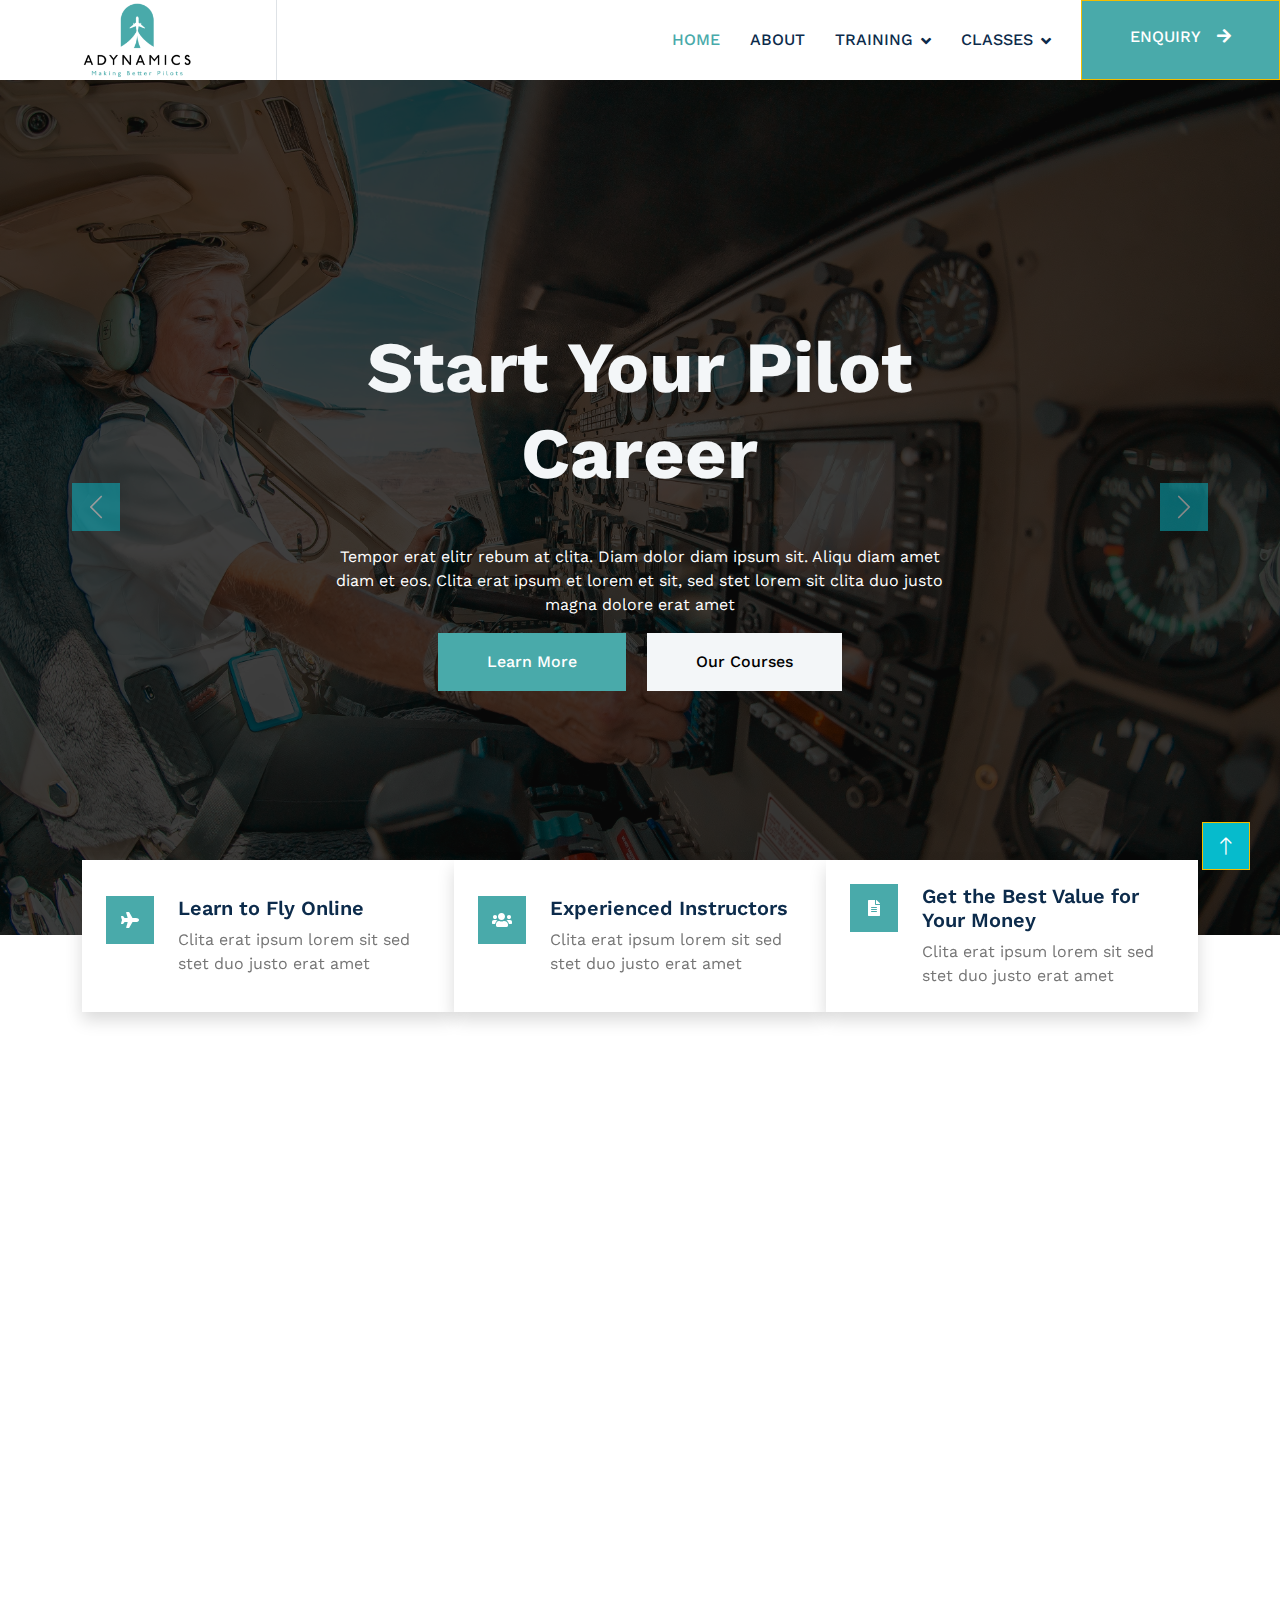
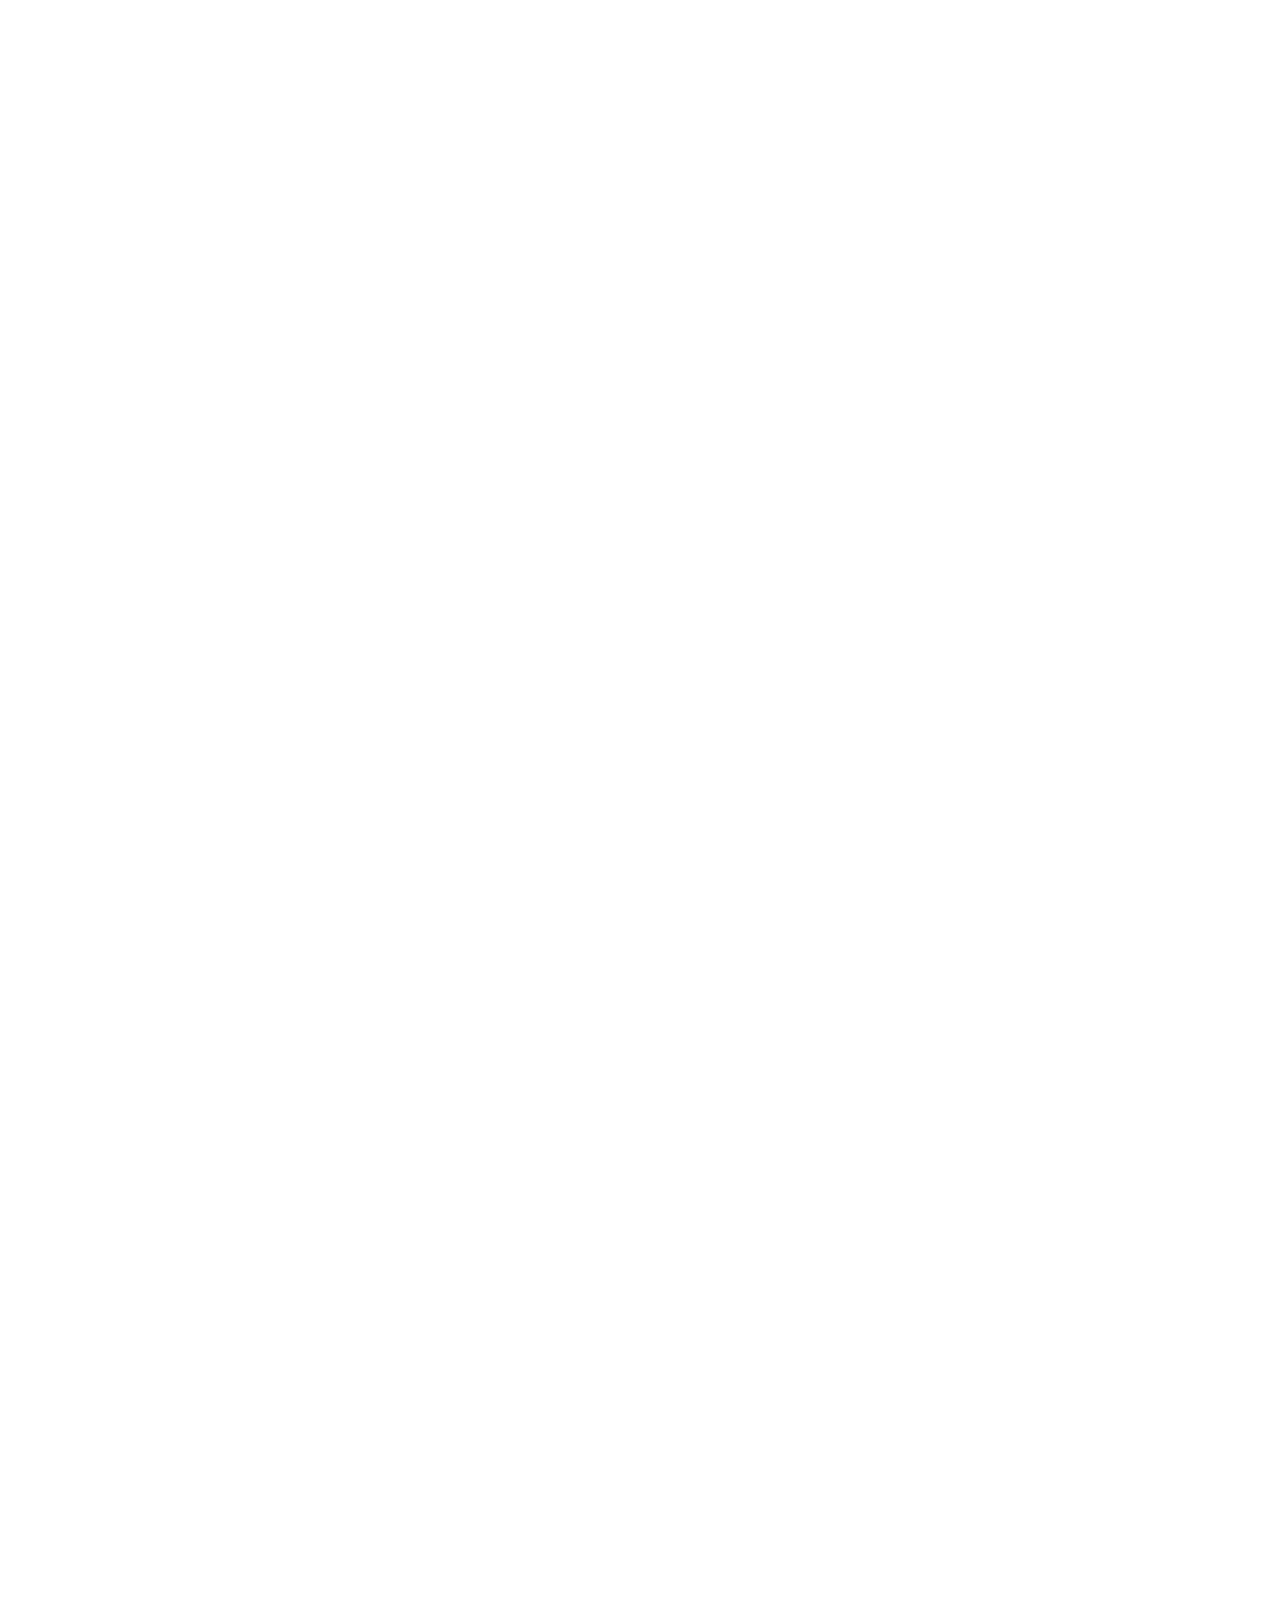
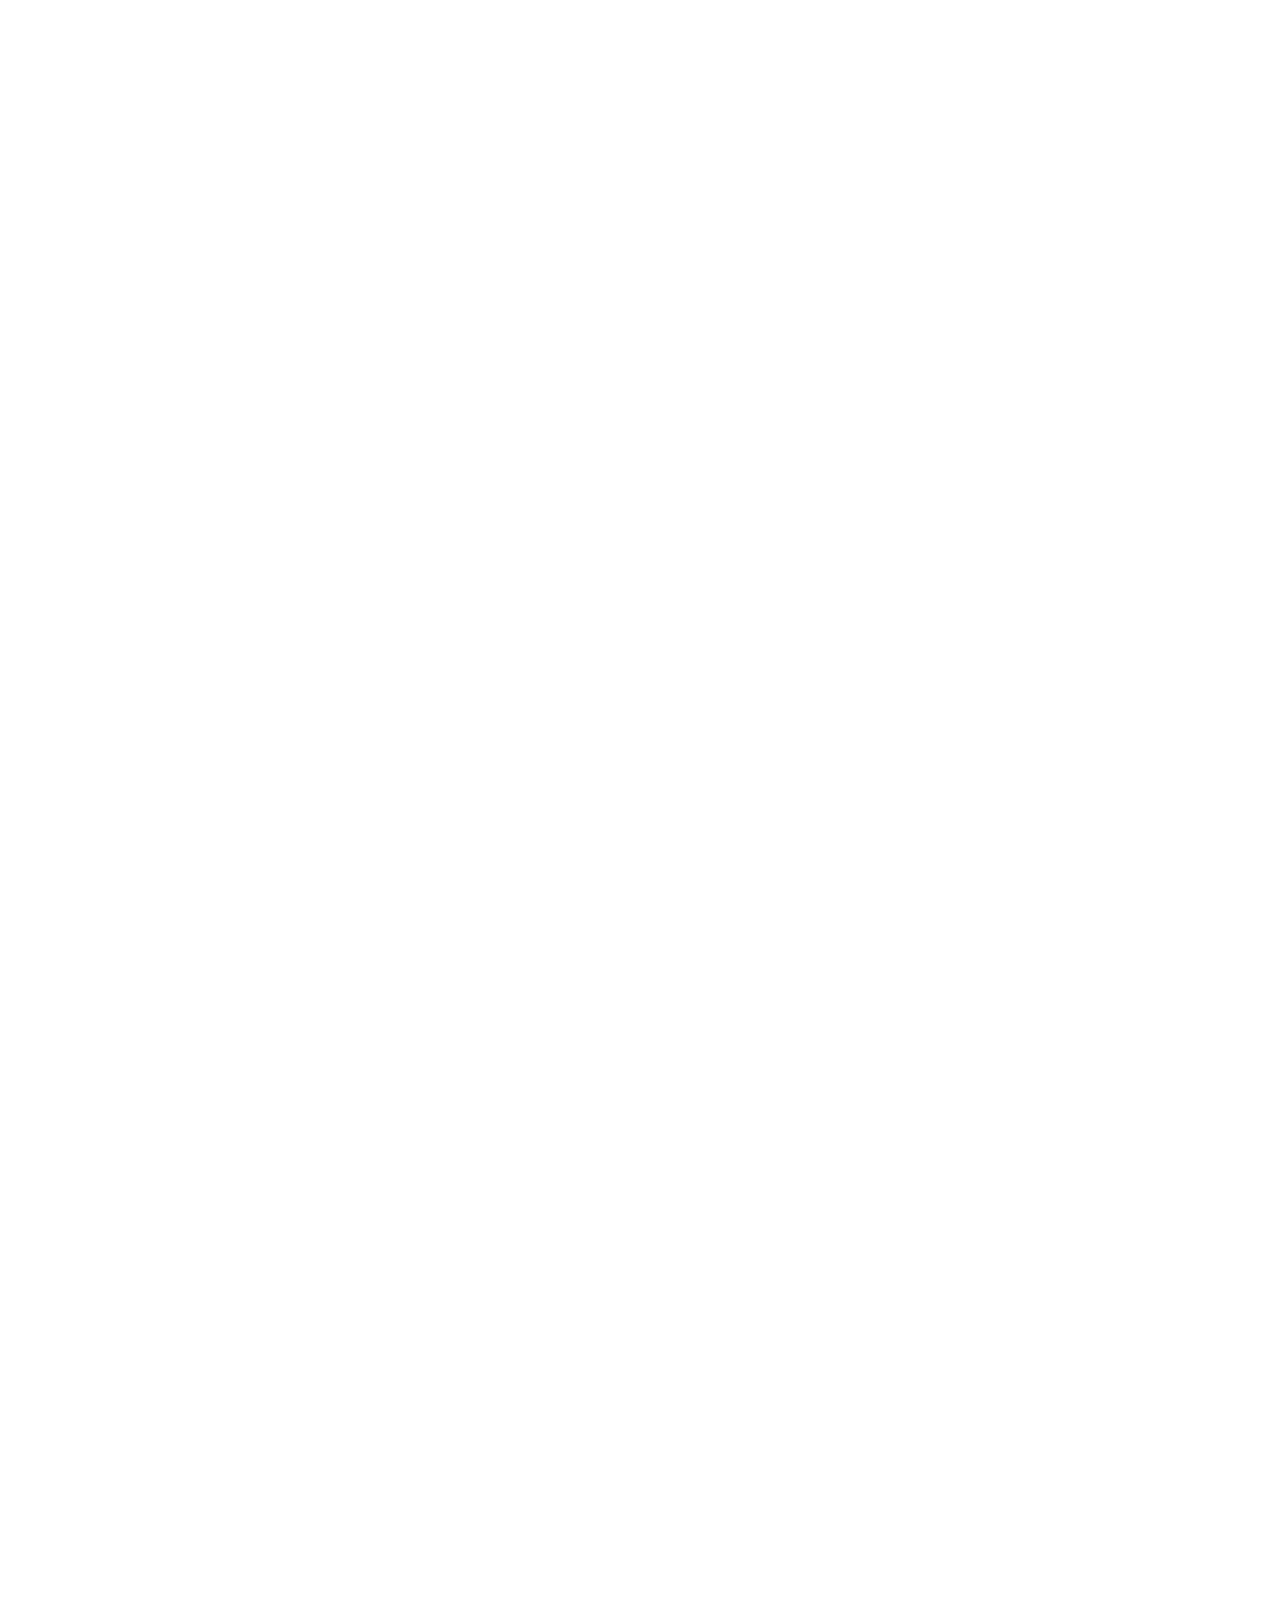
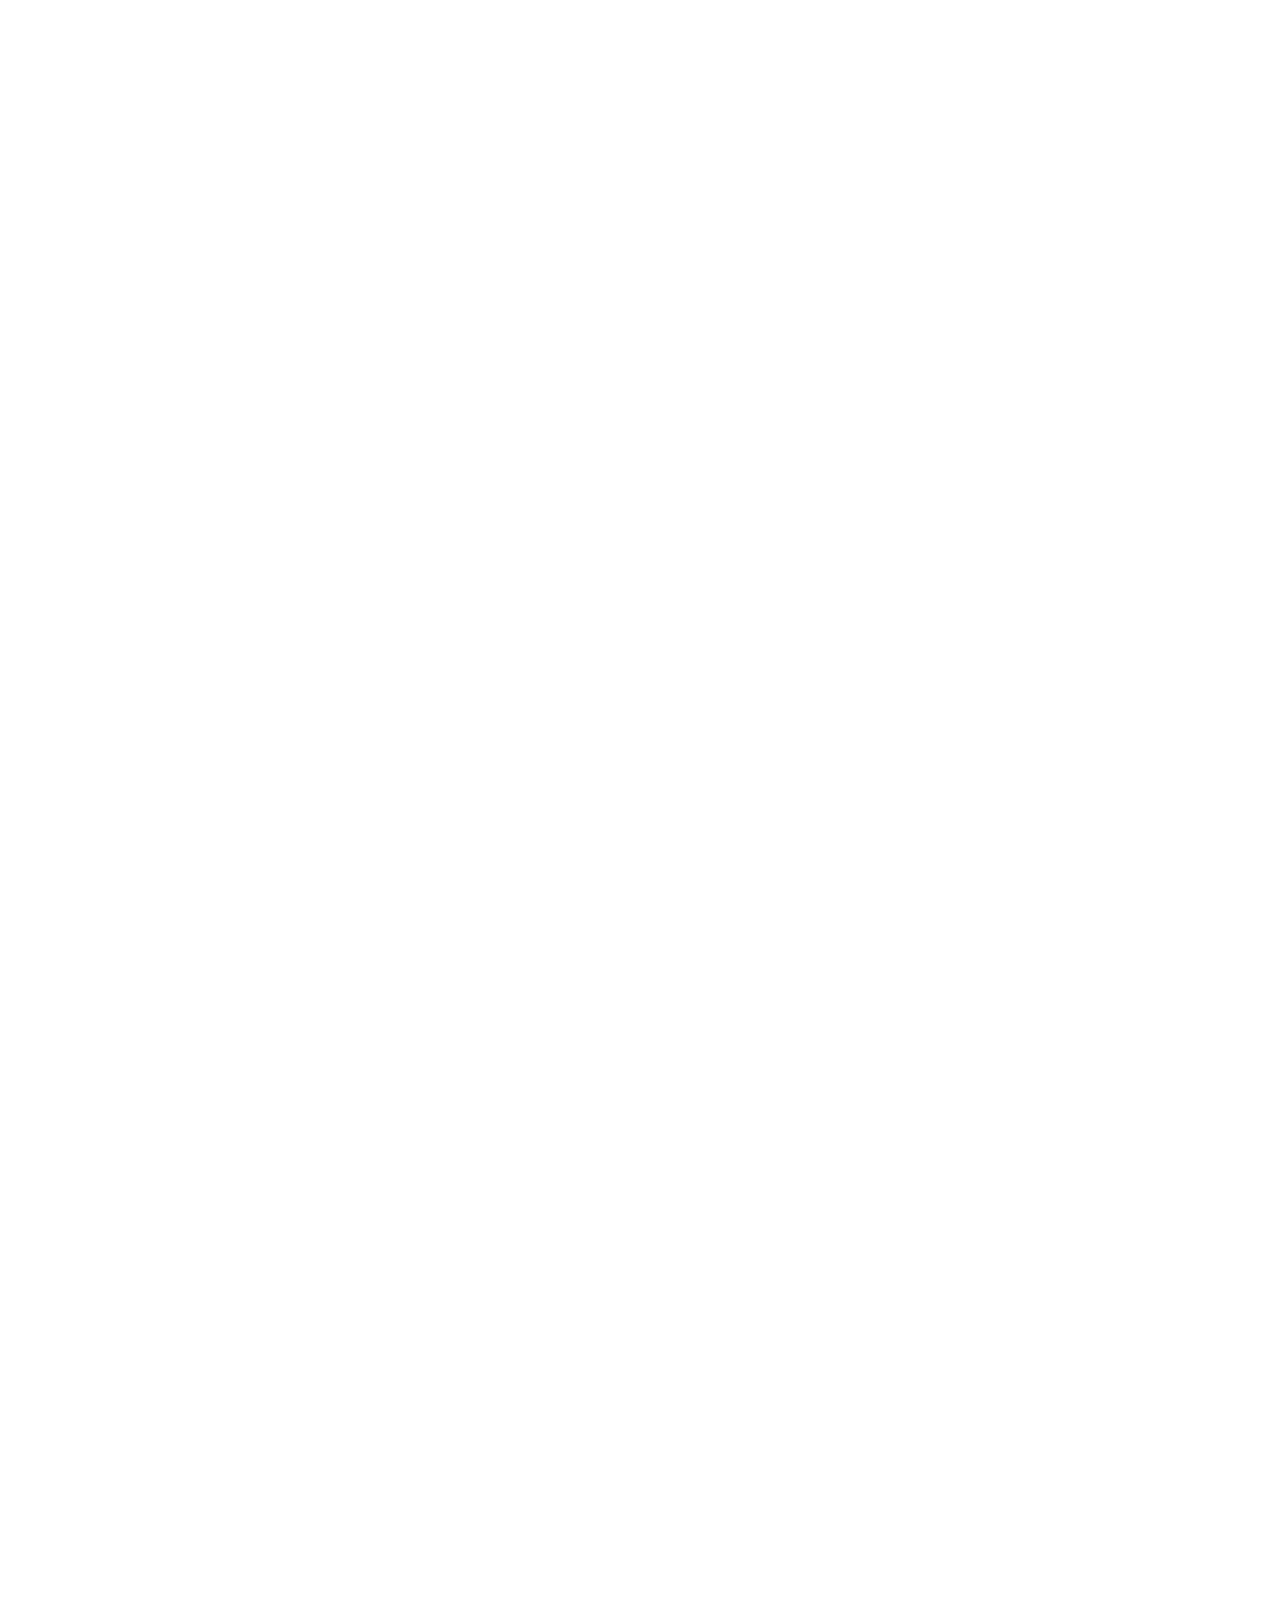
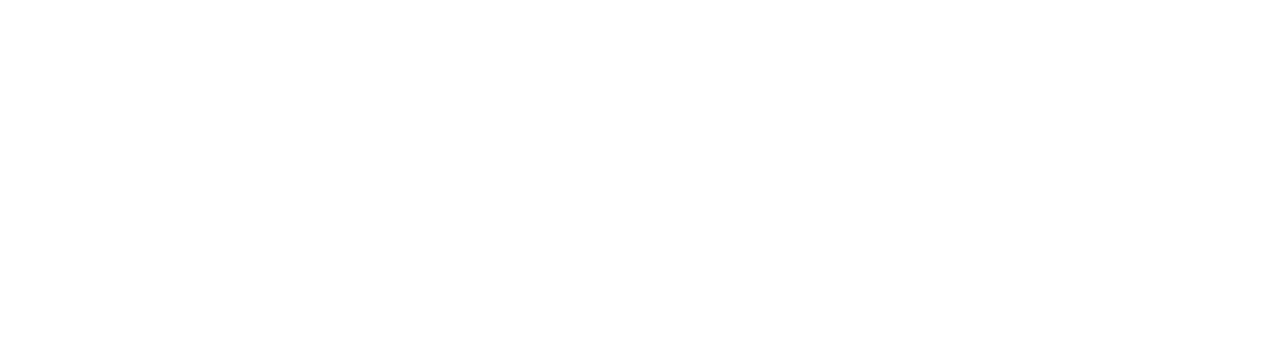
<file: index.html>
<!DOCTYPE html>
<html lang="en">

<head>
    <meta charset="utf-8">
    <title>aviation accademy</title>
    <meta content="width=device-width, initial-scale=1.0" name="viewport">
    <meta content="" name="keywords">
    <meta content="" name="description">

    <!-- Favicon -->
    <link href="img/favicon.ico" rel="icon">

    <!-- Google Web Fonts -->
    <link rel="preconnect" href="https://fonts.googleapis.com">
    <link rel="preconnect" href="https://fonts.gstatic.com" crossorigin>
    <link href="https://fonts.googleapis.com/css2?family=Work+Sans:wght@400;500;600;700&display=swap" rel="stylesheet"> 

    <!-- Icon Font Stylesheet -->
    <link href="https://cdnjs.cloudflare.com/ajax/libs/font-awesome/5.10.0/css/all.min.css" rel="stylesheet">
    <link href="https://cdn.jsdelivr.net/npm/bootstrap-icons@1.4.1/font/bootstrap-icons.css" rel="stylesheet">

    <!-- Libraries Stylesheet -->
    <link href="lib/animate/animate.min.css" rel="stylesheet">
    <link href="lib/owlcarousel/assets/owl.carousel.min.css" rel="stylesheet">

    <!-- Customized Bootstrap Stylesheet -->
    <link href="css/bootstrap.min.css" rel="stylesheet">

    <!-- Template Stylesheet -->
    <link href="css/style.css" rel="stylesheet">
</head>

<body>
    <!-- Spinner Start -->
    <div id="spinner" class="show bg-white position-fixed translate-middle w-100 vh-100 top-50 start-50 d-flex align-items-center justify-content-center">
        <div class="spinner-grow text-primary" role="status"></div>
    </div>
    <!-- Spinner End -->


    <!-- Topbar Start -->
    <!-- <div class="container-fluid bg-dark text-light p-0">
        <div class="row gx-0 d-none d-lg-flex">
            <div class="col-lg-7 px-5 text-start">
                <div class="h-100 d-inline-flex align-items-center me-4">
                    <small class="fa fa-map-marker-alt text-primary me-2"></small>
                    <small></small>
                </div>
                <div class="h-100 d-inline-flex align-items-center">
                    <small class="far fa-clock text-primary me-2"></small>
                    <small></small>
                </div>
            </div>
            <div class="col-lg-5 px-5 text-end">
                <div class="h-100 d-inline-flex align-items-center me-4">
                    <small class="fa fa-phone-alt text-primary me-2"></small>
                    <small>7777777777</small>
                </div>
                <div class="h-100 d-inline-flex align-items-center mx-n2">
                    <a class="btn btn-square btn-link rounded-0 border-0 border-end border-secondary" href=""><i class="fab fa-facebook-f"></i></a>
                    <a class="btn btn-square btn-link rounded-0 border-0 border-end border-secondary" href=""><i class="fab fa-twitter"></i></a>
                    <a class="btn btn-square btn-link rounded-0 border-0 border-end border-secondary" href=""><i class="fab fa-linkedin-in"></i></a>
                    <a class="btn btn-square btn-link rounded-0" href=""><i class="fab fa-instagram"></i></a>
                </div>
            </div>
        </div>
    </div> -->
    <!-- Topbar End -->


    <!-- Navbar Start -->
    <nav class="navbar navbar-expand-lg bg-white navbar-light sticky-top p-0">
        <a href="index.html" class="navbar-brand d-flex align-items-center border-end px-4 px-lg-5">
            <img src="img/custom/ADynamics-LOGO B1 (2) (1).png" width="180px" height="auto" alt="">
        </a>
        <button type="button" class="navbar-toggler me-4" data-bs-toggle="collapse" data-bs-target="#navbarCollapse">
            <span class="navbar-toggler-icon"></span>
        </button>
        <div class="collapse navbar-collapse" id="navbarCollapse">
            <div class="navbar-nav ms-auto p-4 p-lg-0">
                <a href="index.html" class="nav-item nav-link active">Home</a>
                <a href="about.html" class="nav-item nav-link">About</a>
                <div class="nav-item dropdown">
                    <a href="#" class="nav-link dropdown-toggle" data-bs-toggle="dropdown">Training</a>
                    <div class="dropdown-menu bg-light m-0">
                        <a href="feature.html" class="dropdown-item">CPL Tranining</a>
                        <a href="appointment.html" class="dropdown-item">Conversion</a>
                       
                    </div>
                </div>
                <div class="nav-item dropdown">
                    <a href="#" class="nav-link dropdown-toggle" data-bs-toggle="dropdown">Classes</a>
                    <div class="dropdown-menu bg-light m-0">
                        <a href="feature.html" class="dropdown-item">A320 Pre Type Rating Class
                        </a>
                        <a href="appointment.html" class="dropdown-item">DGCA cpl classes
                        </a>
                        <a href="team.html" class="dropdown-item">Radio Telephony (rtr) Class
                        </a>
                        <a href="testimonial.html" class="dropdown-item">NIOS Prep
                            Class</a>
                        <a href="404.html" class="dropdown-item">404 Page</a>
                    </div>
                </div>
               
            </div>
            <a style="background-color: #49aaaa;" href="" class="btn btn-primary py-4 px-lg-5 d-none d-lg-block">ENQUIRY<i class="fa fa-arrow-right ms-3"></i></a>
        </div>
    </nav>
    <!-- Navbar End -->


    <!-- Carousel Start -->
    <div class="container-fluid p-0 wow fadeIn" data-wow-delay="0.1s">
        <div id="header-carousel" class="carousel slide" data-bs-ride="carousel">
            <div class="carousel-inner">
                <div class="carousel-item active">
                    <img class="w-100" src="img/custom/westwind-air-service-_TUvJQS9Aoo-unsplash.jpg" alt="Image">
                    <div class="carousel-caption">
                        <div class="container">
                            <div class="row justify-content-center">
                                <div class="col-lg-7">
                                    <h1 class="display-2 text-light mb-5 animated slideInDown">Start Your Pilot Career</h1>
                                    <p>Tempor erat elitr rebum at clita. Diam dolor diam ipsum sit. Aliqu diam amet diam et eos. Clita erat ipsum et lorem et sit, sed stet lorem sit clita duo justo magna dolore erat amet</p>
                                    <a href="" style="background-color: #49aaaa; border-color:#49aaaa ;" class="btn btn-primary py-sm-3 px-sm-5">Learn More</a>
                                    <a href="" class="btn btn-light py-sm-3 px-sm-5 ms-3">Our Courses</a>
                                </div>
                            </div>
                        </div>
                    </div>
                </div>
                <div class="carousel-item">
                    <img class="w-100" src="img/carousel-2.jpg" alt="Image">
                    <div class="carousel-caption">
                        <div class="container">
                            <div class="row justify-content-center">
                                <div class="col-lg-7">
                                    <h1 class="display-2 text-light mb-5 animated slideInDown">High-Quality Online Aviation Courses</h1>
                                    <p>Tempor erat elitr rebum at clita. Diam dolor diam ipsum sit. Aliqu diam amet diam et eos. Clita erat ipsum et lorem et sit, sed stet lorem sit clita duo justo magna dolore erat amet</p>
                                    <a href=""style="background-color: #49aaaa; border-color:#49aaaa;" class="btn btn-primary py-sm-3 px-sm-5">Learn More</a>
                                    <a href="" class="btn btn-light py-sm-3 px-sm-5 ms-3">Our Courses</a>
                                </div>
                            </div>
                        </div>
                    </div>
                </div>
            </div>
            <button class="carousel-control-prev" type="button" data-bs-target="#header-carousel"
                data-bs-slide="prev">
                <span class="carousel-control-prev-icon" aria-hidden="true"></span>
                <span class="visually-hidden">Previous</span>
            </button>
            <button class="carousel-control-next" type="button" data-bs-target="#header-carousel"
                data-bs-slide="next">
                <span class="carousel-control-next-icon" aria-hidden="true"></span>
                <span class="visually-hidden">Next</span>
            </button>
        </div>
    </div>
    <!-- Carousel End -->


    <!-- Facts Start -->
    <div class="container-fluid facts py-5 pt-lg-0">
        <div class="container py-5 pt-lg-0">
            <div class="row gx-0">
                <div class="col-lg-4 wow fadeIn" data-wow-delay="0.1s"  >
                    <div class="bg-white shadow d-flex align-items-center h-100 p-4" style="min-height: 150px;">
                        <div class="d-flex">
                            <div class="flex-shrink-0 btn-lg-square bg-primaryy" style="background-color: ;">
                                <i class="fa fa-plane text-white"></i>
                            </div>
                            <div class="ps-4">
                                <h5>Learn to Fly Online </h5>
                                <span>Clita erat ipsum lorem sit sed stet duo justo erat amet</span>
                            </div>
                        </div>
                    </div>
                </div>
                <div class="col-lg-4 wow fadeIn" data-wow-delay="0.3s">
                    <div class="bg-white shadow d-flex align-items-center h-100 p-4" style="min-height: 150px;">
                        <div class="d-flex">
                            <div class="flex-shrink-0 btn-lg-square bg-primaryy">
                                <i class="fa fa-users text-white"></i>
                            </div>
                            <div class="ps-4">
                                <h5>Experienced Instructors</h5>
                                <span>Clita erat ipsum lorem sit sed stet duo justo erat amet</span>
                            </div>
                        </div>
                    </div>
                </div>
                <div class="col-lg-4 wow fadeIn" data-wow-delay="0.5s">
                    <div class="bg-white shadow d-flex align-items-center h-100 p-4" style="min-height: 150px;">
                        <div class="d-flex">
                            <div class="flex-shrink-0 btn-lg-square bg-primaryy">
                                <i class="fa fa-file-alt text-white"></i>
                            </div>
                            <div class="ps-4">
                                <h5>Get the Best Value for Your Money</h5>
                                <span>Clita erat ipsum lorem sit sed stet duo justo erat amet</span>
                            </div>
                        </div>
                    </div>
                </div>
            </div>
        </div>
    </div>
    <!-- Facts End -->


    <!-- About Start -->
    <div class="container-xxl py-6">
        <div class="container">
            <div class="row g-5">
                <div class="col-lg-6 wow fadeInUp" data-wow-delay="0.1s">
                    <div class="position-relative overflow-hidden ps-5 pt-5 h-100" style="min-height: 400px;">
                        <img class="position-absolute w-100 h-100" src="img/about-1.jpg" alt="" style="object-fit: cover;">
                        <img class="position-absolute top-0 start-0 bg-white pe-3 pb-3" src="img/about-2.jpg" alt="" style="width: 200px; height: 200px;">
                    </div>
                </div>
                <div class="col-lg-6 wow fadeInUp" data-wow-delay="0.5s">
                    <div class="h-100">
                        <h6 class="text-primary text-uppercase mb-2">About Us</h6>
                        <h1 class="display-6 mb-4">We want to make learning about aviation affordable and easy for everyone who wants to fly</h1>
                        <p>Tempor erat elitr rebum at clita. Diam dolor diam ipsum sit. Aliqu diam amet diam et eos. Clita erat ipsum et lorem et sit, sed stet lorem sit clita duo justo magna dolore erat amet</p>
                        <p class="mb-4">Tempor erat elitr rebum at clita. Diam dolor diam ipsum sit. Aliqu diam amet diam et eos. Clita erat ipsum et lorem et sit, sed stet lorem sit clita duo justo magna dolore erat amet</p>
                        <div class="row g-2 mb-4 pb-2">
                            <div class="col-sm-6">
                                <i class="fa fa-check text-primary me-2"></i>Expert-led instruction
                            </div>
                            <div class="col-sm-6">
                                <i class="fa fa-check text-primary me-2"></i>Comprehensive curriculum
                            </div>
                            <div class="col-sm-6">
                                <i class="fa fa-check text-primary me-2"></i>Affordable Fee 
                            </div>
                            <div class="col-sm-6">
                                <i class="fa fa-check text-primary me-2"></i>Best Trainers
                            </div>
                        </div>
                        <div class="row g-4">
                            <div class="col-sm-6">
                                <a class="btn btn-primary py-3 px-5" href="">Read More</a>
                            </div>
                            <div class="col-sm-6">
                                <a class="d-inline-flex align-items-center btn btn-outline-primary border-2 p-2" href="tel:+0123456789">
                                    <span class="flex-shrink-0 btn-square bg-primary">
                                        <i class="fa fa-phone-alt text-white"></i>
                                    </span>
                                    <span class="px-3">+91-8296076136</span>
                                </a>
                            </div>
                        </div>
                    </div>
                </div>
            </div>
        </div>
    </div>
    <!-- About End -->


    <!-- Courses Start -->
    <!-- <div class="container-xxl courses my-6 py-6 pb-0">
        <div class="container">
            <div class="text-center mx-auto mb-5 wow fadeInUp" data-wow-delay="0.1s" style="max-width: 500px;">
                <h6 class="text-primary text-uppercase mb-2">Tranding Courses</h6>
                <h1 class="display-6 mb-4">Our Courses Upskill You With Driving Training</h1>
            </div>
            <div class="row g-4 justify-content-center">
                <div class="col-lg-4 col-md-6 wow fadeInUp" data-wow-delay="0.1s">
                    <div class="courses-item d-flex flex-column bg-white overflow-hidden h-100">
                        <div class="text-center p-4 pt-0">
                            <div class="d-inline-block bg-primary text-white fs-5 py-1 px-4 mb-4">$99</div>
                            <h5 class="mb-3">Automatic Car Lessons</h5>
                            <p>Tempor erat elitr rebum at clita dolor diam ipsum sit diam amet diam et eos</p>
                            <ol class="breadcrumb justify-content-center mb-0">
                                <li class="breadcrumb-item small"><i class="fa fa-signal text-primary me-2"></i>Beginner</li>
                                <li class="breadcrumb-item small"><i class="fa fa-calendar-alt text-primary me-2"></i>3 Week</li>
                            </ol>
                        </div>
                        <div class="position-relative mt-auto">
                            <img class="img-fluid" src="img/courses-1.jpg" alt="">
                            <div class="courses-overlay">
                                <a class="btn btn-outline-primary border-2" href="">Read More</a>
                            </div>
                        </div>
                    </div>
                </div>
                <div class="col-lg-4 col-md-6 wow fadeInUp" data-wow-delay="0.3s">
                    <div class="courses-item d-flex flex-column bg-white overflow-hidden h-100">
                        <div class="text-center p-4 pt-0">
                            <div class="d-inline-block bg-primary text-white fs-5 py-1 px-4 mb-4">$99</div>
                            <h5 class="mb-3">Highway Driving Lesson</h5>
                            <p>Tempor erat elitr rebum at clita dolor diam ipsum sit diam amet diam et eos</p>
                            <ol class="breadcrumb justify-content-center mb-0">
                                <li class="breadcrumb-item small"><i class="fa fa-signal text-primary me-2"></i>Beginner</li>
                                <li class="breadcrumb-item small"><i class="fa fa-calendar-alt text-primary me-2"></i>3 Week</li>
                            </ol>
                        </div>
                        <div class="position-relative mt-auto">
                            <img class="img-fluid" src="img/courses-2.jpg" alt="">
                            <div class="courses-overlay">
                                <a class="btn btn-outline-primary border-2" href="">Read More</a>
                            </div>
                        </div>
                    </div>
                </div>
                <div class="col-lg-4 col-md-6 wow fadeInUp" data-wow-delay="0.5s">
                    <div class="courses-item d-flex flex-column bg-white overflow-hidden h-100">
                        <div class="text-center p-4 pt-0">
                            <div class="d-inline-block bg-primary text-white fs-5 py-1 px-4 mb-4">$99</div>
                            <h5 class="mb-3">International Driving</h5>
                            <p>Tempor erat elitr rebum at clita dolor diam ipsum sit diam amet diam et eos</p>
                            <ol class="breadcrumb justify-content-center mb-0">
                                <li class="breadcrumb-item small"><i class="fa fa-signal text-primary me-2"></i>Beginner</li>
                                <li class="breadcrumb-item small"><i class="fa fa-calendar-alt text-primary me-2"></i>3 Week</li>
                            </ol>
                        </div>
                        <div class="position-relative mt-auto">
                            <img class="img-fluid" src="img/courses-3.jpg" alt="">
                            <div class="courses-overlay">
                                <a class="btn btn-outline-primary border-2" href="">Read More</a>
                            </div>
                        </div>
                    </div>
                </div>
                <div class="col-lg-8 my-6 mb-0 wow fadeInUp" data-wow-delay="0.1s">
                    <div class="bg-primary text-center p-5">
                        <h1 class="mb-4">Make Appointment</h1>
                        <form>
                            <div class="row g-3">
                                <div class="col-sm-6">
                                    <div class="form-floating">
                                        <input type="text" class="form-control border-0" id="gname" placeholder="Gurdian Name">
                                        <label for="gname">Your Name</label>
                                    </div>
                                </div>
                                <div class="col-sm-6">
                                    <div class="form-floating">
                                        <input type="email" class="form-control border-0" id="gmail" placeholder="Gurdian Email">
                                        <label for="gmail">Your Email</label>
                                    </div>
                                </div>
                                <div class="col-sm-6">
                                    <div class="form-floating">
                                        <input type="text" class="form-control border-0" id="cname" placeholder="Child Name">
                                        <label for="cname">Courses Type</label>
                                    </div>
                                </div>
                                <div class="col-sm-6">
                                    <div class="form-floating">
                                        <input type="text" class="form-control border-0" id="cage" placeholder="Child Age">
                                        <label for="cage">Car Type</label>
                                    </div>
                                </div>
                                <div class="col-12">
                                    <div class="form-floating">
                                        <textarea class="form-control border-0" placeholder="Leave a message here" id="message" style="height: 100px"></textarea>
                                        <label for="message">Message</label>
                                    </div>
                                </div>
                                <div class="col-12">
                                    <button class="btn btn-dark w-100 py-3" type="submit">Submit</button>
                                </div>
                            </div>
                        </form>
                    </div>
                </div>
            </div>
        </div>
    </div> -->
    <div class="container-xxl py-6">
        <div class="container">
            <div class="text-center mx-auto mb-5 wow fadeInUp" data-wow-delay="0.1s" style="max-width: 500px;">
                <h6 class="text-primary text-uppercase mb-2">Our Online Courses</h6>
                <h1 class="display-6 mb-4">Want to Fly for a Living? We Can Help</h1>
            </div>
            <div class="row g-4 justify-content-center">
                <div class="col-lg-4 col-md-6 wow fadeInUp" data-wow-delay="0.1s">
                    <div class="courses-item d-flex flex-column bg-light overflow-hidden h-100">
                        <div class="text-center p-4 pt-0">
                            <div  class="d-inline-block  text-white fs-5 py-1 px-4 mb-4"></div>
                            <h5 class="mb-3">A320 Pre Type Rating Class</h5>
                            <p>prepares aspiring pilots for the final step in their journey to becoming certified A320 pilots</p>
                            <ol class="breadcrumb justify-content-center mb-0">
                                <li class="breadcrumb-item small"><i class="fa fa-signal text-primary me-2"></i>Beginner</li>
                                <li class="breadcrumb-item small"><i class="fa fa-calendar-alt text-primary me-2"></i>30 days</li>
                            </ol>
                        </div>
                        <div class="position-relative mt-auto">
                            <img class="img-fluid" src="img/courses-1.jpg" alt="">
                            <div class="courses-overlay">
                                <a class="btn btn-outline-primary border-2" href="">Read More</a>
                            </div>
                        </div>
                    </div>
                </div>
                <div class="col-lg-4 col-md-6 wow fadeInUp" data-wow-delay="0.3s">
                    <div class="courses-item d-flex flex-column bg-light overflow-hidden h-100">
                        <div class="text-center p-4 pt-0">
                            <div  class="d-inline-block  text-white fs-5 py-1 px-4 mb-4"></div>
                            <h5 class="mb-3">(RTR) Classes</h5>
                                
                            <p> Explore the skies with our Radio Telephony Restricted (RTR) classes</p>
                            <ol class="breadcrumb justify-content-center mb-0">
                                <li class="breadcrumb-item small"><i class="fa fa-signal text-primary me-2"></i>Beginner</li>
                                <li class="breadcrumb-item small"><i class="fa fa-calendar-alt text-primary me-2"></i>30 Days</li>
                                    
                            </ol>
                        </div>
                        <div class="position-relative mt-auto">
                            <img class="img-fluid" src="img/courses-2.jpg" alt="">
                            <div class="courses-overlay">
                                <a class="btn btn-outline-primary border-2" href="">Enroll Now</a>
                            </div>
                        </div>
                    </div>
                </div>
                <div class="col-lg-4 col-md-6 wow fadeInUp" data-wow-delay="0.5s">
                    <div class="courses-item d-flex flex-column bg-light overflow-hidden h-100">
                        <div class="text-center p-4 pt-0">
                            <div  class="d-inline-block  text-white fs-5 py-1 px-4 mb-4"></div>
                            <h5 class="mb-3">DGca CPL Classes</h5>
         
                            <p> prepares aspiring pilots for the final step in their journey to becoming certified commercial pilots</p>
                            <ol class="breadcrumb justify-content-center mb-0">
                                <li class="breadcrumb-item small"><i class="fa fa-signal text-primary me-2"></i>Beginner</li>
                                <li class="breadcrumb-item small"><i class="fa fa-calendar-alt text-primary me-2"></i>11 Week</li>
                            </ol>
                        </div>
                        <div class="position-relative mt-auto">
                            <img class="img-fluid" src="img/courses-3.jpg" alt="">
                            <div class="courses-overlay">
                                <a class="btn btn-outline-primary border-2" href="">Enroll Now</a>
                            </div>
                        </div>
                    </div>
                </div>
                <div class="col-lg-4 col-md-6 wow fadeInUp" data-wow-delay="0.5s">
                    <div class="courses-item d-flex flex-column bg-light overflow-hidden h-100">
                        <div class="text-center p-4 pt-0">
                            <div  class="d-inline-block  text-white fs-5 py-1 px-4 mb-4"></div>
                            <h5 class="mb-3"> NIOS Classes</h5>
                               
         
                            <p> Unlock your aviation dreams with our tailored NIOS prep classes</p>
                            <ol class="breadcrumb justify-content-center mb-0">
                                <li class="breadcrumb-item small"><i class="fa fa-signal text-primary me-2"></i>Beginner</li>
                                <li class="breadcrumb-item small"><i class="fa fa-calendar-alt text-primary me-2"></i>3 Months</li>
                            </ol>
                        </div>
                        <div class="position-relative mt-auto">
                            <img class="img-fluid" src="img/courses-3.jpg" alt="">
                            <div class="courses-overlay">
                                <a class="btn btn-outline-primary border-2" href="">Enroll Now</a>
                            </div>
                        </div>
                    </div>
                </div>

            </div>
            
        </div>
    </div>
    <!-- Courses End -->


    <!-- Features Start -->
    <div class="container-xxl py-6">
        <div class="container">
            <div class="row g-5">
                <div class="col-lg-6 wow fadeInUp" data-wow-delay="0.1s">
                    <h6 class="text-primary text-uppercase mb-2">Why Choose Us!</h6>
                    <h1 class="display-6 mb-4">Why Should You Choose Us for Your Aviation Training? Let Us Explain.</h1>
                    <p class="mb-5">Tempor erat elitr rebum at clita. Diam dolor diam ipsum sit. Aliqu diam amet diam et eos. Clita erat ipsum et lorem et sit, sed stet lorem sit clita duo justo magna dolore erat amet</p>
                    <div class="row gy-5 gx-4">
                        <div class="col-sm-6 wow fadeIn" data-wow-delay="0.1s">
                            <div class="d-flex align-items-center mb-3">
                                <div class="flex-shrink-0 btn-square bg-primaryy me-3">
                                    <i class="fa fa-check text-white"></i>
                                </div>
                                <h5 class="mb-0">Expert-led instruction</h5>
                            </div>
                            <span>Our courses are developed and delivered by experienced pilots and aviation professionals who are dedicated to your success.</span>
                        </div>
                        <div class="col-sm-6 wow fadeIn" data-wow-delay="0.2s">
                            <div class="d-flex align-items-center mb-3">
                                <div class="flex-shrink-0 btn-square bg-primaryy me-3">
                                    <i class="fa fa-check text-white"></i>
                                </div>
                                <h5 class="mb-0">Comprehensive curriculum</h5>
                            </div>
                            <span>Our CPL training program covers all the theoretical knowledge and practical skills you need to earn your license.</span>
                        </div>
                        <div class="col-sm-6 wow fadeIn" data-wow-delay="0.3s">
                            <div class="d-flex align-items-center mb-3">
                                <div class="flex-shrink-0 btn-square bg-primaryy me-3">
                                    <i class="fa fa-check text-white"></i>
                                </div>
                                <h5 class="mb-0">Afordable Fee</h5>
                            </div>
                            <span>We offer competitive rates that make achieving your aviation goals a reality.</span>
                        </div>
                        <div class="col-sm-6 wow fadeIn" data-wow-delay="0.4s">
                            <div class="d-flex align-items-center mb-3">
                                <div class="flex-shrink-0 btn-square bg-primaryy me-3">
                                    <i class="fa fa-check text-white"></i>
                                </div>
                                <h5 class="mb-0">Best Trainers</h5>
                            </div>
                            <span>Magna sea eos sit dolor, ipsum amet ipsum lorem diam eos</span>
                        </div>
                    </div>
                </div>
                <div class="col-lg-6 wow fadeInUp" data-wow-delay="0.5s">
                    <div class="position-relative overflow-hidden pe-5 pt-5 h-100" style="min-height: 400px;">
                        <img class="position-absolute w-100 h-100" src="img/about-1.jpg" alt="" style="object-fit: cover;">
                        <img class="position-absolute top-0 end-0 bg-white ps-3 pb-3" src="img/about-2.jpg" alt="" style="width: 200px; height: 200px">
                    </div>
                </div>
            </div>
        </div>
    </div>
    <!-- Features End -->


    <div class="container-xxl py-6">
        <div class="container">
            <div class="text-center mx-auto mb-5 wow fadeInUp" data-wow-delay="0.1s" style="max-width: 500px;">
                <h6 class="text-primary text-uppercase mb-2">The Most Preferred and Trusted</h6>
                <h1 class="display-6 mb-4">We Have Great Experience Of Aviation</h1>
            </div>
            <div class="row g-0 team-items" style="margin-top: 100px;">
                <div class="container">
                    <div class="row ">
                        <div class="col-md-3 col-sm-6 bottom-margin text-center counter-section wow fadeInUp sm-margin-bottom-ten animated" data-wow-duration="300ms" style="visibility: visible; animation-duration: 300ms; animation-name: fadeInUp; margin-top: 40px;" >
                            <i class="fa fa-plane medium-icon" style="color: #49aaaa;"></i>
                            <span id="anim-number-pizza" class="counter-number"></span>
                            <span class="timer counter alt-font appear" data-to="980" data-speed="7000">2800</span>
                            <p class="counter-title">flight Ordered</p>
                        </div>
                        <!-- end counter -->
                        <!-- counter -->
                        <div class="col-md-3 col-sm-6 bottom-margin text-center counter-section wow fadeInUp sm-margin-bottom-ten animated" data-wow-duration="600ms" style="visibility: visible; animation-duration: 600ms; animation-name: fadeInUp; margin-top: 40px;">
                            <i class="fa fa-heart medium-icon" style="color: #49aaaa;"></i>
                             <span class="timer counter alt-font appear" data-to="980" data-speed="7000">980</span>
                            <span class="counter-title">Happy Clients</span>
                        </div>
                        <!-- end counter -->
                        <!-- counter -->
                        <div class="col-md-3 col-sm-6 bottom-margin-small text-center counter-section wow fadeInUp xs-margin-bottom-ten animated" data-wow-duration="900ms" style="visibility: visible; animation-duration: 900ms; animation-name: fadeInUp; margin-top: 40px;">
                            <i class="fa fa-anchor medium-icon" style="color: #49aaaa;"></i>
                             <span class="timer counter alt-font appear" data-to="810" data-speed="7000">810</span>
                            <span class="counter-title">Projects Completed</span>
                        </div>
                        <!-- end counter -->
                        <!-- counter -->
                        <div class="col-md-3 col-sm-6 text-center counter-section wow fadeInUp animated" data-wow-duration="1200ms" style="visibility: visible; animation-duration: 1200ms; animation-name: fadeInUp; margin-top: 40px;">
                            <i class="fa fa-user medium-icon" style="color: #49aaaa;"></i>
                             <span class="timer counter alt-font appear" data-to="600" data-speed="7000">600</span>
                            <span class="counter-title">Clients Served</span>
                        </div>
                    </div>
                </div>
        </div>
    </div>
    </div>





    <!-- Team Start -->
    <div class="container-xxl py-6">
        <div class="container">
            <div class="text-center mx-auto mb-5 wow fadeInUp" data-wow-delay="0.1s" style="max-width: 500px;">
                <h6 class="text-primary text-uppercase mb-2">Meet The Team</h6>
                <h1 class="display-6 mb-4">We Have Great Experience Of Driving</h1>
            </div>
            <div class="row g-0 team-items">
                <div class="col-lg-3 col-md-6 wow fadeInUp" data-wow-delay="0.1s">
                    <div class="team-item position-relative">
                        <div class="position-relative">
                            <img class="img-fluid" src="img/team-1.jpg" alt="">
                            <div class="team-social text-center">
                                <a class="btn btn-square btn-outline-primary border-2 m-1" href=""><i class="fab fa-facebook-f"></i></a>
                                <a class="btn btn-square btn-outline-primary border-2 m-1" href=""><i class="fab fa-twitter"></i></a>
                                <a class="btn btn-square btn-outline-primary border-2 m-1" href=""><i class="fab fa-instagram"></i></a>
                            </div>
                        </div>
                        <div class="bg-light text-center p-4">
                            <h5 class="mt-2">Full Name</h5>
                            <span>Trainer</span>
                        </div>
                    </div>
                </div>
                <div class="col-lg-3 col-md-6 wow fadeInUp" data-wow-delay="0.3s">
                    <div class="team-item position-relative">
                        <div class="position-relative">
                            <img class="img-fluid" src="img/team-2.jpg" alt="">
                            <div class="team-social text-center">
                                <a class="btn btn-square btn-outline-primary border-2 m-1" href=""><i class="fab fa-facebook-f"></i></a>
                                <a class="btn btn-square btn-outline-primary border-2 m-1" href=""><i class="fab fa-twitter"></i></a>
                                <a class="btn btn-square btn-outline-primary border-2 m-1" href=""><i class="fab fa-instagram"></i></a>
                            </div>
                        </div>
                        <div class="bg-light text-center p-4">
                            <h5 class="mt-2">Full Name</h5>
                            <span>Trainer</span>
                        </div>
                    </div>
                </div>
                <div class="col-lg-3 col-md-6 wow fadeInUp" data-wow-delay="0.5s">
                    <div class="team-item position-relative">
                        <div class="position-relative">
                            <img class="img-fluid" src="img/team-3.jpg" alt="">
                            <div class="team-social text-center">
                                <a class="btn btn-square btn-outline-primary border-2 m-1" href=""><i class="fab fa-facebook-f"></i></a>
                                <a class="btn btn-square btn-outline-primary border-2 m-1" href=""><i class="fab fa-twitter"></i></a>
                                <a class="btn btn-square btn-outline-primary border-2 m-1" href=""><i class="fab fa-instagram"></i></a>
                            </div>
                        </div>
                        <div class="bg-light text-center p-4">
                            <h5 class="mt-2">Full Name</h5>
                            <span>Trainer</span>
                        </div>
                    </div>
                </div>
                <div class="col-lg-3 col-md-6 wow fadeInUp" data-wow-delay="0.7s">
                    <div class="team-item position-relative">
                        <div class="position-relative">
                            <img class="img-fluid" src="img/team-4.jpg" alt="">
                            <div class="team-social text-center">
                                <a class="btn btn-square btn-outline-primary border-2 m-1" href=""><i class="fab fa-facebook-f"></i></a>
                                <a class="btn btn-square btn-outline-primary border-2 m-1" href=""><i class="fab fa-twitter"></i></a>
                                <a class="btn btn-square btn-outline-primary border-2 m-1" href=""><i class="fab fa-instagram"></i></a>
                            </div>
                        </div>
                        <div class="bg-light text-center p-4">
                            <h5 class="mt-2">Full Name</h5>
                            <span>Trainer</span>
                        </div>
                    </div>
                </div>
            </div>
        </div>
    </div>
    <!-- Team End -->


    <!-- Testimonial Start -->
    <div class="container-xxl py-6">
        <div class="container">
            <div class="text-center mx-auto mb-5 wow fadeInUp" data-wow-delay="0.1s" style="max-width: 500px;">
                <h6 class="text-primary text-uppercase mb-2">Testimonial</h6>
                <h1 class="display-6 mb-4">What Our Clients Say!</h1>
            </div>
            <div class="row justify-content-center">
                <div class="col-lg-8 wow fadeInUp" data-wow-delay="0.1s">
                    <div class="owl-carousel testimonial-carousel">
                        <div class="testimonial-item text-center">
                            <div class="position-relative mb-5">
                                <img class="img-fluid rounded-circle mx-auto" src="img/testimonial-1.jpg" alt="">
                                <div class="position-absolute top-100 start-50 translate-middle d-flex align-items-center justify-content-center bg-white rounded-circle" style="width: 60px; height: 60px;">
                                    <i class="fa fa-quote-left fa-2x text-primary"></i>
                                </div>
                            </div>
                            <p class="fs-4">Dolores sed duo clita tempor justo dolor et stet lorem kasd labore dolore lorem ipsum. At lorem lorem magna ut et, nonumy et labore et tempor diam tempor erat.</p>
                            <hr class="w-25 mx-auto">
                            <h5>Client Name</h5>
                            <span>Profession</span>
                        </div>
                        <div class="testimonial-item text-center">
                            <div class="position-relative mb-5">
                                <img class="img-fluid rounded-circle mx-auto" src="img/testimonial-2.jpg" alt="">
                                <div class="position-absolute top-100 start-50 translate-middle d-flex align-items-center justify-content-center bg-white rounded-circle" style="width: 60px; height: 60px;">
                                    <i class="fa fa-quote-left fa-2x text-primary"></i>
                                </div>
                            </div>
                            <p class="fs-4">Dolores sed duo clita tempor justo dolor et stet lorem kasd labore dolore lorem ipsum. At lorem lorem magna ut et, nonumy et labore et tempor diam tempor erat.</p>
                            <hr class="w-25 mx-auto">
                            <h5>Client Name</h5>
                            <span>Profession</span>
                        </div>
                        <div class="testimonial-item text-center">
                            <div class="position-relative mb-5">
                                <img class="img-fluid rounded-circle mx-auto" src="img/testimonial-3.jpg" alt="">
                                <div class="position-absolute top-100 start-50 translate-middle d-flex align-items-center justify-content-center bg-white rounded-circle" style="width: 60px; height: 60px;">
                                    <i class="fa fa-quote-left fa-2x text-primary"></i>
                                </div>
                            </div>
                            <p class="fs-4">Dolores sed duo clita tempor justo dolor et stet lorem kasd labore dolore lorem ipsum. At lorem lorem magna ut et, nonumy et labore et tempor diam tempor erat.</p>
                            <hr class="w-25 mx-auto">
                            <h5>Client Name</h5>
                            <span>Profession</span>
                        </div>
                    </div>
                </div>
            </div>
        </div>
    </div>
    <!-- Testimonial End -->


    <!-- Footer Start -->
    <div class="container-fluid bg-dark text-light footer my-6 mb-0 py-6 wow fadeIn" data-wow-delay="0.1s">
        <div class="container">
            <div class="row g-5">
                <div class="col-lg-3 col-md-6">
                    <h4 class="text-white mb-4">Get In Touch</h4>
                    <h2 class="text-primary mb-4"><i class="fa fa-car text-white me-2"></i>Drivin</h2>
                    <p class="mb-2"><i class="fa fa-map-marker-alt me-3"></i>123 Street, New York, USA</p>
                    <p class="mb-2"><i class="fa fa-phone-alt me-3"></i>+012 345 67890</p>
                    <p class="mb-2"><i class="fa fa-envelope me-3"></i>info@example.com</p>
                </div>
                <div class="col-lg-3 col-md-6">
                    <h4 class="text-light mb-4">Quick Links</h4>
                    <a class="btn btn-link" href="">About Us</a>
                    <a class="btn btn-link" href="">Contact Us</a>
                    <a class="btn btn-link" href="">Our Services</a>
                    <a class="btn btn-link" href="">Terms & Condition</a>
                    <a class="btn btn-link" href="">Support</a>
                </div>
                <div class="col-lg-3 col-md-6">
                    <h4 class="text-light mb-4">Popular Links</h4>
                    <a class="btn btn-link" href="">About Us</a>
                    <a class="btn btn-link" href="">Contact Us</a>
                    <a class="btn btn-link" href="">Our Services</a>
                    <a class="btn btn-link" href="">Terms & Condition</a>
                    <a class="btn btn-link" href="">Support</a>
                </div>
                <div class="col-lg-3 col-md-6">
                    <h4 class="text-light mb-4">Newsletter</h4>
                    <form action="">
                        <div class="input-group">
                            <input type="text" class="form-control p-3 border-0" placeholder="Your Email Address">
                            <button class="btn btn-primary">Sign Up</button>
                        </div>
                    </form>
                    <h6 class="text-white mt-4 mb-3">Follow Us</h6>
                    <div class="d-flex pt-2">
                        <a class="btn btn-square btn-outline-light me-1" href=""><i class="fab fa-twitter"></i></a>
                        <a class="btn btn-square btn-outline-light me-1" href=""><i class="fab fa-facebook-f"></i></a>
                        <a class="btn btn-square btn-outline-light me-1" href=""><i class="fab fa-youtube"></i></a>
                        <a class="btn btn-square btn-outline-light me-0" href=""><i class="fab fa-linkedin-in"></i></a>
                    </div>
                </div>
            </div>
        </div>
    </div>
    <!-- Footer End -->


    <!-- Copyright Start -->
    <div class="container-fluid copyright text-light py-4 wow fadeIn" data-wow-delay="0.1s">
        <div class="container">
            <div class="row">
                <div class="col-md-6 text-center text-md-start mb-3 mb-md-0">
                    &copy; <a href="#">Your Site Name</a>, All Right Reserved.
                </div>
                <div class="col-md-6 text-center text-md-end">
                    <!--/*** This template is free as long as you keep the footer author’s credit link/attribution link/backlink. If you'd like to use the template without the footer author’s credit link/attribution link/backlink, you can purchase the Credit Removal License from "https://htmlcodex.com/credit-removal". Thank you for your support. ***/-->
                    Designed By <a href="https://htmlcodex.com">HTML Codex</a>
                </div>
            </div>
        </div>
    </div>
    <!-- Copyright End -->


    <!-- Back to Top -->
    <a href="#" class="btn btn-lg btn-primary btn-lg-square back-to-top"><i class="bi bi-arrow-up"></i></a>


    <!-- JavaScript Libraries -->
    <script src="https://code.jquery.com/jquery-3.4.1.min.js"></script>
    <script src="https://cdn.jsdelivr.net/npm/bootstrap@5.0.0/dist/js/bootstrap.bundle.min.js"></script>
    <script src="lib/wow/wow.min.js"></script>
    <script src="lib/easing/easing.min.js"></script>
    <script src="lib/waypoints/waypoints.min.js"></script>
    <script src="lib/owlcarousel/owl.carousel.min.js"></script>

    <!-- Template Javascript -->
    <script src="js/main.js"></script>
</body>

</html>
</file>
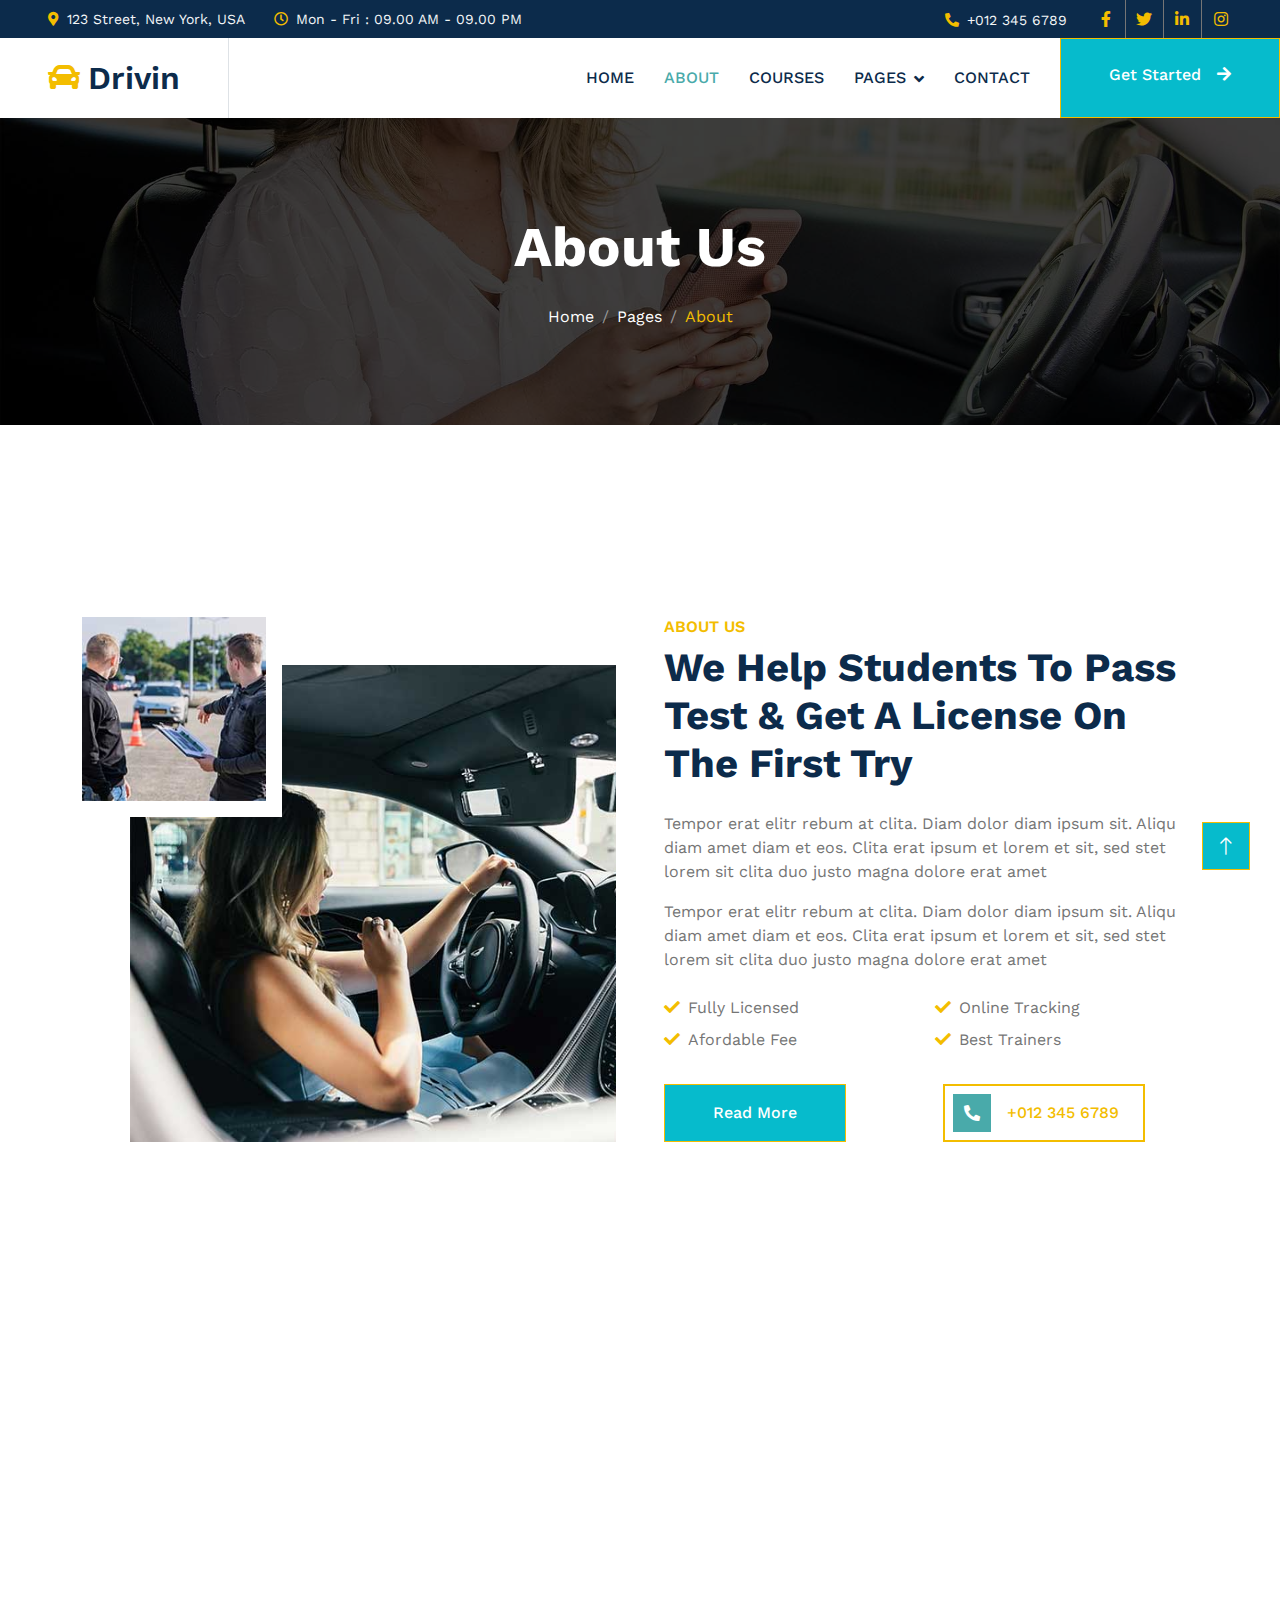
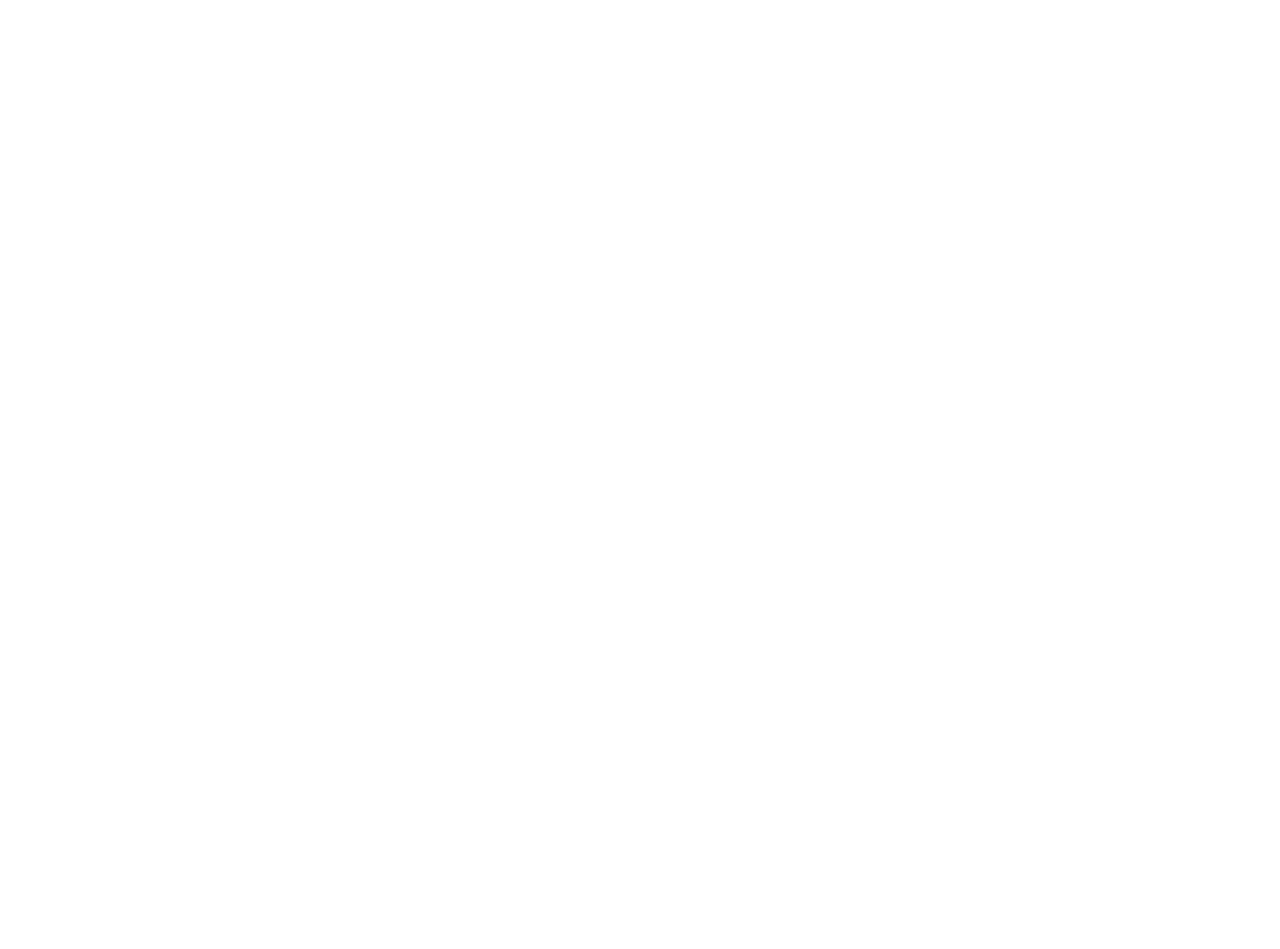
<file: about.html>
<!DOCTYPE html>
<html lang="en">

<head>
    <meta charset="utf-8">
    <title>Drivin - Driving School Website Template</title>
    <meta content="width=device-width, initial-scale=1.0" name="viewport">
    <meta content="" name="keywords">
    <meta content="" name="description">

    <!-- Favicon -->
    <link href="img/favicon.ico" rel="icon">

    <!-- Google Web Fonts -->
    <link rel="preconnect" href="https://fonts.googleapis.com">
    <link rel="preconnect" href="https://fonts.gstatic.com" crossorigin>
    <link href="https://fonts.googleapis.com/css2?family=Work+Sans:wght@400;500;600;700&display=swap" rel="stylesheet"> 

    <!-- Icon Font Stylesheet -->
    <link href="https://cdnjs.cloudflare.com/ajax/libs/font-awesome/5.10.0/css/all.min.css" rel="stylesheet">
    <link href="https://cdn.jsdelivr.net/npm/bootstrap-icons@1.4.1/font/bootstrap-icons.css" rel="stylesheet">

    <!-- Libraries Stylesheet -->
    <link href="lib/animate/animate.min.css" rel="stylesheet">
    <link href="lib/owlcarousel/assets/owl.carousel.min.css" rel="stylesheet">

    <!-- Customized Bootstrap Stylesheet -->
    <link href="css/bootstrap.min.css" rel="stylesheet">

    <!-- Template Stylesheet -->
    <link href="css/style.css" rel="stylesheet">
</head>

<body>
    <!-- Spinner Start -->
    <div id="spinner" class="show bg-white position-fixed translate-middle w-100 vh-100 top-50 start-50 d-flex align-items-center justify-content-center">
        <div class="spinner-grow text-primary" role="status"></div>
    </div>
    <!-- Spinner End -->


    <!-- Topbar Start -->
    <div class="container-fluid bg-dark text-light p-0">
        <div class="row gx-0 d-none d-lg-flex">
            <div class="col-lg-7 px-5 text-start">
                <div class="h-100 d-inline-flex align-items-center me-4">
                    <small class="fa fa-map-marker-alt text-primary me-2"></small>
                    <small>123 Street, New York, USA</small>
                </div>
                <div class="h-100 d-inline-flex align-items-center">
                    <small class="far fa-clock text-primary me-2"></small>
                    <small>Mon - Fri : 09.00 AM - 09.00 PM</small>
                </div>
            </div>
            <div class="col-lg-5 px-5 text-end">
                <div class="h-100 d-inline-flex align-items-center me-4">
                    <small class="fa fa-phone-alt text-primary me-2"></small>
                    <small>+012 345 6789</small>
                </div>
                <div class="h-100 d-inline-flex align-items-center mx-n2">
                    <a class="btn btn-square btn-link rounded-0 border-0 border-end border-secondary" href=""><i class="fab fa-facebook-f"></i></a>
                    <a class="btn btn-square btn-link rounded-0 border-0 border-end border-secondary" href=""><i class="fab fa-twitter"></i></a>
                    <a class="btn btn-square btn-link rounded-0 border-0 border-end border-secondary" href=""><i class="fab fa-linkedin-in"></i></a>
                    <a class="btn btn-square btn-link rounded-0" href=""><i class="fab fa-instagram"></i></a>
                </div>
            </div>
        </div>
    </div>
    <!-- Topbar End -->


    <!-- Navbar Start -->
    <nav class="navbar navbar-expand-lg bg-white navbar-light sticky-top p-0">
        <a href="index.html" class="navbar-brand d-flex align-items-center border-end px-4 px-lg-5">
            <h2 class="m-0"><i class="fa fa-car text-primary me-2"></i>Drivin</h2>
        </a>
        <button type="button" class="navbar-toggler me-4" data-bs-toggle="collapse" data-bs-target="#navbarCollapse">
            <span class="navbar-toggler-icon"></span>
        </button>
        <div class="collapse navbar-collapse" id="navbarCollapse">
            <div class="navbar-nav ms-auto p-4 p-lg-0">
                <a href="index.html" class="nav-item nav-link">Home</a>
                <a href="about.html" class="nav-item nav-link active">About</a>
                <a href="courses.html" class="nav-item nav-link">Courses</a>
                <div class="nav-item dropdown">
                    <a href="#" class="nav-link dropdown-toggle" data-bs-toggle="dropdown">Pages</a>
                    <div class="dropdown-menu bg-light m-0">
                        <a href="feature.html" class="dropdown-item">Features</a>
                        <a href="appointment.html" class="dropdown-item">Appointment</a>
                        <a href="team.html" class="dropdown-item">Our Team</a>
                        <a href="testimonial.html" class="dropdown-item">Testimonial</a>
                        <a href="404.html" class="dropdown-item">404 Page</a>
                    </div>
                </div>
                <a href="contact.html" class="nav-item nav-link">Contact</a>
            </div>
            <a href="" class="btn btn-primary py-4 px-lg-5 d-none d-lg-block">Get Started<i class="fa fa-arrow-right ms-3"></i></a>
        </div>
    </nav>
    <!-- Navbar End -->


    <!-- Page Header Start -->
    <div class="container-fluid page-header py-6 my-6 mt-0 wow fadeIn" data-wow-delay="0.1s">
        <div class="container text-center">
            <h1 class="display-4 text-white animated slideInDown mb-4">About Us</h1>
            <nav aria-label="breadcrumb animated slideInDown">
                <ol class="breadcrumb justify-content-center mb-0">
                    <li class="breadcrumb-item"><a class="text-white" href="#">Home</a></li>
                    <li class="breadcrumb-item"><a class="text-white" href="#">Pages</a></li>
                    <li class="breadcrumb-item text-primary active" aria-current="page">About</li>
                </ol>
            </nav>
        </div>
    </div>
    <!-- Page Header End -->


    <!-- About Start -->
    <div class="container-xxl py-6">
        <div class="container">
            <div class="row g-5">
                <div class="col-lg-6 wow fadeInUp" data-wow-delay="0.1s">
                    <div class="position-relative overflow-hidden ps-5 pt-5 h-100" style="min-height: 400px;">
                        <img class="position-absolute w-100 h-100" src="img/about-1.jpg" alt="" style="object-fit: cover;">
                        <img class="position-absolute top-0 start-0 bg-white pe-3 pb-3" src="img/about-2.jpg" alt="" style="width: 200px; height: 200px;">
                    </div>
                </div>
                <div class="col-lg-6 wow fadeInUp" data-wow-delay="0.5s">
                    <div class="h-100">
                        <h6 class="text-primary text-uppercase mb-2">About Us</h6>
                        <h1 class="display-6 mb-4">We Help Students To Pass Test & Get A License On The First Try</h1>
                        <p>Tempor erat elitr rebum at clita. Diam dolor diam ipsum sit. Aliqu diam amet diam et eos. Clita erat ipsum et lorem et sit, sed stet lorem sit clita duo justo magna dolore erat amet</p>
                        <p class="mb-4">Tempor erat elitr rebum at clita. Diam dolor diam ipsum sit. Aliqu diam amet diam et eos. Clita erat ipsum et lorem et sit, sed stet lorem sit clita duo justo magna dolore erat amet</p>
                        <div class="row g-2 mb-4 pb-2">
                            <div class="col-sm-6">
                                <i class="fa fa-check text-primary me-2"></i>Fully Licensed
                            </div>
                            <div class="col-sm-6">
                                <i class="fa fa-check text-primary me-2"></i>Online Tracking
                            </div>
                            <div class="col-sm-6">
                                <i class="fa fa-check text-primary me-2"></i>Afordable Fee 
                            </div>
                            <div class="col-sm-6">
                                <i class="fa fa-check text-primary me-2"></i>Best Trainers
                            </div>
                        </div>
                        <div class="row g-4">
                            <div class="col-sm-6">
                                <a class="btn btn-primary py-3 px-5" href="">Read More</a>
                            </div>
                            <div class="col-sm-6">
                                <a class="d-inline-flex align-items-center btn btn-outline-primary border-2 p-2" href="tel:+0123456789">
                                    <span class="flex-shrink-0 btn-square bg-primary">
                                        <i class="fa fa-phone-alt text-white"></i>
                                    </span>
                                    <span class="px-3">+012 345 6789</span>
                                </a>
                            </div>
                        </div>
                    </div>
                </div>
            </div>
        </div>
    </div>
    <!-- About End -->


    <!-- Team Start -->
    <div class="container-xxl py-6">
        <div class="container">
            <div class="text-center mx-auto mb-5 wow fadeInUp" data-wow-delay="0.1s" style="max-width: 500px;">
                <h6 class="text-primary text-uppercase mb-2">Meet The Team</h6>
                <h1 class="display-6 mb-4">We Have Great Experience Of Driving</h1>
            </div>
            <div class="row g-0 team-items">
                <div class="col-lg-3 col-md-6 wow fadeInUp" data-wow-delay="0.1s">
                    <div class="team-item position-relative">
                        <div class="position-relative">
                            <img class="img-fluid" src="img/team-1.jpg" alt="">
                            <div class="team-social text-center">
                                <a class="btn btn-square btn-outline-primary border-2 m-1" href=""><i class="fab fa-facebook-f"></i></a>
                                <a class="btn btn-square btn-outline-primary border-2 m-1" href=""><i class="fab fa-twitter"></i></a>
                                <a class="btn btn-square btn-outline-primary border-2 m-1" href=""><i class="fab fa-instagram"></i></a>
                            </div>
                        </div>
                        <div class="bg-light text-center p-4">
                            <h5 class="mt-2">Full Name</h5>
                            <span>Trainer</span>
                        </div>
                    </div>
                </div>
                <div class="col-lg-3 col-md-6 wow fadeInUp" data-wow-delay="0.3s">
                    <div class="team-item position-relative">
                        <div class="position-relative">
                            <img class="img-fluid" src="img/team-2.jpg" alt="">
                            <div class="team-social text-center">
                                <a class="btn btn-square btn-outline-primary border-2 m-1" href=""><i class="fab fa-facebook-f"></i></a>
                                <a class="btn btn-square btn-outline-primary border-2 m-1" href=""><i class="fab fa-twitter"></i></a>
                                <a class="btn btn-square btn-outline-primary border-2 m-1" href=""><i class="fab fa-instagram"></i></a>
                            </div>
                        </div>
                        <div class="bg-light text-center p-4">
                            <h5 class="mt-2">Full Name</h5>
                            <span>Trainer</span>
                        </div>
                    </div>
                </div>
                <div class="col-lg-3 col-md-6 wow fadeInUp" data-wow-delay="0.5s">
                    <div class="team-item position-relative">
                        <div class="position-relative">
                            <img class="img-fluid" src="img/team-3.jpg" alt="">
                            <div class="team-social text-center">
                                <a class="btn btn-square btn-outline-primary border-2 m-1" href=""><i class="fab fa-facebook-f"></i></a>
                                <a class="btn btn-square btn-outline-primary border-2 m-1" href=""><i class="fab fa-twitter"></i></a>
                                <a class="btn btn-square btn-outline-primary border-2 m-1" href=""><i class="fab fa-instagram"></i></a>
                            </div>
                        </div>
                        <div class="bg-light text-center p-4">
                            <h5 class="mt-2">Full Name</h5>
                            <span>Trainer</span>
                        </div>
                    </div>
                </div>
                <div class="col-lg-3 col-md-6 wow fadeInUp" data-wow-delay="0.7s">
                    <div class="team-item position-relative">
                        <div class="position-relative">
                            <img class="img-fluid" src="img/team-4.jpg" alt="">
                            <div class="team-social text-center">
                                <a class="btn btn-square btn-outline-primary border-2 m-1" href=""><i class="fab fa-facebook-f"></i></a>
                                <a class="btn btn-square btn-outline-primary border-2 m-1" href=""><i class="fab fa-twitter"></i></a>
                                <a class="btn btn-square btn-outline-primary border-2 m-1" href=""><i class="fab fa-instagram"></i></a>
                            </div>
                        </div>
                        <div class="bg-light text-center p-4">
                            <h5 class="mt-2">Full Name</h5>
                            <span>Trainer</span>
                        </div>
                    </div>
                </div>
            </div>
        </div>
    </div>
    <!-- Team End -->


    <!-- Footer Start -->
    <div class="container-fluid bg-dark text-light footer my-6 mb-0 py-6 wow fadeIn" data-wow-delay="0.1s">
        <div class="container">
            <div class="row g-5">
                <div class="col-lg-3 col-md-6">
                    <h4 class="text-white mb-4">Get In Touch</h4>
                    <h2 class="text-primary mb-4"><i class="fa fa-car text-white me-2"></i>Drivin</h2>
                    <p class="mb-2"><i class="fa fa-map-marker-alt me-3"></i>123 Street, New York, USA</p>
                    <p class="mb-2"><i class="fa fa-phone-alt me-3"></i>+012 345 67890</p>
                    <p class="mb-2"><i class="fa fa-envelope me-3"></i>info@example.com</p>
                </div>
                <div class="col-lg-3 col-md-6">
                    <h4 class="text-light mb-4">Quick Links</h4>
                    <a class="btn btn-link" href="">About Us</a>
                    <a class="btn btn-link" href="">Contact Us</a>
                    <a class="btn btn-link" href="">Our Services</a>
                    <a class="btn btn-link" href="">Terms & Condition</a>
                    <a class="btn btn-link" href="">Support</a>
                </div>
                <div class="col-lg-3 col-md-6">
                    <h4 class="text-light mb-4">Popular Links</h4>
                    <a class="btn btn-link" href="">About Us</a>
                    <a class="btn btn-link" href="">Contact Us</a>
                    <a class="btn btn-link" href="">Our Services</a>
                    <a class="btn btn-link" href="">Terms & Condition</a>
                    <a class="btn btn-link" href="">Support</a>
                </div>
                <div class="col-lg-3 col-md-6">
                    <h4 class="text-light mb-4">Newsletter</h4>
                    <form action="">
                        <div class="input-group">
                            <input type="text" class="form-control p-3 border-0" placeholder="Your Email Address">
                            <button class="btn btn-primary">Sign Up</button>
                        </div>
                    </form>
                    <h6 class="text-white mt-4 mb-3">Follow Us</h6>
                    <div class="d-flex pt-2">
                        <a class="btn btn-square btn-outline-light me-1" href=""><i class="fab fa-twitter"></i></a>
                        <a class="btn btn-square btn-outline-light me-1" href=""><i class="fab fa-facebook-f"></i></a>
                        <a class="btn btn-square btn-outline-light me-1" href=""><i class="fab fa-youtube"></i></a>
                        <a class="btn btn-square btn-outline-light me-0" href=""><i class="fab fa-linkedin-in"></i></a>
                    </div>
                </div>
            </div>
        </div>
    </div>
    <!-- Footer End -->


    <!-- Copyright Start -->
    <div class="container-fluid copyright text-light py-4 wow fadeIn" data-wow-delay="0.1s">
        <div class="container">
            <div class="row">
                <div class="col-md-6 text-center text-md-start mb-3 mb-md-0">
                    &copy; <a href="#">Your Site Name</a>, All Right Reserved.
                </div>
                <div class="col-md-6 text-center text-md-end">
                    <!--/*** This template is free as long as you keep the footer author’s credit link/attribution link/backlink. If you'd like to use the template without the footer author’s credit link/attribution link/backlink, you can purchase the Credit Removal License from "https://htmlcodex.com/credit-removal". Thank you for your support. ***/-->
                    Designed By <a href="https://htmlcodex.com">HTML Codex</a>
                </div>
            </div>
        </div>
    </div>
    <!-- Copyright End -->


    <!-- Back to Top -->
    <a href="#" class="btn btn-lg btn-primary btn-lg-square back-to-top"><i class="bi bi-arrow-up"></i></a>


    <!-- JavaScript Libraries -->
    <script src="https://code.jquery.com/jquery-3.4.1.min.js"></script>
    <script src="https://cdn.jsdelivr.net/npm/bootstrap@5.0.0/dist/js/bootstrap.bundle.min.js"></script>
    <script src="lib/wow/wow.min.js"></script>
    <script src="lib/easing/easing.min.js"></script>
    <script src="lib/waypoints/waypoints.min.js"></script>
    <script src="lib/owlcarousel/owl.carousel.min.js"></script>

    <!-- Template Javascript -->
    <script src="js/main.js"></script>
</body>

</html>
</file>
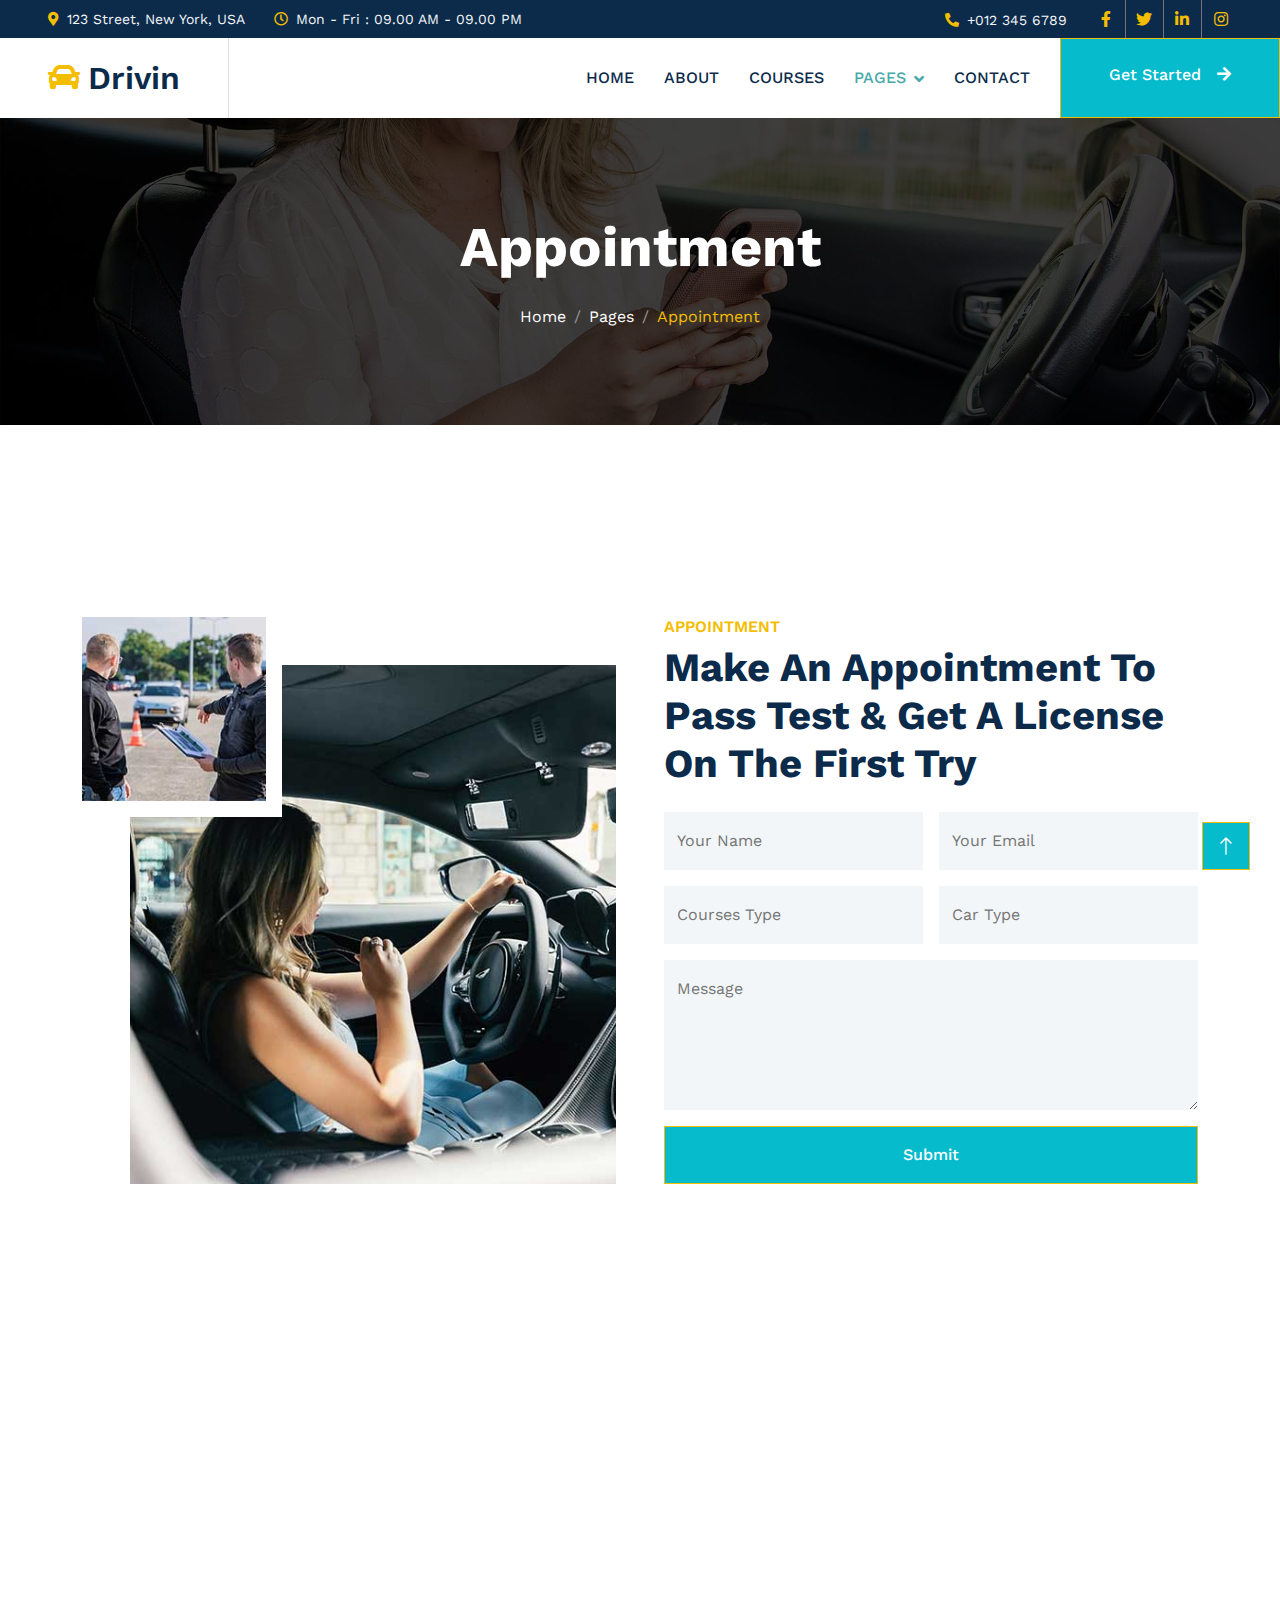
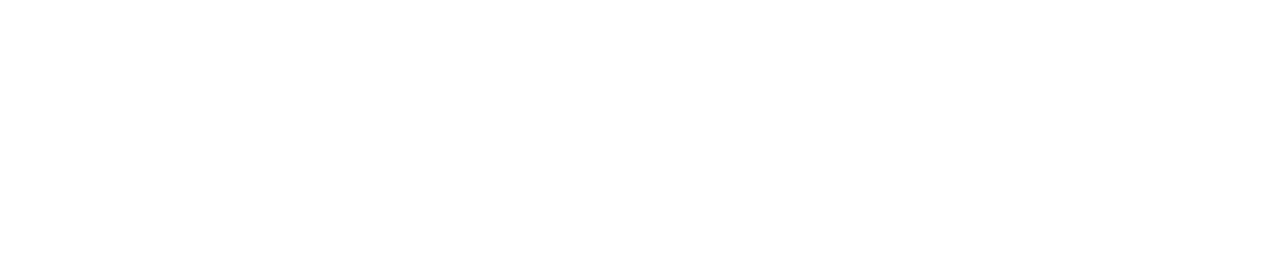
<file: appointment.html>
<!DOCTYPE html>
<html lang="en">

<head>
    <meta charset="utf-8">
    <title>Drivin - Driving School Website Template</title>
    <meta content="width=device-width, initial-scale=1.0" name="viewport">
    <meta content="" name="keywords">
    <meta content="" name="description">

    <!-- Favicon -->
    <link href="img/favicon.ico" rel="icon">

    <!-- Google Web Fonts -->
    <link rel="preconnect" href="https://fonts.googleapis.com">
    <link rel="preconnect" href="https://fonts.gstatic.com" crossorigin>
    <link href="https://fonts.googleapis.com/css2?family=Work+Sans:wght@400;500;600;700&display=swap" rel="stylesheet"> 

    <!-- Icon Font Stylesheet -->
    <link href="https://cdnjs.cloudflare.com/ajax/libs/font-awesome/5.10.0/css/all.min.css" rel="stylesheet">
    <link href="https://cdn.jsdelivr.net/npm/bootstrap-icons@1.4.1/font/bootstrap-icons.css" rel="stylesheet">

    <!-- Libraries Stylesheet -->
    <link href="lib/animate/animate.min.css" rel="stylesheet">
    <link href="lib/owlcarousel/assets/owl.carousel.min.css" rel="stylesheet">

    <!-- Customized Bootstrap Stylesheet -->
    <link href="css/bootstrap.min.css" rel="stylesheet">

    <!-- Template Stylesheet -->
    <link href="css/style.css" rel="stylesheet">
</head>

<body>
    <!-- Spinner Start -->
    <div id="spinner" class="show bg-white position-fixed translate-middle w-100 vh-100 top-50 start-50 d-flex align-items-center justify-content-center">
        <div class="spinner-grow text-primary" role="status"></div>
    </div>
    <!-- Spinner End -->


    <!-- Topbar Start -->
    <div class="container-fluid bg-dark text-light p-0">
        <div class="row gx-0 d-none d-lg-flex">
            <div class="col-lg-7 px-5 text-start">
                <div class="h-100 d-inline-flex align-items-center me-4">
                    <small class="fa fa-map-marker-alt text-primary me-2"></small>
                    <small>123 Street, New York, USA</small>
                </div>
                <div class="h-100 d-inline-flex align-items-center">
                    <small class="far fa-clock text-primary me-2"></small>
                    <small>Mon - Fri : 09.00 AM - 09.00 PM</small>
                </div>
            </div>
            <div class="col-lg-5 px-5 text-end">
                <div class="h-100 d-inline-flex align-items-center me-4">
                    <small class="fa fa-phone-alt text-primary me-2"></small>
                    <small>+012 345 6789</small>
                </div>
                <div class="h-100 d-inline-flex align-items-center mx-n2">
                    <a class="btn btn-square btn-link rounded-0 border-0 border-end border-secondary" href=""><i class="fab fa-facebook-f"></i></a>
                    <a class="btn btn-square btn-link rounded-0 border-0 border-end border-secondary" href=""><i class="fab fa-twitter"></i></a>
                    <a class="btn btn-square btn-link rounded-0 border-0 border-end border-secondary" href=""><i class="fab fa-linkedin-in"></i></a>
                    <a class="btn btn-square btn-link rounded-0" href=""><i class="fab fa-instagram"></i></a>
                </div>
            </div>
        </div>
    </div>
    <!-- Topbar End -->


    <!-- Navbar Start -->
    <nav class="navbar navbar-expand-lg bg-white navbar-light sticky-top p-0">
        <a href="index.html" class="navbar-brand d-flex align-items-center border-end px-4 px-lg-5">
            <h2 class="m-0"><i class="fa fa-car text-primary me-2"></i>Drivin</h2>
        </a>
        <button type="button" class="navbar-toggler me-4" data-bs-toggle="collapse" data-bs-target="#navbarCollapse">
            <span class="navbar-toggler-icon"></span>
        </button>
        <div class="collapse navbar-collapse" id="navbarCollapse">
            <div class="navbar-nav ms-auto p-4 p-lg-0">
                <a href="index.html" class="nav-item nav-link">Home</a>
                <a href="about.html" class="nav-item nav-link">About</a>
                <a href="courses.html" class="nav-item nav-link">Courses</a>
                <div class="nav-item dropdown">
                    <a href="#" class="nav-link dropdown-toggle active" data-bs-toggle="dropdown">Pages</a>
                    <div class="dropdown-menu bg-light m-0">
                        <a href="feature.html" class="dropdown-item">Features</a>
                        <a href="appointment.html" class="dropdown-item active">Appointment</a>
                        <a href="team.html" class="dropdown-item">Our Team</a>
                        <a href="testimonial.html" class="dropdown-item">Testimonial</a>
                        <a href="404.html" class="dropdown-item">404 Page</a>
                    </div>
                </div>
                <a href="contact.html" class="nav-item nav-link">Contact</a>
            </div>
            <a href="" class="btn btn-primary py-4 px-lg-5 d-none d-lg-block">Get Started<i class="fa fa-arrow-right ms-3"></i></a>
        </div>
    </nav>
    <!-- Navbar End -->


    <!-- Page Header Start -->
    <div class="container-fluid page-header py-6 my-6 mt-0 wow fadeIn" data-wow-delay="0.1s">
        <div class="container text-center">
            <h1 class="display-4 text-white animated slideInDown mb-4">Appointment</h1>
            <nav aria-label="breadcrumb animated slideInDown">
                <ol class="breadcrumb justify-content-center mb-0">
                    <li class="breadcrumb-item"><a class="text-white" href="#">Home</a></li>
                    <li class="breadcrumb-item"><a class="text-white" href="#">Pages</a></li>
                    <li class="breadcrumb-item text-primary active" aria-current="page">Appointment</li>
                </ol>
            </nav>
        </div>
    </div>
    <!-- Page Header End -->


    <!-- Appointment Start -->
    <div class="container-xxl py-6">
        <div class="container">
            <div class="row g-5">
                <div class="col-lg-6 wow fadeInUp" data-wow-delay="0.1s">
                    <div class="position-relative overflow-hidden ps-5 pt-5 h-100" style="min-height: 400px;">
                        <img class="position-absolute w-100 h-100" src="img/about-1.jpg" alt="" style="object-fit: cover;">
                        <img class="position-absolute top-0 start-0 bg-white pe-3 pb-3" src="img/about-2.jpg" alt="" style="width: 200px; height: 200px;">
                    </div>
                </div>
                <div class="col-lg-6 wow fadeInUp" data-wow-delay="0.5s">
                    <h6 class="text-primary text-uppercase mb-2">Appointment</h6>
                    <h1 class="display-6 mb-4">Make An Appointment To Pass Test & Get A License On The First Try</h1>
                    <form>
                        <div class="row g-3">
                            <div class="col-sm-6">
                                <div class="form-floating">
                                    <input type="text" class="form-control border-0 bg-light" id="gname" placeholder="Gurdian Name">
                                    <label for="gname">Your Name</label>
                                </div>
                            </div>
                            <div class="col-sm-6">
                                <div class="form-floating">
                                    <input type="email" class="form-control border-0 bg-light" id="gmail" placeholder="Gurdian Email">
                                    <label for="gmail">Your Email</label>
                                </div>
                            </div>
                            <div class="col-sm-6">
                                <div class="form-floating">
                                    <input type="text" class="form-control border-0 bg-light" id="cname" placeholder="Child Name">
                                    <label for="cname">Courses Type</label>
                                </div>
                            </div>
                            <div class="col-sm-6">
                                <div class="form-floating">
                                    <input type="text" class="form-control border-0 bg-light" id="cage" placeholder="Child Age">
                                    <label for="cage">Car Type</label>
                                </div>
                            </div>
                            <div class="col-12">
                                <div class="form-floating">
                                    <textarea class="form-control border-0 bg-light" placeholder="Leave a message here" id="message" style="height: 150px"></textarea>
                                    <label for="message">Message</label>
                                </div>
                            </div>
                            <div class="col-12">
                                <button class="btn btn-primary w-100 py-3" type="submit">Submit</button>
                            </div>
                        </div>
                    </form>
                </div>
            </div>
        </div>
    </div>
    <!-- Appointment End -->


    <!-- Footer Start -->
    <div class="container-fluid bg-dark text-light footer my-6 mb-0 py-6 wow fadeIn" data-wow-delay="0.1s">
        <div class="container">
            <div class="row g-5">
                <div class="col-lg-3 col-md-6">
                    <h4 class="text-white mb-4">Get In Touch</h4>
                    <h2 class="text-primary mb-4"><i class="fa fa-car text-white me-2"></i>Drivin</h2>
                    <p class="mb-2"><i class="fa fa-map-marker-alt me-3"></i>123 Street, New York, USA</p>
                    <p class="mb-2"><i class="fa fa-phone-alt me-3"></i>+012 345 67890</p>
                    <p class="mb-2"><i class="fa fa-envelope me-3"></i>info@example.com</p>
                </div>
                <div class="col-lg-3 col-md-6">
                    <h4 class="text-light mb-4">Quick Links</h4>
                    <a class="btn btn-link" href="">About Us</a>
                    <a class="btn btn-link" href="">Contact Us</a>
                    <a class="btn btn-link" href="">Our Services</a>
                    <a class="btn btn-link" href="">Terms & Condition</a>
                    <a class="btn btn-link" href="">Support</a>
                </div>
                <div class="col-lg-3 col-md-6">
                    <h4 class="text-light mb-4">Popular Links</h4>
                    <a class="btn btn-link" href="">About Us</a>
                    <a class="btn btn-link" href="">Contact Us</a>
                    <a class="btn btn-link" href="">Our Services</a>
                    <a class="btn btn-link" href="">Terms & Condition</a>
                    <a class="btn btn-link" href="">Support</a>
                </div>
                <div class="col-lg-3 col-md-6">
                    <h4 class="text-light mb-4">Newsletter</h4>
                    <form action="">
                        <div class="input-group">
                            <input type="text" class="form-control p-3 border-0" placeholder="Your Email Address">
                            <button class="btn btn-primary">Sign Up</button>
                        </div>
                    </form>
                    <h6 class="text-white mt-4 mb-3">Follow Us</h6>
                    <div class="d-flex pt-2">
                        <a class="btn btn-square btn-outline-light me-1" href=""><i class="fab fa-twitter"></i></a>
                        <a class="btn btn-square btn-outline-light me-1" href=""><i class="fab fa-facebook-f"></i></a>
                        <a class="btn btn-square btn-outline-light me-1" href=""><i class="fab fa-youtube"></i></a>
                        <a class="btn btn-square btn-outline-light me-0" href=""><i class="fab fa-linkedin-in"></i></a>
                    </div>
                </div>
            </div>
        </div>
    </div>
    <!-- Footer End -->


    <!-- Copyright Start -->
    <div class="container-fluid copyright text-light py-4 wow fadeIn" data-wow-delay="0.1s">
        <div class="container">
            <div class="row">
                <div class="col-md-6 text-center text-md-start mb-3 mb-md-0">
                    &copy; <a href="#">Your Site Name</a>, All Right Reserved.
                </div>
                <div class="col-md-6 text-center text-md-end">
                    <!--/*** This template is free as long as you keep the footer author’s credit link/attribution link/backlink. If you'd like to use the template without the footer author’s credit link/attribution link/backlink, you can purchase the Credit Removal License from "https://htmlcodex.com/credit-removal". Thank you for your support. ***/-->
                    Designed By <a href="https://htmlcodex.com">HTML Codex</a>
                </div>
            </div>
        </div>
    </div>
    <!-- Copyright End -->


    <!-- Back to Top -->
    <a href="#" class="btn btn-lg btn-primary btn-lg-square back-to-top"><i class="bi bi-arrow-up"></i></a>


    <!-- JavaScript Libraries -->
    <script src="https://code.jquery.com/jquery-3.4.1.min.js"></script>
    <script src="https://cdn.jsdelivr.net/npm/bootstrap@5.0.0/dist/js/bootstrap.bundle.min.js"></script>
    <script src="lib/wow/wow.min.js"></script>
    <script src="lib/easing/easing.min.js"></script>
    <script src="lib/waypoints/waypoints.min.js"></script>
    <script src="lib/owlcarousel/owl.carousel.min.js"></script>

    <!-- Template Javascript -->
    <script src="js/main.js"></script>
</body>

</html>
</file>
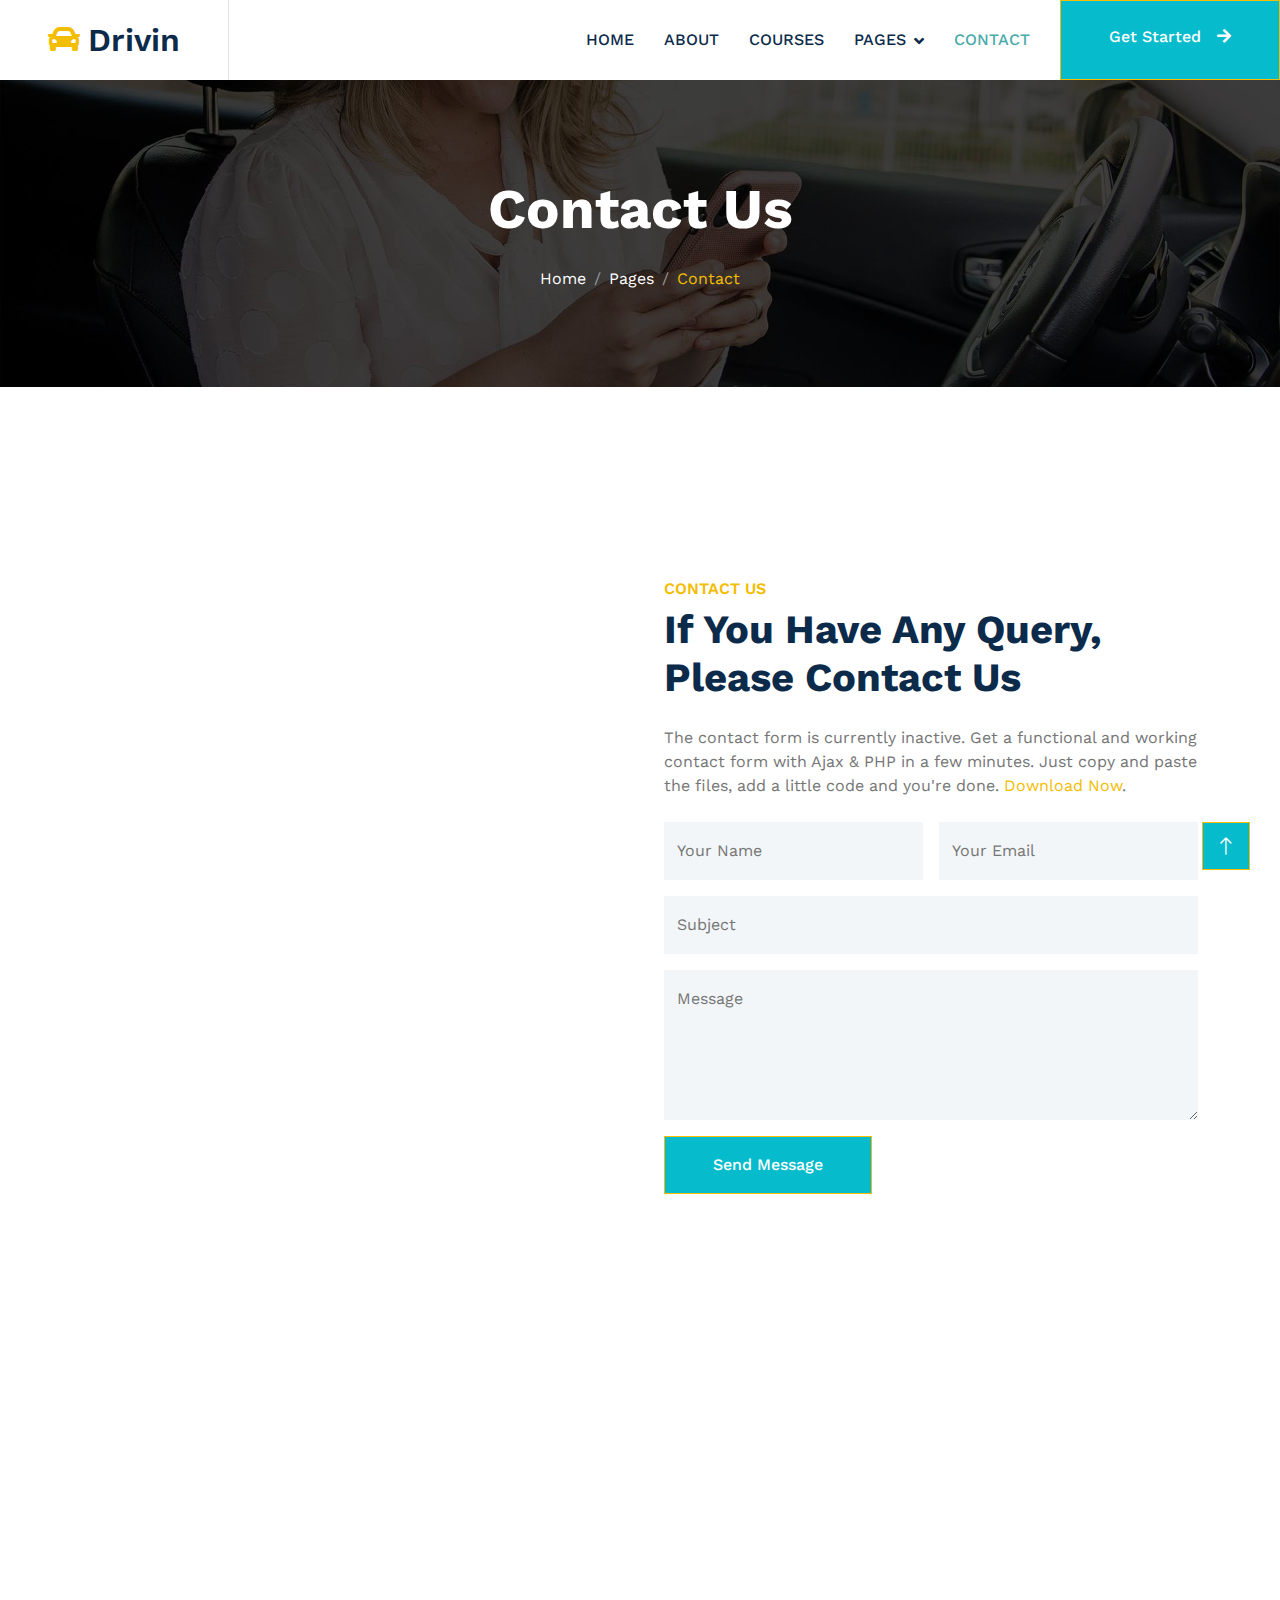
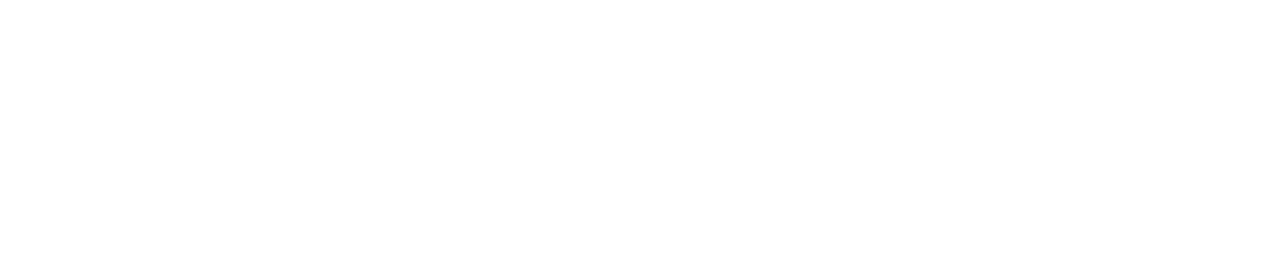
<file: contact.html>
<!DOCTYPE html>
<html lang="en">

<head>
    <meta charset="utf-8">
    <title>Drivin - Driving School Website Template</title>
    <meta content="width=device-width, initial-scale=1.0" name="viewport">
    <meta content="" name="keywords">
    <meta content="" name="description">

    <!-- Favicon -->
    <link href="img/favicon.ico" rel="icon">

    <!-- Google Web Fonts -->
    <link rel="preconnect" href="https://fonts.googleapis.com">
    <link rel="preconnect" href="https://fonts.gstatic.com" crossorigin>
    <link href="https://fonts.googleapis.com/css2?family=Work+Sans:wght@400;500;600;700&display=swap" rel="stylesheet"> 

    <!-- Icon Font Stylesheet -->
    <link href="https://cdnjs.cloudflare.com/ajax/libs/font-awesome/5.10.0/css/all.min.css" rel="stylesheet">
    <link href="https://cdn.jsdelivr.net/npm/bootstrap-icons@1.4.1/font/bootstrap-icons.css" rel="stylesheet">

    <!-- Libraries Stylesheet -->
    <link href="lib/animate/animate.min.css" rel="stylesheet">
    <link href="lib/owlcarousel/assets/owl.carousel.min.css" rel="stylesheet">

    <!-- Customized Bootstrap Stylesheet -->
    <link href="css/bootstrap.min.css" rel="stylesheet">

    <!-- Template Stylesheet -->
    <link href="css/style.css" rel="stylesheet">
</head>

<body>
    <!-- Spinner Start -->
    <div id="spinner" class="show bg-white position-fixed translate-middle w-100 vh-100 top-50 start-50 d-flex align-items-center justify-content-center">
        <div class="spinner-grow text-primary" role="status"></div>
    </div>
    <!-- Spinner End -->


    <!-- Topbar Start -->
    <!-- <div class="container-fluid bg-dark text-light p-0">
        <div class="row gx-0 d-none d-lg-flex">
            <div class="col-lg-7 px-5 text-start">
                <div class="h-100 d-inline-flex align-items-center me-4">
                    <small class="fa fa-map-marker-alt text-primary me-2"></small>
                    <small>123 Street, New York, USA</small>
                </div>
                <div class="h-100 d-inline-flex align-items-center">
                    <small class="far fa-clock text-primary me-2"></small>
                    <small>Mon - Fri : 09.00 AM - 09.00 PM</small>
                </div>
            </div>
            <div class="col-lg-5 px-5 text-end">
                <div class="h-100 d-inline-flex align-items-center me-4">
                    <small class="fa fa-phone-alt text-primary me-2"></small>
                    <small>+012 345 6789</small>
                </div>
                <div class="h-100 d-inline-flex align-items-center mx-n2">
                    <a class="btn btn-square btn-link rounded-0 border-0 border-end border-secondary" href=""><i class="fab fa-facebook-f"></i></a>
                    <a class="btn btn-square btn-link rounded-0 border-0 border-end border-secondary" href=""><i class="fab fa-twitter"></i></a>
                    <a class="btn btn-square btn-link rounded-0 border-0 border-end border-secondary" href=""><i class="fab fa-linkedin-in"></i></a>
                    <a class="btn btn-square btn-link rounded-0" href=""><i class="fab fa-instagram"></i></a>
                </div>
            </div>
        </div>
    </div> -->
    <!-- Topbar End -->


    <!-- Navbar Start -->
    <nav class="navbar navbar-expand-lg bg-white navbar-light sticky-top p-0">
        <a href="index.html" class="navbar-brand d-flex align-items-center border-end px-4 px-lg-5">
            <h2 class="m-0"><i class="fa fa-car text-primary me-2"></i>Drivin</h2>
        </a>
        <button type="button" class="navbar-toggler me-4" data-bs-toggle="collapse" data-bs-target="#navbarCollapse">
            <span class="navbar-toggler-icon"></span>
        </button>
        <div class="collapse navbar-collapse" id="navbarCollapse">
            <div class="navbar-nav ms-auto p-4 p-lg-0">
                <a href="index.html" class="nav-item nav-link">Home</a>
                <a href="about.html" class="nav-item nav-link">About</a>
                <a href="courses.html" class="nav-item nav-link">Courses</a>
                <div class="nav-item dropdown">
                    <a href="#" class="nav-link dropdown-toggle" data-bs-toggle="dropdown">Pages</a>
                    <div class="dropdown-menu bg-light m-0">
                        <a href="feature.html" class="dropdown-item">Features</a>
                        <a href="appointment.html" class="dropdown-item">Appointment</a>
                        <a href="team.html" class="dropdown-item">Our Team</a>
                        <a href="testimonial.html" class="dropdown-item">Testimonial</a>
                        <a href="404.html" class="dropdown-item">404 Page</a>
                    </div>
                </div>
                <a href="contact.html" class="nav-item nav-link active">Contact</a>
            </div>
            <a href="" class="btn btn-primary py-4 px-lg-5 d-none d-lg-block">Get Started<i class="fa fa-arrow-right ms-3"></i></a>
        </div>
    </nav>
    <!-- Navbar End -->


    <!-- Page Header Start -->
    <div class="container-fluid page-header py-6 my-6 mt-0 wow fadeIn" data-wow-delay="0.1s">
        <div class="container text-center">
            <h1 class="display-4 text-white animated slideInDown mb-4">Contact Us</h1>
            <nav aria-label="breadcrumb animated slideInDown">
                <ol class="breadcrumb justify-content-center mb-0">
                    <li class="breadcrumb-item"><a class="text-white" href="#">Home</a></li>
                    <li class="breadcrumb-item"><a class="text-white" href="#">Pages</a></li>
                    <li class="breadcrumb-item text-primary active" aria-current="page">Contact</li>
                </ol>
            </nav>
        </div>
    </div>
    <!-- Page Header End -->


    <!-- Contact Start -->
    <div class="container-xxl py-6">
        <div class="container">
            <div class="row g-5">
                <div class="col-lg-6 wow fadeInUp" data-wow-delay="0.1s" style="min-height: 450px;">
                    <div class="position-relative h-100">
                        <iframe class="position-relative w-100 h-100"
                        src="https://www.google.com/maps/embed?pb=!1m18!1m12!1m3!1d3001156.4288297426!2d-78.01371936852176!3d42.72876761954724!2m3!1f0!2f0!3f0!3m2!1i1024!2i768!4f13.1!3m3!1m2!1s0x4ccc4bf0f123a5a9%3A0xddcfc6c1de189567!2sNew%20York%2C%20USA!5e0!3m2!1sen!2sbd!4v1603794290143!5m2!1sen!2sbd"
                        frameborder="0" style="min-height: 450px; border:0;" allowfullscreen="" aria-hidden="false"
                        tabindex="0"></iframe>
                    </div>
                </div>
                <div class="col-lg-6 wow fadeInUp" data-wow-delay="0.5s">
                    <h6 class="text-primary text-uppercase mb-2">Contact Us</h6>
                    <h1 class="display-6 mb-4">If You Have Any Query, Please Contact Us</h1>
                    <p class="mb-4">The contact form is currently inactive. Get a functional and working contact form with Ajax & PHP in a few minutes. Just copy and paste the files, add a little code and you're done. <a href="https://htmlcodex.com/contact-form">Download Now</a>.</p>
                    <form>
                        <div class="row g-3">
                            <div class="col-md-6">
                                <div class="form-floating">
                                    <input type="text" class="form-control border-0 bg-light" id="name" placeholder="Your Name">
                                    <label for="name">Your Name</label>
                                </div>
                            </div>
                            <div class="col-md-6">
                                <div class="form-floating">
                                    <input type="email" class="form-control border-0 bg-light" id="email" placeholder="Your Email">
                                    <label for="email">Your Email</label>
                                </div>
                            </div>
                            <div class="col-12">
                                <div class="form-floating">
                                    <input type="text" class="form-control border-0 bg-light" id="subject" placeholder="Subject">
                                    <label for="subject">Subject</label>
                                </div>
                            </div>
                            <div class="col-12">
                                <div class="form-floating">
                                    <textarea class="form-control border-0 bg-light" placeholder="Leave a message here" id="message" style="height: 150px"></textarea>
                                    <label for="message">Message</label>
                                </div>
                            </div>
                            <div class="col-12">
                                <button class="btn btn-primary py-3 px-5" type="submit">Send Message</button>
                            </div>
                        </div>
                    </form>
                </div>
            </div>
        </div>
    </div>
    <!-- Contact End -->


    <!-- Footer Start -->
    <div class="container-fluid bg-dark text-light footer my-6 mb-0 py-6 wow fadeIn" data-wow-delay="0.1s">
        <div class="container">
            <div class="row g-5">
                <div class="col-lg-3 col-md-6">
                    <h4 class="text-white mb-4">Get In Touch</h4>
                    <h2 class="text-primary mb-4"><i class="fa fa-car text-white me-2"></i>Drivin</h2>
                    <p class="mb-2"><i class="fa fa-map-marker-alt me-3"></i>123 Street, New York, USA</p>
                    <p class="mb-2"><i class="fa fa-phone-alt me-3"></i>+012 345 67890</p>
                    <p class="mb-2"><i class="fa fa-envelope me-3"></i>info@example.com</p>
                </div>
                <div class="col-lg-3 col-md-6">
                    <h4 class="text-light mb-4">Quick Links</h4>
                    <a class="btn btn-link" href="">About Us</a>
                    <a class="btn btn-link" href="">Contact Us</a>
                    <a class="btn btn-link" href="">Our Services</a>
                    <a class="btn btn-link" href="">Terms & Condition</a>
                    <a class="btn btn-link" href="">Support</a>
                </div>
                <div class="col-lg-3 col-md-6">
                    <h4 class="text-light mb-4">Popular Links</h4>
                    <a class="btn btn-link" href="">About Us</a>
                    <a class="btn btn-link" href="">Contact Us</a>
                    <a class="btn btn-link" href="">Our Services</a>
                    <a class="btn btn-link" href="">Terms & Condition</a>
                    <a class="btn btn-link" href="">Support</a>
                </div>
                <div class="col-lg-3 col-md-6">
                    <h4 class="text-light mb-4">Newsletter</h4>
                    <form action="">
                        <div class="input-group">
                            <input type="text" class="form-control p-3 border-0" placeholder="Your Email Address">
                            <button class="btn btn-primary">Sign Up</button>
                        </div>
                    </form>
                    <h6 class="text-white mt-4 mb-3">Follow Us</h6>
                    <div class="d-flex pt-2">
                        <a class="btn btn-square btn-outline-light me-1" href=""><i class="fab fa-twitter"></i></a>
                        <a class="btn btn-square btn-outline-light me-1" href=""><i class="fab fa-facebook-f"></i></a>
                        <a class="btn btn-square btn-outline-light me-1" href=""><i class="fab fa-youtube"></i></a>
                        <a class="btn btn-square btn-outline-light me-0" href=""><i class="fab fa-linkedin-in"></i></a>
                    </div>
                </div>
            </div>
        </div>
    </div>
    <!-- Footer End -->


    <!-- Copyright Start -->
    <div class="container-fluid copyright text-light py-4 wow fadeIn" data-wow-delay="0.1s">
        <div class="container">
            <div class="row">
                <div class="col-md-6 text-center text-md-start mb-3 mb-md-0">
                    &copy; <a href="#">Your Site Name</a>, All Right Reserved.
                </div>
                <div class="col-md-6 text-center text-md-end">
                    <!--/*** This template is free as long as you keep the footer author’s credit link/attribution link/backlink. If you'd like to use the template without the footer author’s credit link/attribution link/backlink, you can purchase the Credit Removal License from "https://htmlcodex.com/credit-removal". Thank you for your support. ***/-->
                    Designed By <a href="https://htmlcodex.com">HTML Codex</a>
                </div>
            </div>
        </div>
    </div>
    <!-- Copyright End -->


    <!-- Back to Top -->
    <a href="#" class="btn btn-lg btn-primary btn-lg-square back-to-top"><i class="bi bi-arrow-up"></i></a>


    <!-- JavaScript Libraries -->
    <script src="https://code.jquery.com/jquery-3.4.1.min.js"></script>
    <script src="https://cdn.jsdelivr.net/npm/bootstrap@5.0.0/dist/js/bootstrap.bundle.min.js"></script>
    <script src="lib/wow/wow.min.js"></script>
    <script src="lib/easing/easing.min.js"></script>
    <script src="lib/waypoints/waypoints.min.js"></script>
    <script src="lib/owlcarousel/owl.carousel.min.js"></script>

    <!-- Template Javascript -->
    <script src="js/main.js"></script>
</body>

</html>
</file>
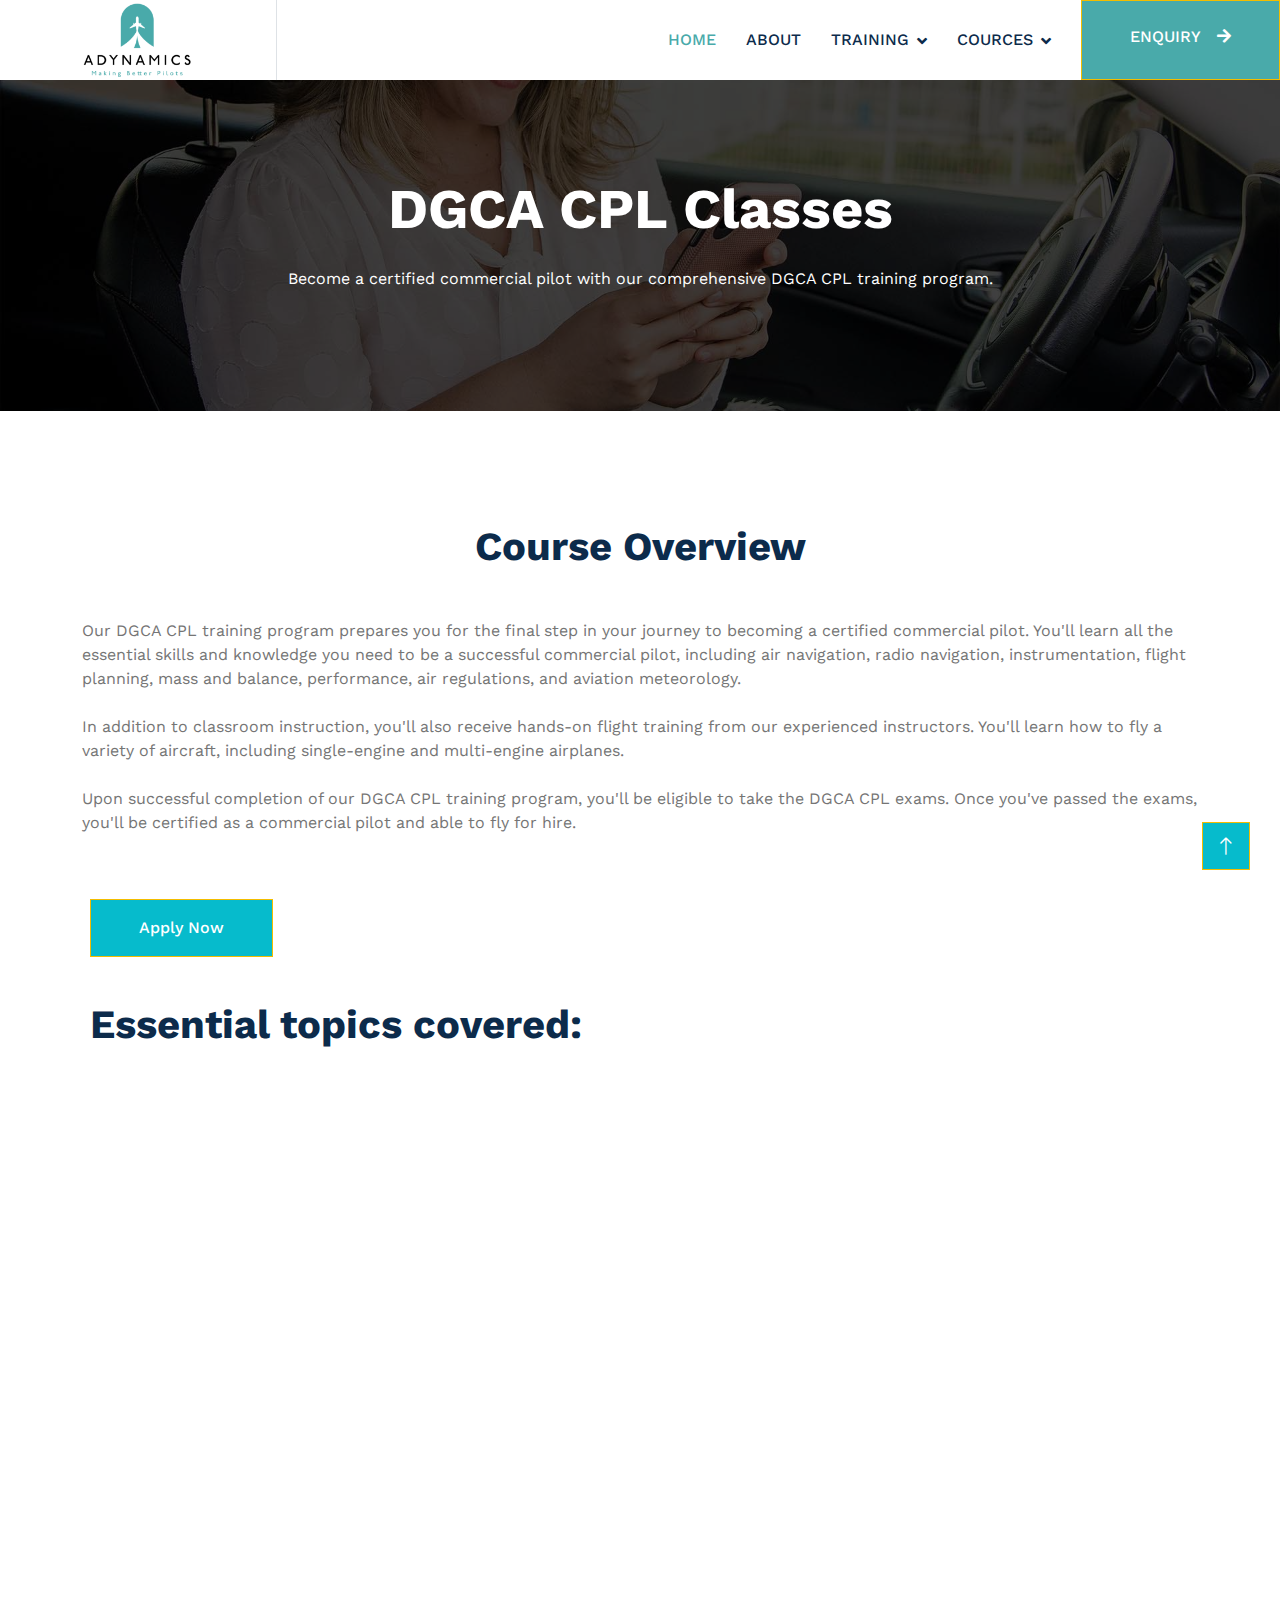
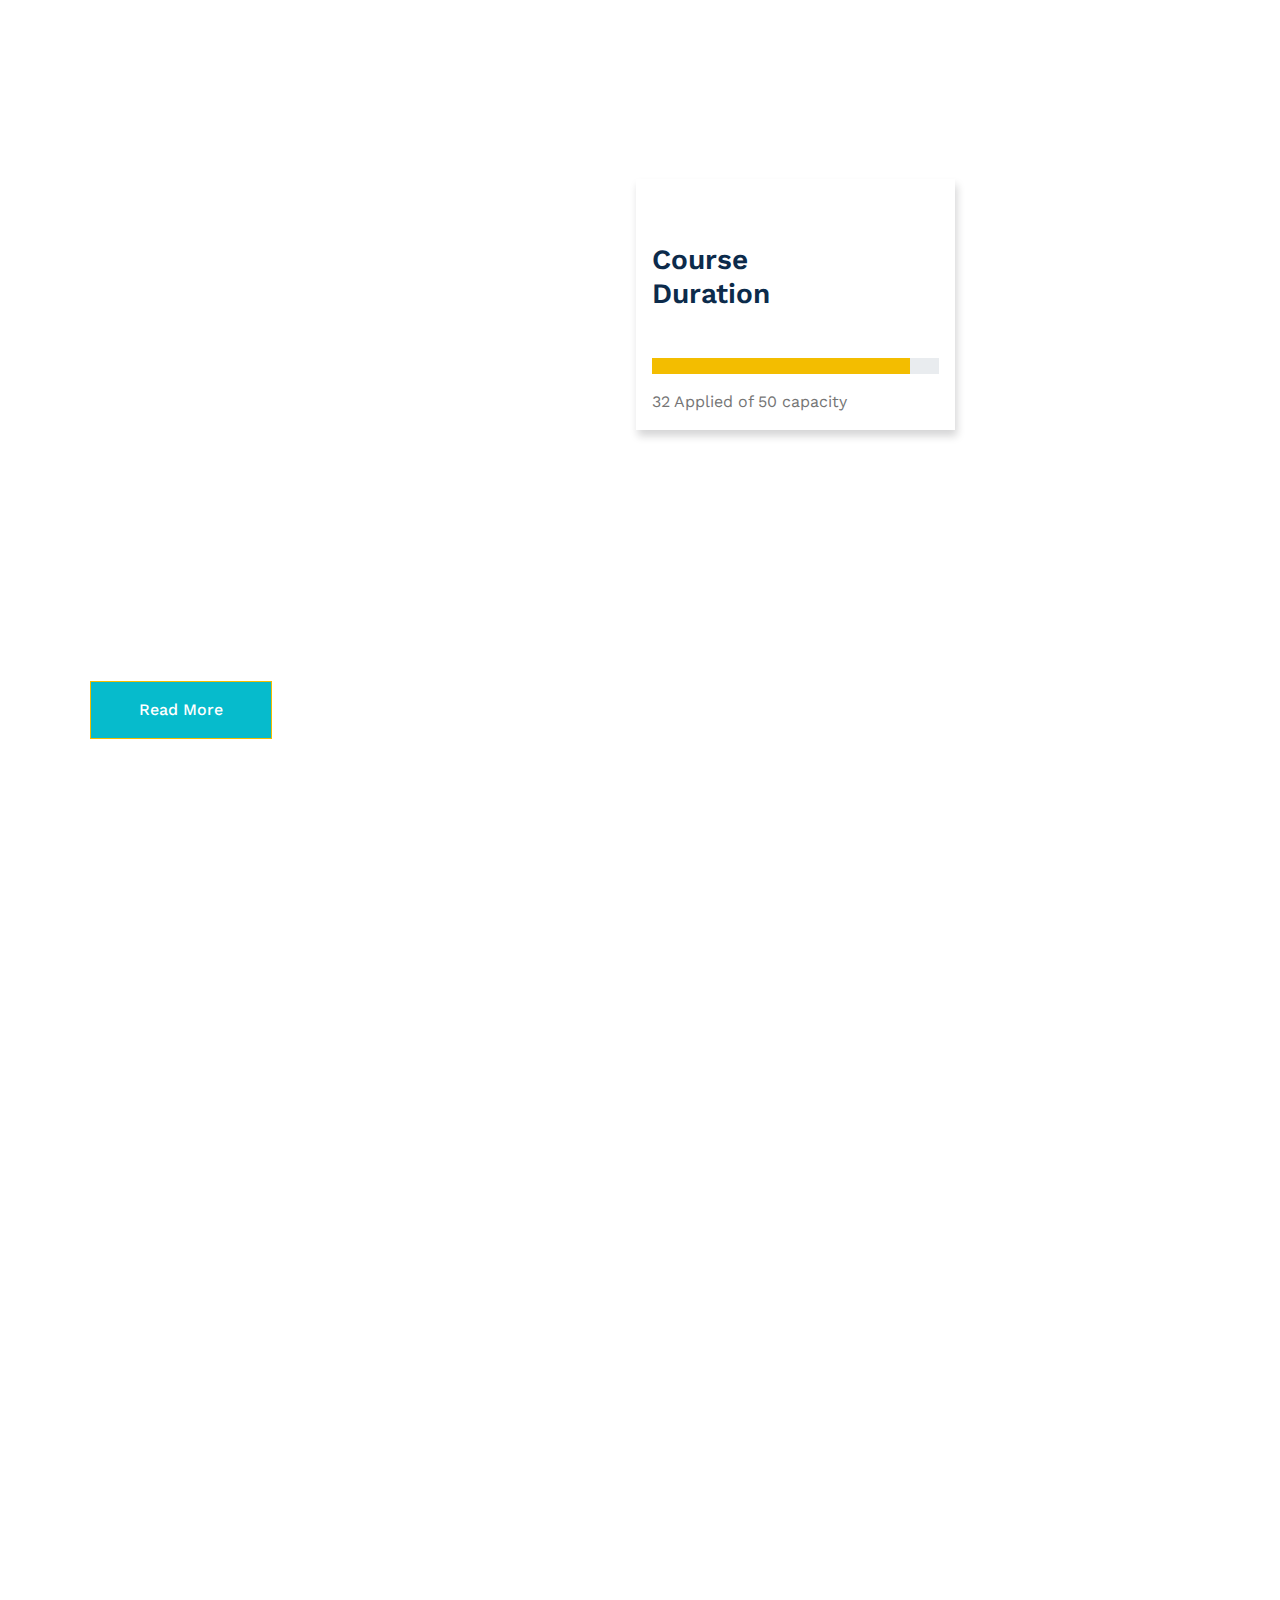
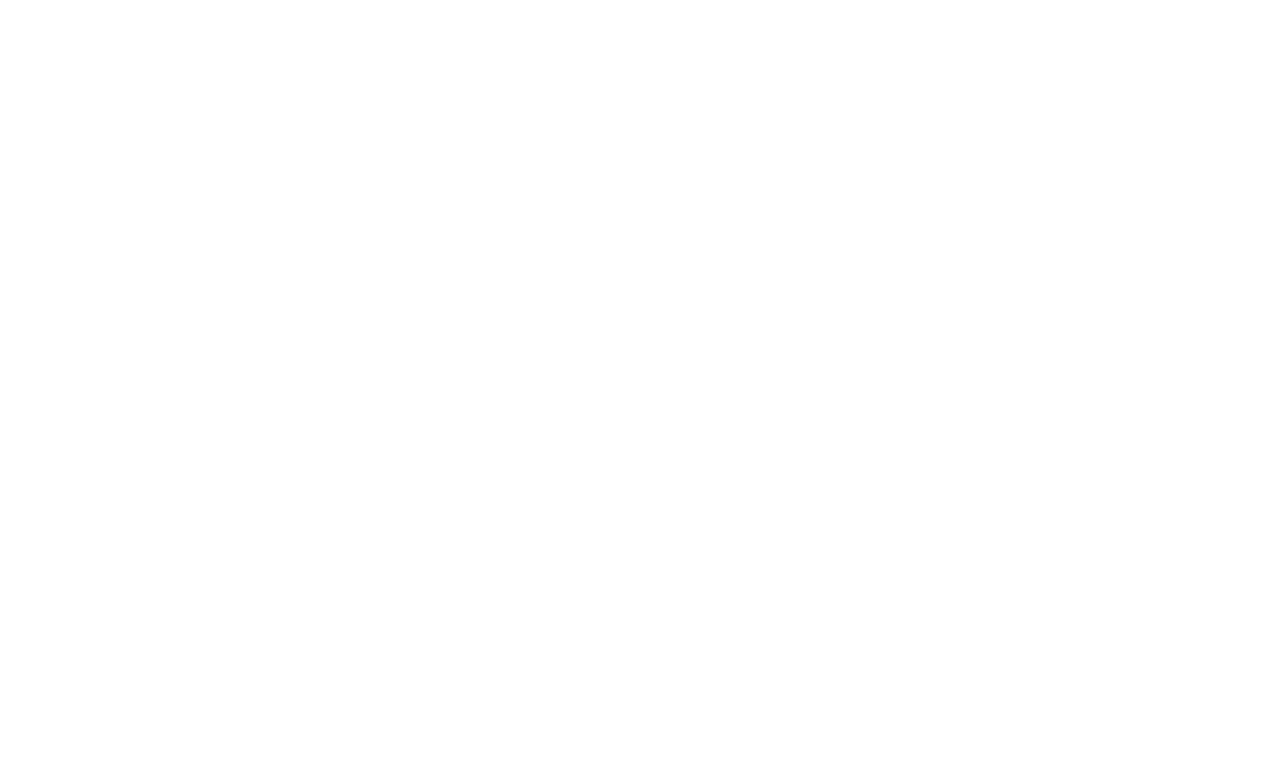
<file: cource-full1.html>
<!DOCTYPE html>
<html lang="en">

<head>
    <meta charset="utf-8">
    <title>Drivin - Driving School Website Template</title>
    <meta content="width=device-width, initial-scale=1.0" name="viewport">
    <meta content="" name="keywords">
    <meta content="" name="description">

    <!-- Favicon -->
    <link href="img/favicon.ico" rel="icon">

    <!-- Google Web Fonts -->
    <link rel="preconnect" href="https://fonts.googleapis.com">
    <link rel="preconnect" href="https://fonts.gstatic.com" crossorigin>
    <link href="https://fonts.googleapis.com/css2?family=Work+Sans:wght@400;500;600;700&display=swap" rel="stylesheet"> 

    <!-- Icon Font Stylesheet -->
    <link href="https://cdnjs.cloudflare.com/ajax/libs/font-awesome/5.10.0/css/all.min.css" rel="stylesheet">
    <link href="https://cdn.jsdelivr.net/npm/bootstrap-icons@1.4.1/font/bootstrap-icons.css" rel="stylesheet">

    <!-- Libraries Stylesheet -->
    <link href="lib/animate/animate.min.css" rel="stylesheet">
    <link href="lib/owlcarousel/assets/owl.carousel.min.css" rel="stylesheet">

    <!-- Customized Bootstrap Stylesheet -->
    <link href="css/bootstrap.min.css" rel="stylesheet">

    <!-- Template Stylesheet -->
    <link href="css/style.css" rel="stylesheet">
    <link rel="stylesheet" href="style2.css">
</head>

<body>
    <!-- Spinner Start -->
    <div id="spinner" class="show bg-white position-fixed translate-middle w-100 vh-100 top-50 start-50 d-flex align-items-center justify-content-center">
        <div class="spinner-grow text-primary" role="status"></div>
    </div>
    <!-- Spinner End -->



    <!-- Navbar Start -->
    <nav class="navbar navbar-expand-lg bg-white navbar-light sticky-top p-0">
        <a href="index.html" class="navbar-brand d-flex align-items-center border-end px-4 px-lg-5">
            <img src="img/custom/ADynamics-LOGO B1 (2) (1).png" width="180px" height="auto" alt="">
        </a>
        <button type="button" class="navbar-toggler me-4" data-bs-toggle="collapse" data-bs-target="#navbarCollapse">
            <span class="navbar-toggler-icon"></span>
        </button>
        <div class="collapse navbar-collapse" id="navbarCollapse">
            <div class="navbar-nav ms-auto p-4 p-lg-0">
                <a href="index.html" class="nav-item nav-link active">Home</a>
                <a href="about.html" class="nav-item nav-link">About</a>
                <div class="nav-item dropdown">
                    <a href="#" class="nav-link dropdown-toggle" data-bs-toggle="dropdown">Training</a>
                    <div class="dropdown-menu bg-light m-0">
                        <a href="feature.html" class="dropdown-item">Features</a>
                        <a href="appointment.html" class="dropdown-item">Appointment</a>
                        <a href="team.html" class="dropdown-item">Our Team</a>
                        <a href="testimonial.html" class="dropdown-item">Testimonial</a>
                        <a href="404.html" class="dropdown-item">404 Page</a>
                    </div>
                </div>
                <div class="nav-item dropdown">
                    <a href="#" class="nav-link dropdown-toggle" data-bs-toggle="dropdown">Cources</a>
                    <div class="dropdown-menu bg-light m-0">
                        <a href="feature.html" class="dropdown-item">Features</a>
                        <a href="appointment.html" class="dropdown-item">Appointment</a>
                        <a href="team.html" class="dropdown-item">Our Team</a>
                        <a href="testimonial.html" class="dropdown-item">Testimonial</a>
                        <a href="404.html" class="dropdown-item">404 Page</a>
                    </div>
                </div>
               
            </div>
            <a style="background-color: #49aaaa;" href="" class="btn btn-primary py-4 px-lg-5 d-none d-lg-block">ENQUIRY<i class="fa fa-arrow-right ms-3"></i></a>
        </div>
    </nav>
    <!-- Navbar End -->


    <!-- Page Header Start -->
    <div class="container-fluid page-header py-6 my-6 mt-0 wow fadeIn" data-wow-delay="0.1s">
        <div class="container text-center">
            <h1 class="display-4 text-white animated slideInDown mb-4">DGCA CPL Classes</h1>
            <p class="text-white animated slideInDown mb-4">Become a certified commercial pilot with our comprehensive DGCA CPL training program.</p>
        </div>
    </div>
    <!-- Page Header End -->

    <div class="container-xxl py-6 " style="padding-top: 1rem;">
        <div class="container">
            <div class="row g-10">
                
                <div class="col-lg-14 wow fadeInUp" data-wow-delay="0.5s">
                    <div class="h-100">
                      
                        <div class="text-center mx-auto mb-5 wow fadeInUp" data-wow-delay="0.1s" style="max-width: 500px;">
                            
                            <h1 class="display-6 mb-4">Course Overview</h1>
                        </div>
                        <div class="row g-2 mb-4 pb-2">
                            <p>Our DGCA CPL training program prepares you for the final step in your journey to becoming a certified commercial pilot. You'll learn all the essential skills and knowledge you need to be a successful commercial pilot, including air navigation, radio navigation, instrumentation, flight planning, mass and balance, performance, air regulations, and aviation meteorology.</p>
            <p>In addition to classroom instruction, you'll also receive hands-on flight training from our experienced instructors. You'll learn how to fly a variety of aircraft, including single-engine and multi-engine airplanes.</p>
            <p>Upon successful completion of our DGCA CPL training program, you'll be eligible to take the DGCA CPL exams. Once you've passed the exams, you'll be certified as a commercial pilot and able to fly for hire.</p>
            <div class="row g-4">
                <div class="col-sm-6">
                    <a class="btn btn-primary py-3 px-5" href="">Apply Now</a>
                </div>
                            <!-- <div class="col-sm-6">
                                <i class="fa fa-check text-primary me-2"></i>Expert-led instruction
                            </div>
                            <div class="col-sm-6">
                                <i class="fa fa-check text-primary me-2"></i>Comprehensive curriculum
                            </div>
                            <div class="col-sm-6">
                                <i class="fa fa-check text-primary me-2"></i>Affordable Fee 
                            </div>
                            <div class="col-sm-6">
                                <i class="fa fa-check text-primary me-2"></i>Best Trainers
                            </div> -->
                            <h1 class="display-6 mb-4" style="margin-bottom:-2.5rem !important; line-height: 2.2;">Essential topics covered:</h1>
                            <div class="row gy-5 gx-4">
                                <div class="col-sm-6 wow fadeIn" data-wow-delay="0.1s">
                                    <div class="d-flex align-items-center mb-3">
                                        <div class="flex-shrink-0 btn-square bg-primaryy me-3">
                                            <i class="fa fa-check text-white"></i>
                                        </div>
                                        <h5 class="mb-0">Air Navigation</h5>
                                    </div>  
                                            
                                    <ol class="list-group list-group-light list-group-numbered">
                                        <li class="list-group-item d-flex justify-content-between align-items-start" style="border: none">
                                          <div class="ms-2 me-auto">
                                            <div class="fw-bold">General navigation</div>
                                            Basics of Navigation, Earth magnetism, Charts, Dead-reckoning and In-flight navigation
                                          </div>
                                       
                                        </li>
                                        <li class="list-group-item d-flex justify-content-between align-items-start"style="border: none" >
                                          <div class="ms-2 me-auto">
                                            <div class="fw-bold">Radio Navigation</div>
                                            Radio aids, basic radar principles Self contend and external referenced navigation systems
                                          </div>
                                       
                                        </li>
                                        <li class="list-group-item d-flex justify-content-between align-items-start" style="border: none">
                                          <div class="ms-2 me-auto">
                                            <div class="fw-bold">Instrumentation:</div>
                                            Flight instruments, Air Data instruments, Gyroscopic instruments, Magnetic compass, Power plant & system monitoring instruments
                                          </div>
                                         
                                        </li>
                                        <li class="list-group-item d-flex justify-content-between align-items-start" style="border: none">
                                            <div class="ms-2 me-auto">
                                              <div class="fw-bold">Flight Planning & monitoring:</div>
                                              Flight plans for cross country flights, ICAO ATC flight plan, Practical flight planning and How to complete a flight plan?
                                            </div>
                                           
                                          </li>
                                          <li class="list-group-item d-flex justify-content-between align-items-start" style="border: none">
                                            <div class="ms-2 me-auto">
                                              <div class="fw-bold">Mass & Balance</div>
                                              ntroduction to mass & balance, Loading and Center of gravity
                                            </div>
                                           
                                          </li>
                                          <li class="list-group-item d-flex justify-content-between align-items-start" style="border: none">
                                            <div class="ms-2 me-auto">
                                              <div class="fw-bold">Performance</div>
                                              Performance of single-engine and multi-engine airplanes

                                              ​
                                            </div>
                                           
                                          </li>
                                      </ol>
                                      
                                    
                                </div>
                                <div class="col-sm-6 wow fadeIn" data-wow-delay="0.2s">
                                    <div class="d-flex align-items-center mb-3">
                                        <div class="flex-shrink-0 btn-square bg-primaryy me-3">
                                            <i class="fa fa-check text-white"></i>
                                        </div>
                                        <h5 class="mb-0"> Air Regulations</h5>
                                    </div>
                                    <ol class="list-group list-group-light list-group-numbered">
                                        <li class="list-group-item d-flex justify-content-between align-items-start" style="border: none">
                                          <div class="ms-2 me-auto">
                                            <div class="fw-bold">Operational Procedures:</div>
                                            <ul>
                                                <li>Operational Procedure – Special and Emergency Procedures</li>
                                              </ul>
                                          </div>
                                       
                                        </li>
                                        <li class="list-group-item d-flex justify-content-between align-items-start"style="border: none" >
                                          <div class="ms-2 me-auto">
                                            <div class="fw-bold">Human Performance & Limitations:</div>
                                            <ul>
                                                <li>Basic Aviation Psychology</li>
                                                <li>Basic Aviation Physiology and Health Maintenance</li>
                                                <li>Human Factors: Basic Concept</li>
                                              </ul>
                                          </div>
                                       
                                        </li>
                                        <li class="list-group-item d-flex justify-content-between align-items-start" style="border: none">
                                          <div class="ms-2 me-auto">
                                            <div class="fw-bold">Aircraft Act, 1934</div>
                                           
                                          </div>
                                         
                                        </li>
                                        <li class="list-group-item d-flex justify-content-between align-items-start" style="border: none">
                                            <div class="ms-2 me-auto">
                                              <div class="fw-bold">Aircraft Rules, 1937</div>
                                              
                                            </div>
                                           
                                          </li>
                                          <li class="list-group-item d-flex justify-content-between align-items-start" style="border: none">
                                            <div class="ms-2 me-auto">
                                              <div class="fw-bold">Rules of the air</div>
                                             
                                            </div>
                                           
                                          </li>
                                          
                                      </ol>
                                    
                                </div>
                                <div class="col-sm-6 wow fadeIn" data-wow-delay="0.3s">
                                    <div class="d-flex align-items-center mb-3">
                                        <div class="flex-shrink-0 btn-square bg-primaryy me-3">
                                            <i class="fa fa-check text-white"></i>
                                        </div>
                                        <h5 class="mb-0"> Aviation Meteorology</h5>
                                    </div>
                                    <ol class="list-group list-group-light list-group-numbered">
                                        <li class="list-group-item d-flex justify-content-between align-items-start" style="border: none">
                                          <div class="ms-2 me-auto">
                                            <div class="fw-bold">The Atmosphere</div>
                                            
                                          </div>
                                       
                                        </li>
                                        <li class="list-group-item d-flex justify-content-between align-items-start"style="border: none" >
                                          <div class="ms-2 me-auto">
                                            <div class="fw-bold">Wind</div>
                                            
                                          </div>
                                       
                                        </li>
                                        <li class="list-group-item d-flex justify-content-between align-items-start" style="border: none">
                                          <div class="ms-2 me-auto">
                                            <div class="fw-bold">Thermodynamics</div>
                                           
                                          </div>
                                         
                                        </li>
                                        <li class="list-group-item d-flex justify-content-between align-items-start" style="border: none">
                                            <div class="ms-2 me-auto">
                                              <div class="fw-bold">Clouds and Fog</div>
                                              
                                            </div>
                                           
                                          </li>
                                          <li class="list-group-item d-flex justify-content-between align-items-start" style="border: none">
                                            <div class="ms-2 me-auto">
                                              <div class="fw-bold">Precipitation and Icing</div>
                                             
                                            </div>
                                           
                                          </li>
                                          <li class="list-group-item d-flex justify-content-between align-items-start" style="border: none">
                                            <div class="ms-2 me-auto">
                                              <div class="fw-bold">Air masses and Fronts</div>
                                             
                                            </div>
                                           
                                          </li>
                                          <li class="list-group-item d-flex justify-content-between align-items-start" style="border: none">
                                            <div class="ms-2 me-auto">
                                              <div class="fw-bold">Pressure Systems</div>
                                             
                                            </div>
                                           
                                          </li>
                                          <li class="list-group-item d-flex justify-content-between align-items-start" style="border: none">
                                            <div class="ms-2 me-auto">
                                              <div class="fw-bold">Climatology Flight Hazards </div>
                                             
                                            </div>
                                           
                                          </li>
                                          <li class="list-group-item d-flex justify-content-between align-items-start" style="border: none">
                                            <div class="ms-2 me-auto">
                                              <div class="fw-bold">Meteorological Information</div>
                                             
                                            </div>
                                           
                                          </li>
                                          <li class="list-group-item d-flex justify-content-between align-items-start" style="border: none">
                                            <div class="ms-2 me-auto">
                                              <div class="fw-bold">Temperature, Pressure and Density</div>
                                             
                                            </div>
                                           
                                          </li>
                                          
                                      </ol>
                                   
                                </div>
                                <div class="col-md-4">
                                    <div class="card p-3 mb-2">
                                        
                                        <div class="mt-5">
                                            <h3 class="heading">Course <br>Duration</h3>
                                            <div class="mt-5">
                                                <div class="progress">
                                                    <div class="progress-bar" role="progressbar" style="width: 90%" aria-valuenow="50" aria-valuemin="0" aria-valuemax="100"></div>
                                                </div>
                                                <div class="mt-3"> <span class="text1">32 Applied <span class="text2">of 50 capacity</span></span> </div>
                                            </div>
                                        </div>
                                    </div>
                                </div>
                              
                            </div>
                        </div>

                        <div class="row g-4">
                            <div class="col-sm-6">
                                <a class="btn btn-primary py-3 px-5" href="">Read More</a>
                            </div>
                           
                        </div>
                       
                    </div>
                </div>
            </div>
        </div>
    </div>





   
    
     

    <!-- conatct  -->

    <!--Section: Contact v.2-->
    <!-- Courses End -->

   


    <div class="container-xxl py-6">
        <div class="text-center mx-auto mb-5 wow fadeInUp" data-wow-delay="0.1s" style="max-width: 500px;">
            
            <h1 class="display-6 mb-4">Contact Us</h1>
        </div>
        <div class="container">
            <div class="row g-5">
                
                <div class="col-lg-8 wow fadeInUp" data-wow-delay="0.1s">
                    
                    <div class="wrap-input100 validate-input" data-validate="Please enter your name">
                        <input class="input100" type="text" name="name" placeholder="Full Name" required>
                        <span class="focus-input100"></span>
                    </div>
        
                    <div class="wrap-input100 validate-input" data-validate="Please enter email: e@a.x">
                        <input class="input100" type="text" name="email" placeholder="Email" required>
                        <span class="focus-input100"></span>
                    </div>
                    <div class="wrap-input100 validate-input" data-validate="Please enter your Enquiry">
                        <input class="input100" type="text" name="name" placeholder="Your Enquiry" required>
                        <span class="focus-input100"></span>
                    </div>
                    
                   
                    <div class="wrap-input100 validate-input" data-validate="Please enter your message">
                        <textarea class="input100" name="message" placeholder="Your Message" required></textarea>
                        <span class="focus-input100"></span>
                    </div>
        
                    <div class="container-contact100-form-btn">
                        <button class="contact100-form-btn">
                            Send Email
                        </button>
                    </div>
                </div>
                <div class="col-lg-4 wow fadeInUp" data-wow-delay="0.1s" >
                    <div class="wrap-input100 validate-input" data-validate="Please enter your message">
                        <p class="mb-2" style="font-size: x-large;color: black;"><i class="fa fa-map-marker-alt me-3" style="font-size: x-large"></i>Bengaluru, Karanataka</p>
                    </div>
                    <div class="wrap-input100 validate-input" data-validate="Please enter your message">
                        <p class="mb-2" style="font-size: x-large;color: black;"><i class="fa fa-phone-alt me-3" style="font-size: x-large"></i>+91-8296076136</p>
                    </div>
                    <div class="wrap-input100 validate-input" data-validate="Please enter your message">
                        <p class="mb-2"style="font-size: x-large;color: black; "><i class="fa fa-envelope me-3"style="font-size: x-large"></i>himanshu@adynamics.in</p>
                    </div>
                    
                    <div class="d-flex pt-2">
                        <a class="btn btn-square btn-outline-light me-1 " style="color: black;font-size: x-large;margin-left: 3PX;" href=""><i class="fab fa-twitter"></i></a>
                        <a class="btn btn-square btn-outline-light me-1"style="color: black;font-size: x-large;margin-left: 3PX" href=""><i class="fab fa-facebook-f"></i></a>
                        <a class="btn btn-square btn-outline-light me-1" style="color: black;font-size: x-large;margin-left: 3PX"href=""><i class="fab fa-youtube"></i></a>
                        <a class="btn btn-square btn-outline-light me-0"style="color: black;font-size: x-large;margin-left: 3PX" href=""><i class="fab fa-linkedin-in"></i></a>
                    </div>
                    
                </div>
            </div>
           
        </form>

        </div>
    </div>












    <!-- Footer Start -->
    <div class="container-fluid bg-dark text-light footer my-6 mb-0 py-6 wow fadeIn" data-wow-delay="0.1s">
        <div class="container">
            <div class="row g-5">
                <div class="col-lg-3 col-md-6">
                    <h4 class="text-white mb-4">Get In Touch</h4>
                    
                        <img src="img/custom/ADynamics-LOGO B1 (2) (1).png" width="180px" height="auto" alt="" style="margin-bottom: 20px;">
                    
                    <p class="mb-2"><i class="fa fa-map-marker-alt me-3"></i>123 Street, New York, USA</p>
                    <p class="mb-2"><i class="fa fa-phone-alt me-3"></i>+012 345 67890</p>
                    <p class="mb-2"><i class="fa fa-envelope me-3"></i>info@example.com</p>
                </div>
                <div class="col-lg-3 col-md-6">
                    <h4 class="text-light mb-4">Quick Links</h4>
                    <a class="btn btn-link" href="">About Us</a>
                    <a class="btn btn-link" href="">Contact Us</a>
                    <a class="btn btn-link" href="">Our Services</a>
                    <a class="btn btn-link" href="">Terms & Condition</a>
                    <a class="btn btn-link" href="">Support</a>
                </div>
                <div class="col-lg-3 col-md-6">
                    <h4 class="text-light mb-4">Popular Links</h4>
                    <a class="btn btn-link" href="">About Us</a>
                    <a class="btn btn-link" href="">Contact Us</a>
                    <a class="btn btn-link" href="">Our Services</a>
                    <a class="btn btn-link" href="">Terms & Condition</a>
                    <a class="btn btn-link" href="">Support</a>
                </div>
                <div class="col-lg-3 col-md-6">
                    <h4 class="text-light mb-4">Newsletter</h4>
                    <form action="">
                        <div class="input-group">
                            <input type="text" class="form-control p-3 border-0" placeholder="Your Email Address">
                            <button class="btn btn-primary">Sign Up</button>
                        </div>
                    </form>
                    <h6 class="text-white mt-4 mb-3">Follow Us</h6>
                    <div class="d-flex pt-2">
                        <a class="btn btn-square btn-outline-light me-1" href=""><i class="fab fa-twitter"></i></a>
                        <a class="btn btn-square btn-outline-light me-1" href=""><i class="fab fa-facebook-f"></i></a>
                        <a class="btn btn-square btn-outline-light me-1" href=""><i class="fab fa-youtube"></i></a>
                        <a class="btn btn-square btn-outline-light me-0" href=""><i class="fab fa-linkedin-in"></i></a>
                    </div>
                </div>
            </div>
        </div>
    </div>
    <!-- Footer End -->


    <!-- Copyright Start -->
    <div class="container-fluid copyright text-light py-4 wow fadeIn" data-wow-delay="0.1s">
        <div class="container">
            <div class="row">
                <div class="col-md-6 text-center text-md-start mb-3 mb-md-0">
                    &copy; <a href="#">Your Site Name</a>, All Right Reserved.
                </div>
                <div class="col-md-6 text-center text-md-end">
                    <!--/*** This template is free as long as you keep the footer author’s credit link/attribution link/backlink. If you'd like to use the template without the footer author’s credit link/attribution link/backlink, you can purchase the Credit Removal License from "https://htmlcodex.com/credit-removal". Thank you for your support. ***/-->
                    Designed By <a href="https://htmlcodex.com">HTML Codex</a>
                </div>
            </div>
        </div>
    </div>
    <!-- Copyright End -->


    <!-- Back to Top -->
    <a href="#" class="btn btn-lg btn-primary btn-lg-square back-to-top"><i class="bi bi-arrow-up"></i></a>


    <!-- JavaScript Libraries -->
    <script src="https://code.jquery.com/jquery-3.4.1.min.js"></script>
    <script src="https://cdn.jsdelivr.net/npm/bootstrap@5.0.0/dist/js/bootstrap.bundle.min.js"></script>
    <script src="lib/wow/wow.min.js"></script>
    <script src="lib/easing/easing.min.js"></script>
    <script src="lib/waypoints/waypoints.min.js"></script>
    <script src="lib/owlcarousel/owl.carousel.min.js"></script>

    <!-- Template Javascript -->
    <script src="js/main.js"></script>
</body>

</html>
</file>
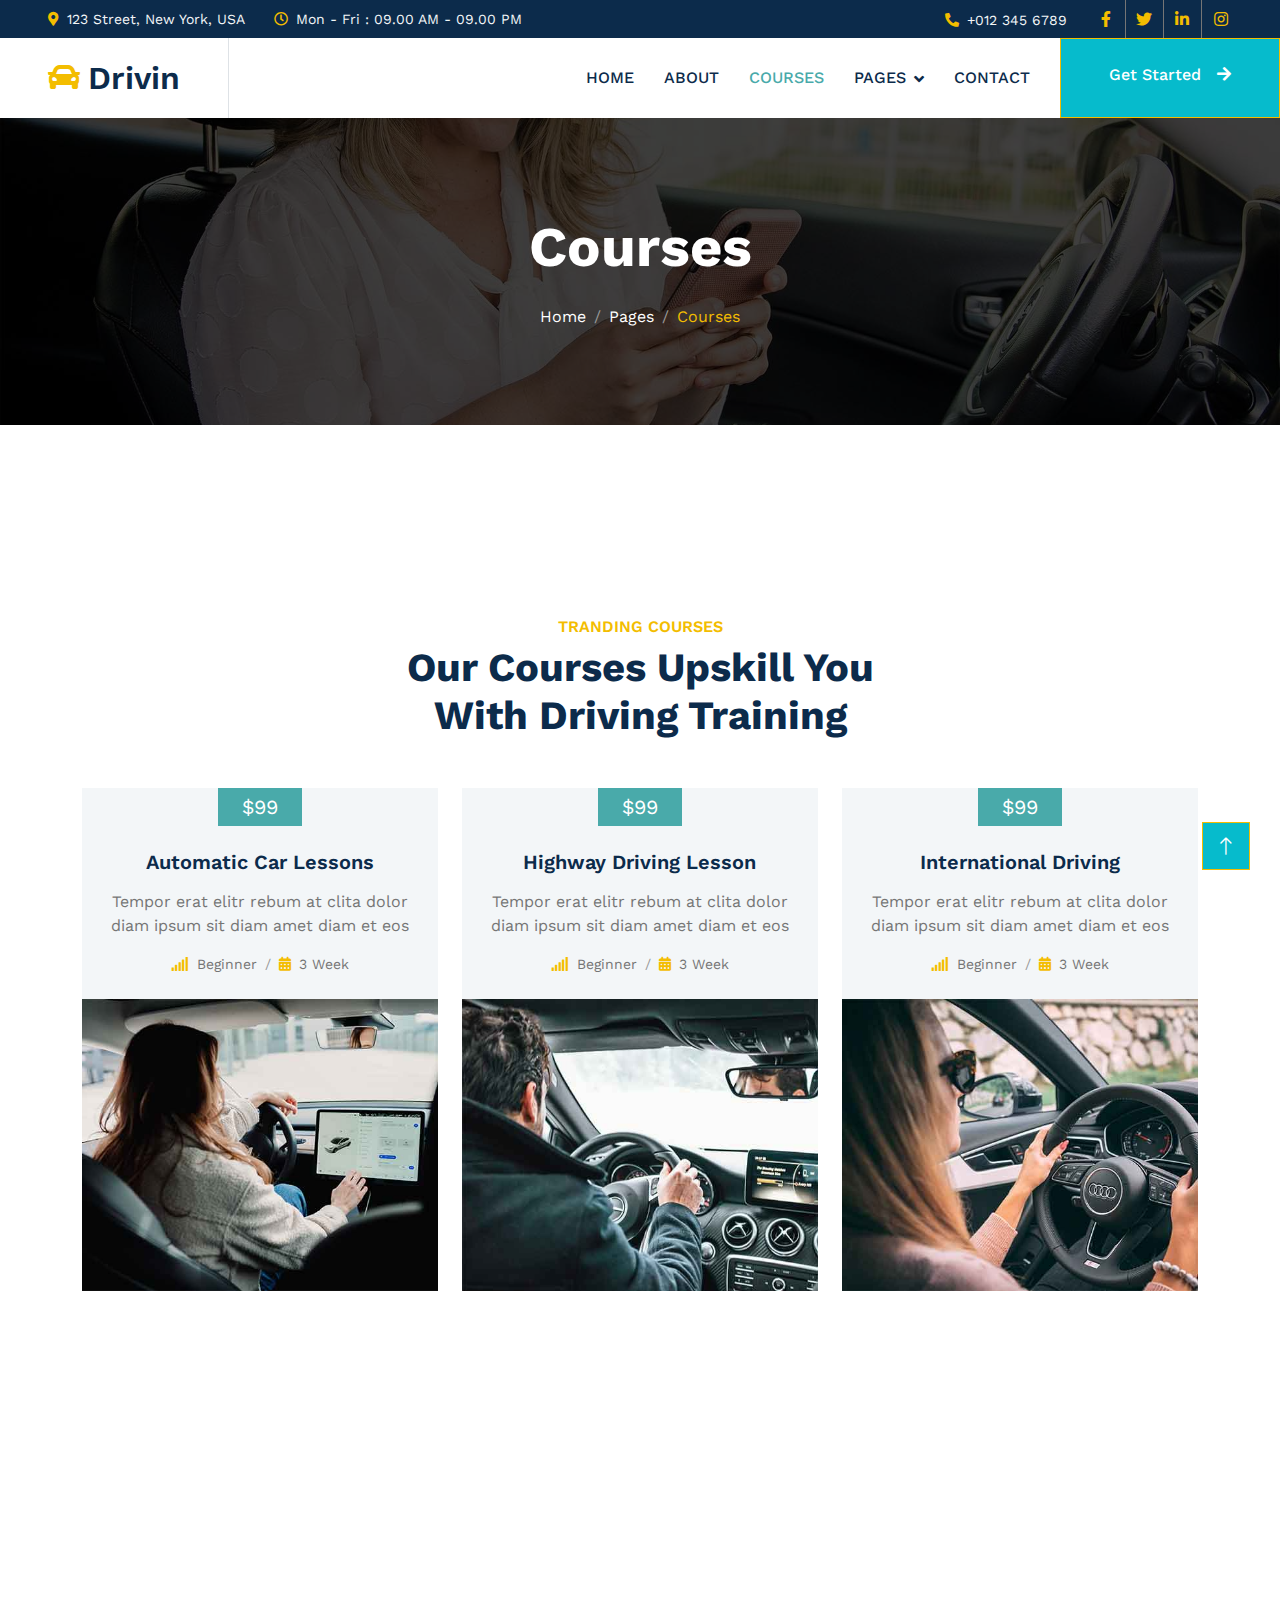
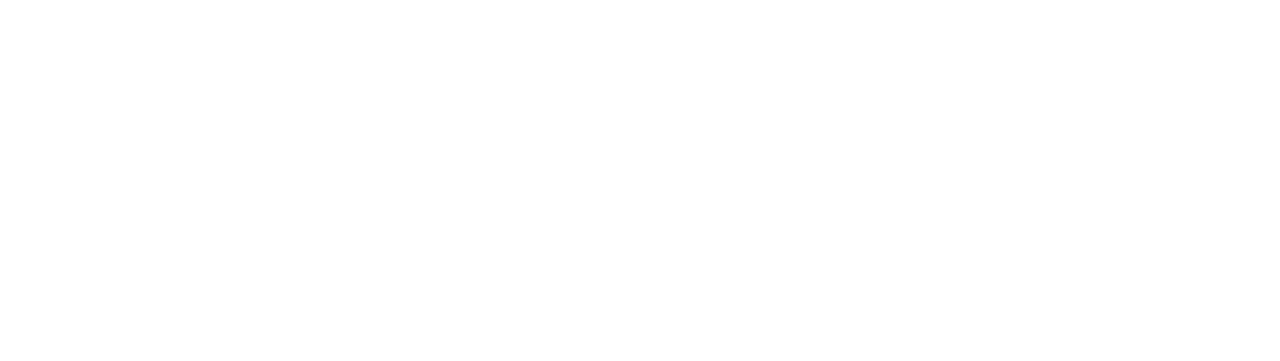
<file: courses.html>
<!DOCTYPE html>
<html lang="en">

<head>
    <meta charset="utf-8">
    <title>Drivin - Driving School Website Template</title>
    <meta content="width=device-width, initial-scale=1.0" name="viewport">
    <meta content="" name="keywords">
    <meta content="" name="description">

    <!-- Favicon -->
    <link href="img/favicon.ico" rel="icon">

    <!-- Google Web Fonts -->
    <link rel="preconnect" href="https://fonts.googleapis.com">
    <link rel="preconnect" href="https://fonts.gstatic.com" crossorigin>
    <link href="https://fonts.googleapis.com/css2?family=Work+Sans:wght@400;500;600;700&display=swap" rel="stylesheet"> 

    <!-- Icon Font Stylesheet -->
    <link href="https://cdnjs.cloudflare.com/ajax/libs/font-awesome/5.10.0/css/all.min.css" rel="stylesheet">
    <link href="https://cdn.jsdelivr.net/npm/bootstrap-icons@1.4.1/font/bootstrap-icons.css" rel="stylesheet">

    <!-- Libraries Stylesheet -->
    <link href="lib/animate/animate.min.css" rel="stylesheet">
    <link href="lib/owlcarousel/assets/owl.carousel.min.css" rel="stylesheet">

    <!-- Customized Bootstrap Stylesheet -->
    <link href="css/bootstrap.min.css" rel="stylesheet">

    <!-- Template Stylesheet -->
    <link href="css/style.css" rel="stylesheet">
</head>

<body>
    <!-- Spinner Start -->
    <div id="spinner" class="show bg-white position-fixed translate-middle w-100 vh-100 top-50 start-50 d-flex align-items-center justify-content-center">
        <div class="spinner-grow text-primary" role="status"></div>
    </div>
    <!-- Spinner End -->


    <!-- Topbar Start -->
    <div class="container-fluid bg-dark text-light p-0">
        <div class="row gx-0 d-none d-lg-flex">
            <div class="col-lg-7 px-5 text-start">
                <div class="h-100 d-inline-flex align-items-center me-4">
                    <small class="fa fa-map-marker-alt text-primary me-2"></small>
                    <small>123 Street, New York, USA</small>
                </div>
                <div class="h-100 d-inline-flex align-items-center">
                    <small class="far fa-clock text-primary me-2"></small>
                    <small>Mon - Fri : 09.00 AM - 09.00 PM</small>
                </div>
            </div>
            <div class="col-lg-5 px-5 text-end">
                <div class="h-100 d-inline-flex align-items-center me-4">
                    <small class="fa fa-phone-alt text-primary me-2"></small>
                    <small>+012 345 6789</small>
                </div>
                <div class="h-100 d-inline-flex align-items-center mx-n2">
                    <a class="btn btn-square btn-link rounded-0 border-0 border-end border-secondary" href=""><i class="fab fa-facebook-f"></i></a>
                    <a class="btn btn-square btn-link rounded-0 border-0 border-end border-secondary" href=""><i class="fab fa-twitter"></i></a>
                    <a class="btn btn-square btn-link rounded-0 border-0 border-end border-secondary" href=""><i class="fab fa-linkedin-in"></i></a>
                    <a class="btn btn-square btn-link rounded-0" href=""><i class="fab fa-instagram"></i></a>
                </div>
            </div>
        </div>
    </div>
    <!-- Topbar End -->


    <!-- Navbar Start -->
    <nav class="navbar navbar-expand-lg bg-white navbar-light sticky-top p-0">
        <a href="index.html" class="navbar-brand d-flex align-items-center border-end px-4 px-lg-5">
            <h2 class="m-0"><i class="fa fa-car text-primary me-2"></i>Drivin</h2>
        </a>
        <button type="button" class="navbar-toggler me-4" data-bs-toggle="collapse" data-bs-target="#navbarCollapse">
            <span class="navbar-toggler-icon"></span>
        </button>
        <div class="collapse navbar-collapse" id="navbarCollapse">
            <div class="navbar-nav ms-auto p-4 p-lg-0">
                <a href="index.html" class="nav-item nav-link">Home</a>
                <a href="about.html" class="nav-item nav-link">About</a>
                <a href="courses.html" class="nav-item nav-link active">Courses</a>
                <div class="nav-item dropdown">
                    <a href="#" class="nav-link dropdown-toggle" data-bs-toggle="dropdown">Pages</a>
                    <div class="dropdown-menu bg-light m-0">
                        <a href="feature.html" class="dropdown-item">Features</a>
                        <a href="appointment.html" class="dropdown-item">Appointment</a>
                        <a href="team.html" class="dropdown-item">Our Team</a>
                        <a href="testimonial.html" class="dropdown-item">Testimonial</a>
                        <a href="404.html" class="dropdown-item">404 Page</a>
                    </div>
                </div>
                <a href="contact.html" class="nav-item nav-link">Contact</a>
            </div>
            <a href="" class="btn btn-primary py-4 px-lg-5 d-none d-lg-block">Get Started<i class="fa fa-arrow-right ms-3"></i></a>
        </div>
    </nav>
    <!-- Navbar End -->


    <!-- Page Header Start -->
    <div class="container-fluid page-header py-6 my-6 mt-0 wow fadeIn" data-wow-delay="0.1s">
        <div class="container text-center">
            <h1 class="display-4 text-white animated slideInDown mb-4">Courses</h1>
            <nav aria-label="breadcrumb animated slideInDown">
                <ol class="breadcrumb justify-content-center mb-0">
                    <li class="breadcrumb-item"><a class="text-white" href="#">Home</a></li>
                    <li class="breadcrumb-item"><a class="text-white" href="#">Pages</a></li>
                    <li class="breadcrumb-item text-primary active" aria-current="page">Courses</li>
                </ol>
            </nav>
        </div>
    </div>
    <!-- Page Header End -->


    <!-- Courses Start -->
    <div class="container-xxl py-6">
        <div class="container">
            <div class="text-center mx-auto mb-5 wow fadeInUp" data-wow-delay="0.1s" style="max-width: 500px;">
                <h6 class="text-primary text-uppercase mb-2">Tranding Courses</h6>
                <h1 class="display-6 mb-4">Our Courses Upskill You With Driving Training</h1>
            </div>
            <div class="row g-4 justify-content-center">
                <div class="col-lg-4 col-md-6 wow fadeInUp" data-wow-delay="0.1s">
                    <div class="courses-item d-flex flex-column bg-light overflow-hidden h-100">
                        <div class="text-center p-4 pt-0">
                            <div class="d-inline-block bg-primary text-white fs-5 py-1 px-4 mb-4">$99</div>
                            <h5 class="mb-3">Automatic Car Lessons</h5>
                            <p>Tempor erat elitr rebum at clita dolor diam ipsum sit diam amet diam et eos</p>
                            <ol class="breadcrumb justify-content-center mb-0">
                                <li class="breadcrumb-item small"><i class="fa fa-signal text-primary me-2"></i>Beginner</li>
                                <li class="breadcrumb-item small"><i class="fa fa-calendar-alt text-primary me-2"></i>3 Week</li>
                            </ol>
                        </div>
                        <div class="position-relative mt-auto">
                            <img class="img-fluid" src="img/courses-1.jpg" alt="">
                            <div class="courses-overlay">
                                <a class="btn btn-outline-primary border-2" href="">Read More</a>
                            </div>
                        </div>
                    </div>
                </div>
                <div class="col-lg-4 col-md-6 wow fadeInUp" data-wow-delay="0.3s">
                    <div class="courses-item d-flex flex-column bg-light overflow-hidden h-100">
                        <div class="text-center p-4 pt-0">
                            <div class="d-inline-block bg-primary text-white fs-5 py-1 px-4 mb-4">$99</div>
                            <h5 class="mb-3">Highway Driving Lesson</h5>
                            <p>Tempor erat elitr rebum at clita dolor diam ipsum sit diam amet diam et eos</p>
                            <ol class="breadcrumb justify-content-center mb-0">
                                <li class="breadcrumb-item small"><i class="fa fa-signal text-primary me-2"></i>Beginner</li>
                                <li class="breadcrumb-item small"><i class="fa fa-calendar-alt text-primary me-2"></i>3 Week</li>
                            </ol>
                        </div>
                        <div class="position-relative mt-auto">
                            <img class="img-fluid" src="img/courses-2.jpg" alt="">
                            <div class="courses-overlay">
                                <a class="btn btn-outline-primary border-2" href="">Read More</a>
                            </div>
                        </div>
                    </div>
                </div>
                <div class="col-lg-4 col-md-6 wow fadeInUp" data-wow-delay="0.5s">
                    <div class="courses-item d-flex flex-column bg-light overflow-hidden h-100">
                        <div class="text-center p-4 pt-0">
                            <div class="d-inline-block bg-primary text-white fs-5 py-1 px-4 mb-4">$99</div>
                            <h5 class="mb-3">International Driving</h5>
                            <p>Tempor erat elitr rebum at clita dolor diam ipsum sit diam amet diam et eos</p>
                            <ol class="breadcrumb justify-content-center mb-0">
                                <li class="breadcrumb-item small"><i class="fa fa-signal text-primary me-2"></i>Beginner</li>
                                <li class="breadcrumb-item small"><i class="fa fa-calendar-alt text-primary me-2"></i>3 Week</li>
                            </ol>
                        </div>
                        <div class="position-relative mt-auto">
                            <img class="img-fluid" src="img/courses-3.jpg" alt="">
                            <div class="courses-overlay">
                                <a class="btn btn-outline-primary border-2" href="">Read More</a>
                            </div>
                        </div>
                    </div>
                </div>
            </div>
        </div>
    </div>
    <!-- Courses End -->


    <!-- Footer Start -->
    <div class="container-fluid bg-dark text-light footer my-6 mb-0 py-6 wow fadeIn" data-wow-delay="0.1s">
        <div class="container">
            <div class="row g-5">
                <div class="col-lg-3 col-md-6">
                    <h4 class="text-white mb-4">Get In Touch</h4>
                    <h2 class="text-primary mb-4"><i class="fa fa-car text-white me-2"></i>Drivin</h2>
                    <p class="mb-2"><i class="fa fa-map-marker-alt me-3"></i>123 Street, New York, USA</p>
                    <p class="mb-2"><i class="fa fa-phone-alt me-3"></i>+012 345 67890</p>
                    <p class="mb-2"><i class="fa fa-envelope me-3"></i>info@example.com</p>
                </div>
                <div class="col-lg-3 col-md-6">
                    <h4 class="text-light mb-4">Quick Links</h4>
                    <a class="btn btn-link" href="">About Us</a>
                    <a class="btn btn-link" href="">Contact Us</a>
                    <a class="btn btn-link" href="">Our Services</a>
                    <a class="btn btn-link" href="">Terms & Condition</a>
                    <a class="btn btn-link" href="">Support</a>
                </div>
                <div class="col-lg-3 col-md-6">
                    <h4 class="text-light mb-4">Popular Links</h4>
                    <a class="btn btn-link" href="">About Us</a>
                    <a class="btn btn-link" href="">Contact Us</a>
                    <a class="btn btn-link" href="">Our Services</a>
                    <a class="btn btn-link" href="">Terms & Condition</a>
                    <a class="btn btn-link" href="">Support</a>
                </div>
                <div class="col-lg-3 col-md-6">
                    <h4 class="text-light mb-4">Newsletter</h4>
                    <form action="">
                        <div class="input-group">
                            <input type="text" class="form-control p-3 border-0" placeholder="Your Email Address">
                            <button class="btn btn-primary">Sign Up</button>
                        </div>
                    </form>
                    <h6 class="text-white mt-4 mb-3">Follow Us</h6>
                    <div class="d-flex pt-2">
                        <a class="btn btn-square btn-outline-light me-1" href=""><i class="fab fa-twitter"></i></a>
                        <a class="btn btn-square btn-outline-light me-1" href=""><i class="fab fa-facebook-f"></i></a>
                        <a class="btn btn-square btn-outline-light me-1" href=""><i class="fab fa-youtube"></i></a>
                        <a class="btn btn-square btn-outline-light me-0" href=""><i class="fab fa-linkedin-in"></i></a>
                    </div>
                </div>
            </div>
        </div>
    </div>
    <!-- Footer End -->


    <!-- Copyright Start -->
    <div class="container-fluid copyright text-light py-4 wow fadeIn" data-wow-delay="0.1s">
        <div class="container">
            <div class="row">
                <div class="col-md-6 text-center text-md-start mb-3 mb-md-0">
                    &copy; <a href="#">Your Site Name</a>, All Right Reserved.
                </div>
                <div class="col-md-6 text-center text-md-end">
                    <!--/*** This template is free as long as you keep the footer author’s credit link/attribution link/backlink. If you'd like to use the template without the footer author’s credit link/attribution link/backlink, you can purchase the Credit Removal License from "https://htmlcodex.com/credit-removal". Thank you for your support. ***/-->
                    Designed By <a href="https://htmlcodex.com">HTML Codex</a>
                </div>
            </div>
        </div>
    </div>
    <!-- Copyright End -->


    <!-- Back to Top -->
    <a href="#" class="btn btn-lg btn-primary btn-lg-square back-to-top"><i class="bi bi-arrow-up"></i></a>


    <!-- JavaScript Libraries -->
    <script src="https://code.jquery.com/jquery-3.4.1.min.js"></script>
    <script src="https://cdn.jsdelivr.net/npm/bootstrap@5.0.0/dist/js/bootstrap.bundle.min.js"></script>
    <script src="lib/wow/wow.min.js"></script>
    <script src="lib/easing/easing.min.js"></script>
    <script src="lib/waypoints/waypoints.min.js"></script>
    <script src="lib/owlcarousel/owl.carousel.min.js"></script>

    <!-- Template Javascript -->
    <script src="js/main.js"></script>
</body>

</html>
</file>
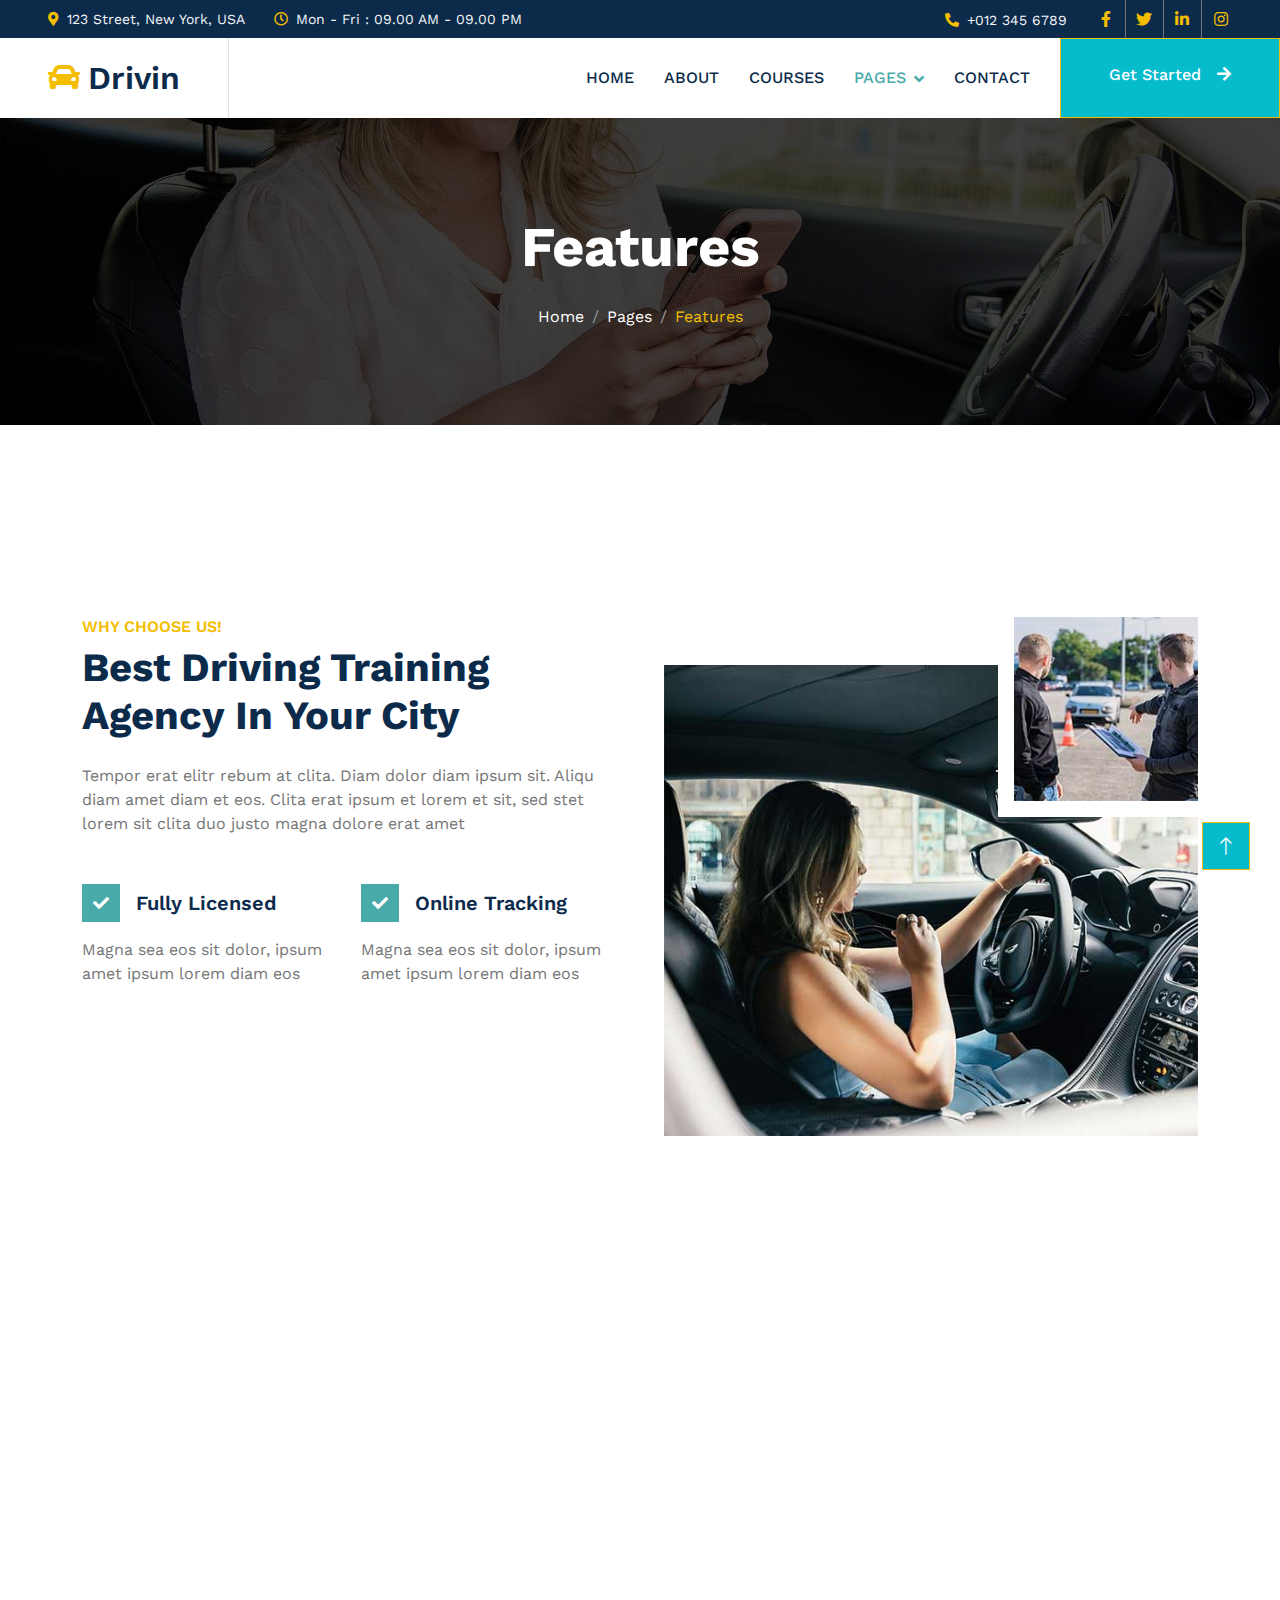
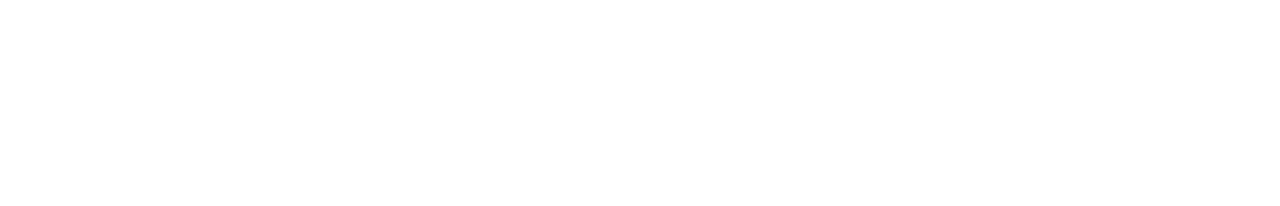
<file: feature.html>
<!DOCTYPE html>
<html lang="en">

<head>
    <meta charset="utf-8">
    <title>Drivin - Driving School Website Template</title>
    <meta content="width=device-width, initial-scale=1.0" name="viewport">
    <meta content="" name="keywords">
    <meta content="" name="description">

    <!-- Favicon -->
    <link href="img/favicon.ico" rel="icon">

    <!-- Google Web Fonts -->
    <link rel="preconnect" href="https://fonts.googleapis.com">
    <link rel="preconnect" href="https://fonts.gstatic.com" crossorigin>
    <link href="https://fonts.googleapis.com/css2?family=Work+Sans:wght@400;500;600;700&display=swap" rel="stylesheet"> 

    <!-- Icon Font Stylesheet -->
    <link href="https://cdnjs.cloudflare.com/ajax/libs/font-awesome/5.10.0/css/all.min.css" rel="stylesheet">
    <link href="https://cdn.jsdelivr.net/npm/bootstrap-icons@1.4.1/font/bootstrap-icons.css" rel="stylesheet">

    <!-- Libraries Stylesheet -->
    <link href="lib/animate/animate.min.css" rel="stylesheet">
    <link href="lib/owlcarousel/assets/owl.carousel.min.css" rel="stylesheet">

    <!-- Customized Bootstrap Stylesheet -->
    <link href="css/bootstrap.min.css" rel="stylesheet">

    <!-- Template Stylesheet -->
    <link href="css/style.css" rel="stylesheet">
</head>

<body>
    <!-- Spinner Start -->
    <div id="spinner" class="show bg-white position-fixed translate-middle w-100 vh-100 top-50 start-50 d-flex align-items-center justify-content-center">
        <div class="spinner-grow text-primary" role="status"></div>
    </div>
    <!-- Spinner End -->


    <!-- Topbar Start -->
    <div class="container-fluid bg-dark text-light p-0">
        <div class="row gx-0 d-none d-lg-flex">
            <div class="col-lg-7 px-5 text-start">
                <div class="h-100 d-inline-flex align-items-center me-4">
                    <small class="fa fa-map-marker-alt text-primary me-2"></small>
                    <small>123 Street, New York, USA</small>
                </div>
                <div class="h-100 d-inline-flex align-items-center">
                    <small class="far fa-clock text-primary me-2"></small>
                    <small>Mon - Fri : 09.00 AM - 09.00 PM</small>
                </div>
            </div>
            <div class="col-lg-5 px-5 text-end">
                <div class="h-100 d-inline-flex align-items-center me-4">
                    <small class="fa fa-phone-alt text-primary me-2"></small>
                    <small>+012 345 6789</small>
                </div>
                <div class="h-100 d-inline-flex align-items-center mx-n2">
                    <a class="btn btn-square btn-link rounded-0 border-0 border-end border-secondary" href=""><i class="fab fa-facebook-f"></i></a>
                    <a class="btn btn-square btn-link rounded-0 border-0 border-end border-secondary" href=""><i class="fab fa-twitter"></i></a>
                    <a class="btn btn-square btn-link rounded-0 border-0 border-end border-secondary" href=""><i class="fab fa-linkedin-in"></i></a>
                    <a class="btn btn-square btn-link rounded-0" href=""><i class="fab fa-instagram"></i></a>
                </div>
            </div>
        </div>
    </div>
    <!-- Topbar End -->


    <!-- Navbar Start -->
    <nav class="navbar navbar-expand-lg bg-white navbar-light sticky-top p-0">
        <a href="index.html" class="navbar-brand d-flex align-items-center border-end px-4 px-lg-5">
            <h2 class="m-0"><i class="fa fa-car text-primary me-2"></i>Drivin</h2>
        </a>
        <button type="button" class="navbar-toggler me-4" data-bs-toggle="collapse" data-bs-target="#navbarCollapse">
            <span class="navbar-toggler-icon"></span>
        </button>
        <div class="collapse navbar-collapse" id="navbarCollapse">
            <div class="navbar-nav ms-auto p-4 p-lg-0">
                <a href="index.html" class="nav-item nav-link">Home</a>
                <a href="about.html" class="nav-item nav-link">About</a>
                <a href="courses.html" class="nav-item nav-link">Courses</a>
                <div class="nav-item dropdown">
                    <a href="#" class="nav-link dropdown-toggle active" data-bs-toggle="dropdown">Pages</a>
                    <div class="dropdown-menu bg-light m-0">
                        <a href="feature.html" class="dropdown-item active">Features</a>
                        <a href="appointment.html" class="dropdown-item">Appointment</a>
                        <a href="team.html" class="dropdown-item">Our Team</a>
                        <a href="testimonial.html" class="dropdown-item">Testimonial</a>
                        <a href="404.html" class="dropdown-item">404 Page</a>
                    </div>
                </div>
                <a href="contact.html" class="nav-item nav-link">Contact</a>
            </div>
            <a href="" class="btn btn-primary py-4 px-lg-5 d-none d-lg-block">Get Started<i class="fa fa-arrow-right ms-3"></i></a>
        </div>
    </nav>
    <!-- Navbar End -->


    <!-- Page Header Start -->
    <div class="container-fluid page-header py-6 my-6 mt-0 wow fadeIn" data-wow-delay="0.1s">
        <div class="container text-center">
            <h1 class="display-4 text-white animated slideInDown mb-4">Features</h1>
            <nav aria-label="breadcrumb animated slideInDown">
                <ol class="breadcrumb justify-content-center mb-0">
                    <li class="breadcrumb-item"><a class="text-white" href="#">Home</a></li>
                    <li class="breadcrumb-item"><a class="text-white" href="#">Pages</a></li>
                    <li class="breadcrumb-item text-primary active" aria-current="page">Features</li>
                </ol>
            </nav>
        </div>
    </div>
    <!-- Page Header End -->


    <!-- Features Start -->
    <div class="container-xxl py-6">
        <div class="container">
            <div class="row g-5">
                <div class="col-lg-6 wow fadeInUp" data-wow-delay="0.1s">
                    <h6 class="text-primary text-uppercase mb-2">Why Choose Us!</h6>
                    <h1 class="display-6 mb-4">Best Driving Training Agency In Your City</h1>
                    <p class="mb-5">Tempor erat elitr rebum at clita. Diam dolor diam ipsum sit. Aliqu diam amet diam et eos. Clita erat ipsum et lorem et sit, sed stet lorem sit clita duo justo magna dolore erat amet</p>
                    <div class="row gy-5 gx-4">
                        <div class="col-sm-6 wow fadeIn" data-wow-delay="0.1s">
                            <div class="d-flex align-items-center mb-3">
                                <div class="flex-shrink-0 btn-square bg-primary me-3">
                                    <i class="fa fa-check text-white"></i>
                                </div>
                                <h5 class="mb-0">Fully Licensed</h5>
                            </div>
                            <span>Magna sea eos sit dolor, ipsum amet ipsum lorem diam eos</span>
                        </div>
                        <div class="col-sm-6 wow fadeIn" data-wow-delay="0.2s">
                            <div class="d-flex align-items-center mb-3">
                                <div class="flex-shrink-0 btn-square bg-primary me-3">
                                    <i class="fa fa-check text-white"></i>
                                </div>
                                <h5 class="mb-0">Online Tracking</h5>
                            </div>
                            <span>Magna sea eos sit dolor, ipsum amet ipsum lorem diam eos</span>
                        </div>
                        <div class="col-sm-6 wow fadeIn" data-wow-delay="0.3s">
                            <div class="d-flex align-items-center mb-3">
                                <div class="flex-shrink-0 btn-square bg-primary me-3">
                                    <i class="fa fa-check text-white"></i>
                                </div>
                                <h5 class="mb-0">Afordable Fee</h5>
                            </div>
                            <span>Magna sea eos sit dolor, ipsum amet ipsum lorem diam eos</span>
                        </div>
                        <div class="col-sm-6 wow fadeIn" data-wow-delay="0.4s">
                            <div class="d-flex align-items-center mb-3">
                                <div class="flex-shrink-0 btn-square bg-primary me-3">
                                    <i class="fa fa-check text-white"></i>
                                </div>
                                <h5 class="mb-0">Best Trainers</h5>
                            </div>
                            <span>Magna sea eos sit dolor, ipsum amet ipsum lorem diam eos</span>
                        </div>
                    </div>
                </div>
                <div class="col-lg-6 wow fadeInUp" data-wow-delay="0.5s">
                    <div class="position-relative overflow-hidden pe-5 pt-5 h-100" style="min-height: 400px;">
                        <img class="position-absolute w-100 h-100" src="img/about-1.jpg" alt="" style="object-fit: cover;">
                        <img class="position-absolute top-0 end-0 bg-white ps-3 pb-3" src="img/about-2.jpg" alt="" style="width: 200px; height: 200px">
                    </div>
                </div>
            </div>
        </div>
    </div>
    <!-- Features End -->


    <!-- Footer Start -->
    <div class="container-fluid bg-dark text-light footer my-6 mb-0 py-6 wow fadeIn" data-wow-delay="0.1s">
        <div class="container">
            <div class="row g-5">
                <div class="col-lg-3 col-md-6">
                    <h4 class="text-white mb-4">Get In Touch</h4>
                    <h2 class="text-primary mb-4"><i class="fa fa-car text-white me-2"></i>Drivin</h2>
                    <p class="mb-2"><i class="fa fa-map-marker-alt me-3"></i>123 Street, New York, USA</p>
                    <p class="mb-2"><i class="fa fa-phone-alt me-3"></i>+012 345 67890</p>
                    <p class="mb-2"><i class="fa fa-envelope me-3"></i>info@example.com</p>
                </div>
                <div class="col-lg-3 col-md-6">
                    <h4 class="text-light mb-4">Quick Links</h4>
                    <a class="btn btn-link" href="">About Us</a>
                    <a class="btn btn-link" href="">Contact Us</a>
                    <a class="btn btn-link" href="">Our Services</a>
                    <a class="btn btn-link" href="">Terms & Condition</a>
                    <a class="btn btn-link" href="">Support</a>
                </div>
                <div class="col-lg-3 col-md-6">
                    <h4 class="text-light mb-4">Popular Links</h4>
                    <a class="btn btn-link" href="">About Us</a>
                    <a class="btn btn-link" href="">Contact Us</a>
                    <a class="btn btn-link" href="">Our Services</a>
                    <a class="btn btn-link" href="">Terms & Condition</a>
                    <a class="btn btn-link" href="">Support</a>
                </div>
                <div class="col-lg-3 col-md-6">
                    <h4 class="text-light mb-4">Newsletter</h4>
                    <form action="">
                        <div class="input-group">
                            <input type="text" class="form-control p-3 border-0" placeholder="Your Email Address">
                            <button class="btn btn-primary">Sign Up</button>
                        </div>
                    </form>
                    <h6 class="text-white mt-4 mb-3">Follow Us</h6>
                    <div class="d-flex pt-2">
                        <a class="btn btn-square btn-outline-light me-1" href=""><i class="fab fa-twitter"></i></a>
                        <a class="btn btn-square btn-outline-light me-1" href=""><i class="fab fa-facebook-f"></i></a>
                        <a class="btn btn-square btn-outline-light me-1" href=""><i class="fab fa-youtube"></i></a>
                        <a class="btn btn-square btn-outline-light me-0" href=""><i class="fab fa-linkedin-in"></i></a>
                    </div>
                </div>
            </div>
        </div>
    </div>
    <!-- Footer End -->


    <!-- Copyright Start -->
    <div class="container-fluid copyright text-light py-4 wow fadeIn" data-wow-delay="0.1s">
        <div class="container">
            <div class="row">
                <div class="col-md-6 text-center text-md-start mb-3 mb-md-0">
                    &copy; <a href="#">Your Site Name</a>, All Right Reserved.
                </div>
                <div class="col-md-6 text-center text-md-end">
                    <!--/*** This template is free as long as you keep the footer author’s credit link/attribution link/backlink. If you'd like to use the template without the footer author’s credit link/attribution link/backlink, you can purchase the Credit Removal License from "https://htmlcodex.com/credit-removal". Thank you for your support. ***/-->
                    Designed By <a href="https://htmlcodex.com">HTML Codex</a>
                </div>
            </div>
        </div>
    </div>
    <!-- Copyright End -->


    <!-- Back to Top -->
    <a href="#" class="btn btn-lg btn-primary btn-lg-square back-to-top"><i class="bi bi-arrow-up"></i></a>


    <!-- JavaScript Libraries -->
    <script src="https://code.jquery.com/jquery-3.4.1.min.js"></script>
    <script src="https://cdn.jsdelivr.net/npm/bootstrap@5.0.0/dist/js/bootstrap.bundle.min.js"></script>
    <script src="lib/wow/wow.min.js"></script>
    <script src="lib/easing/easing.min.js"></script>
    <script src="lib/waypoints/waypoints.min.js"></script>
    <script src="lib/owlcarousel/owl.carousel.min.js"></script>

    <!-- Template Javascript -->
    <script src="js/main.js"></script>
</body>

</html>
</file>
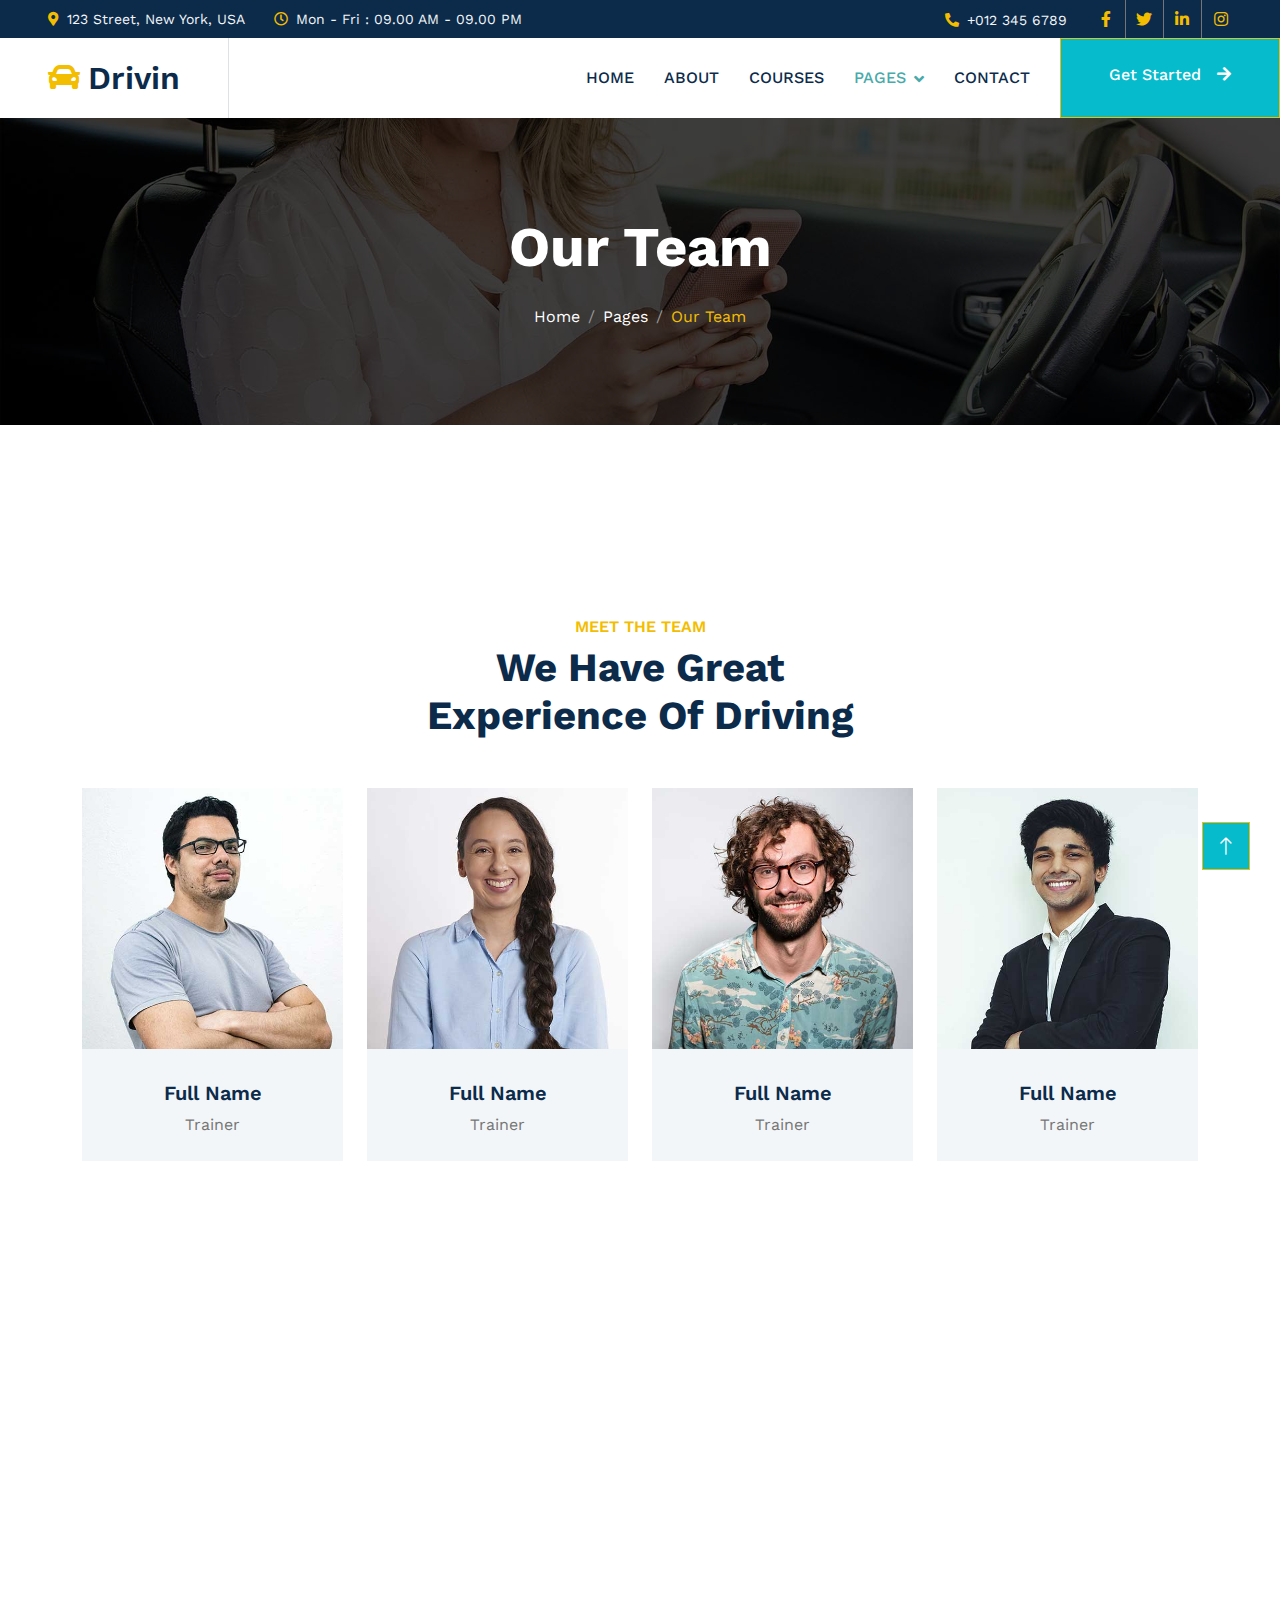
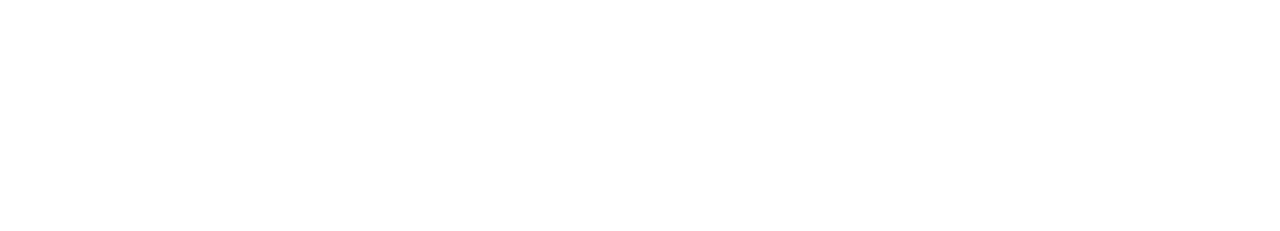
<file: team.html>
<!DOCTYPE html>
<html lang="en">

<head>
    <meta charset="utf-8">
    <title>Drivin - Driving School Website Template</title>
    <meta content="width=device-width, initial-scale=1.0" name="viewport">
    <meta content="" name="keywords">
    <meta content="" name="description">

    <!-- Favicon -->
    <link href="img/favicon.ico" rel="icon">

    <!-- Google Web Fonts -->
    <link rel="preconnect" href="https://fonts.googleapis.com">
    <link rel="preconnect" href="https://fonts.gstatic.com" crossorigin>
    <link href="https://fonts.googleapis.com/css2?family=Work+Sans:wght@400;500;600;700&display=swap" rel="stylesheet"> 

    <!-- Icon Font Stylesheet -->
    <link href="https://cdnjs.cloudflare.com/ajax/libs/font-awesome/5.10.0/css/all.min.css" rel="stylesheet">
    <link href="https://cdn.jsdelivr.net/npm/bootstrap-icons@1.4.1/font/bootstrap-icons.css" rel="stylesheet">

    <!-- Libraries Stylesheet -->
    <link href="lib/animate/animate.min.css" rel="stylesheet">
    <link href="lib/owlcarousel/assets/owl.carousel.min.css" rel="stylesheet">

    <!-- Customized Bootstrap Stylesheet -->
    <link href="css/bootstrap.min.css" rel="stylesheet">

    <!-- Template Stylesheet -->
    <link href="css/style.css" rel="stylesheet">
</head>

<body>
    <!-- Spinner Start -->
    <div id="spinner" class="show bg-white position-fixed translate-middle w-100 vh-100 top-50 start-50 d-flex align-items-center justify-content-center">
        <div class="spinner-grow text-primary" role="status"></div>
    </div>
    <!-- Spinner End -->


    <!-- Topbar Start -->
    <div class="container-fluid bg-dark text-light p-0">
        <div class="row gx-0 d-none d-lg-flex">
            <div class="col-lg-7 px-5 text-start">
                <div class="h-100 d-inline-flex align-items-center me-4">
                    <small class="fa fa-map-marker-alt text-primary me-2"></small>
                    <small>123 Street, New York, USA</small>
                </div>
                <div class="h-100 d-inline-flex align-items-center">
                    <small class="far fa-clock text-primary me-2"></small>
                    <small>Mon - Fri : 09.00 AM - 09.00 PM</small>
                </div>
            </div>
            <div class="col-lg-5 px-5 text-end">
                <div class="h-100 d-inline-flex align-items-center me-4">
                    <small class="fa fa-phone-alt text-primary me-2"></small>
                    <small>+012 345 6789</small>
                </div>
                <div class="h-100 d-inline-flex align-items-center mx-n2">
                    <a class="btn btn-square btn-link rounded-0 border-0 border-end border-secondary" href=""><i class="fab fa-facebook-f"></i></a>
                    <a class="btn btn-square btn-link rounded-0 border-0 border-end border-secondary" href=""><i class="fab fa-twitter"></i></a>
                    <a class="btn btn-square btn-link rounded-0 border-0 border-end border-secondary" href=""><i class="fab fa-linkedin-in"></i></a>
                    <a class="btn btn-square btn-link rounded-0" href=""><i class="fab fa-instagram"></i></a>
                </div>
            </div>
        </div>
    </div>
    <!-- Topbar End -->


    <!-- Navbar Start -->
    <nav class="navbar navbar-expand-lg bg-white navbar-light sticky-top p-0">
        <a href="index.html" class="navbar-brand d-flex align-items-center border-end px-4 px-lg-5">
            <h2 class="m-0"><i class="fa fa-car text-primary me-2"></i>Drivin</h2>
        </a>
        <button type="button" class="navbar-toggler me-4" data-bs-toggle="collapse" data-bs-target="#navbarCollapse">
            <span class="navbar-toggler-icon"></span>
        </button>
        <div class="collapse navbar-collapse" id="navbarCollapse">
            <div class="navbar-nav ms-auto p-4 p-lg-0">
                <a href="index.html" class="nav-item nav-link">Home</a>
                <a href="about.html" class="nav-item nav-link">About</a>
                <a href="courses.html" class="nav-item nav-link">Courses</a>
                <div class="nav-item dropdown">
                    <a href="#" class="nav-link dropdown-toggle active" data-bs-toggle="dropdown">Pages</a>
                    <div class="dropdown-menu bg-light m-0">
                        <a href="feature.html" class="dropdown-item">Features</a>
                        <a href="appointment.html" class="dropdown-item">Appointment</a>
                        <a href="team.html" class="dropdown-item active">Our Team</a>
                        <a href="testimonial.html" class="dropdown-item">Testimonial</a>
                        <a href="404.html" class="dropdown-item">404 Page</a>
                    </div>
                </div>
                <a href="contact.html" class="nav-item nav-link">Contact</a>
            </div>
            <a href="" class="btn btn-primary py-4 px-lg-5 d-none d-lg-block">Get Started<i class="fa fa-arrow-right ms-3"></i></a>
        </div>
    </nav>
    <!-- Navbar End -->


    <!-- Page Header Start -->
    <div class="container-fluid page-header py-6 my-6 mt-0 wow fadeIn" data-wow-delay="0.1s">
        <div class="container text-center">
            <h1 class="display-4 text-white animated slideInDown mb-4">Our Team</h1>
            <nav aria-label="breadcrumb animated slideInDown">
                <ol class="breadcrumb justify-content-center mb-0">
                    <li class="breadcrumb-item"><a class="text-white" href="#">Home</a></li>
                    <li class="breadcrumb-item"><a class="text-white" href="#">Pages</a></li>
                    <li class="breadcrumb-item text-primary active" aria-current="page">Our Team</li>
                </ol>
            </nav>
        </div>
    </div>
    <!-- Page Header End -->


    <!-- Team Start -->
    <div class="container-xxl py-6">
        <div class="container">
            <div class="text-center mx-auto mb-5 wow fadeInUp" data-wow-delay="0.1s" style="max-width: 500px;">
                <h6 class="text-primary text-uppercase mb-2">Meet The Team</h6>
                <h1 class="display-6 mb-4">We Have Great Experience Of Driving</h1>
            </div>
            <div class="row g-0 team-items">
                <div class="col-lg-3 col-md-6 wow fadeInUp" data-wow-delay="0.1s">
                    <div class="team-item position-relative">
                        <div class="position-relative">
                            <img class="img-fluid" src="img/team-1.jpg" alt="">
                            <div class="team-social text-center">
                                <a class="btn btn-square btn-outline-primary border-2 m-1" href=""><i class="fab fa-facebook-f"></i></a>
                                <a class="btn btn-square btn-outline-primary border-2 m-1" href=""><i class="fab fa-twitter"></i></a>
                                <a class="btn btn-square btn-outline-primary border-2 m-1" href=""><i class="fab fa-instagram"></i></a>
                            </div>
                        </div>
                        <div class="bg-light text-center p-4">
                            <h5 class="mt-2">Full Name</h5>
                            <span>Trainer</span>
                        </div>
                    </div>
                </div>
                <div class="col-lg-3 col-md-6 wow fadeInUp" data-wow-delay="0.3s">
                    <div class="team-item position-relative">
                        <div class="position-relative">
                            <img class="img-fluid" src="img/team-2.jpg" alt="">
                            <div class="team-social text-center">
                                <a class="btn btn-square btn-outline-primary border-2 m-1" href=""><i class="fab fa-facebook-f"></i></a>
                                <a class="btn btn-square btn-outline-primary border-2 m-1" href=""><i class="fab fa-twitter"></i></a>
                                <a class="btn btn-square btn-outline-primary border-2 m-1" href=""><i class="fab fa-instagram"></i></a>
                            </div>
                        </div>
                        <div class="bg-light text-center p-4">
                            <h5 class="mt-2">Full Name</h5>
                            <span>Trainer</span>
                        </div>
                    </div>
                </div>
                <div class="col-lg-3 col-md-6 wow fadeInUp" data-wow-delay="0.5s">
                    <div class="team-item position-relative">
                        <div class="position-relative">
                            <img class="img-fluid" src="img/team-3.jpg" alt="">
                            <div class="team-social text-center">
                                <a class="btn btn-square btn-outline-primary border-2 m-1" href=""><i class="fab fa-facebook-f"></i></a>
                                <a class="btn btn-square btn-outline-primary border-2 m-1" href=""><i class="fab fa-twitter"></i></a>
                                <a class="btn btn-square btn-outline-primary border-2 m-1" href=""><i class="fab fa-instagram"></i></a>
                            </div>
                        </div>
                        <div class="bg-light text-center p-4">
                            <h5 class="mt-2">Full Name</h5>
                            <span>Trainer</span>
                        </div>
                    </div>
                </div>
                <div class="col-lg-3 col-md-6 wow fadeInUp" data-wow-delay="0.7s">
                    <div class="team-item position-relative">
                        <div class="position-relative">
                            <img class="img-fluid" src="img/team-4.jpg" alt="">
                            <div class="team-social text-center">
                                <a class="btn btn-square btn-outline-primary border-2 m-1" href=""><i class="fab fa-facebook-f"></i></a>
                                <a class="btn btn-square btn-outline-primary border-2 m-1" href=""><i class="fab fa-twitter"></i></a>
                                <a class="btn btn-square btn-outline-primary border-2 m-1" href=""><i class="fab fa-instagram"></i></a>
                            </div>
                        </div>
                        <div class="bg-light text-center p-4">
                            <h5 class="mt-2">Full Name</h5>
                            <span>Trainer</span>
                        </div>
                    </div>
                </div>
            </div>
        </div>
    </div>
    <!-- Team End -->


    <!-- Footer Start -->
    <div class="container-fluid bg-dark text-light footer my-6 mb-0 py-6 wow fadeIn" data-wow-delay="0.1s">
        <div class="container">
            <div class="row g-5">
                <div class="col-lg-3 col-md-6">
                    <h4 class="text-white mb-4">Get In Touch</h4>
                    <h2 class="text-primary mb-4"><i class="fa fa-car text-white me-2"></i>Drivin</h2>
                    <p class="mb-2"><i class="fa fa-map-marker-alt me-3"></i>123 Street, New York, USA</p>
                    <p class="mb-2"><i class="fa fa-phone-alt me-3"></i>+012 345 67890</p>
                    <p class="mb-2"><i class="fa fa-envelope me-3"></i>info@example.com</p>
                </div>
                <div class="col-lg-3 col-md-6">
                    <h4 class="text-light mb-4">Quick Links</h4>
                    <a class="btn btn-link" href="">About Us</a>
                    <a class="btn btn-link" href="">Contact Us</a>
                    <a class="btn btn-link" href="">Our Services</a>
                    <a class="btn btn-link" href="">Terms & Condition</a>
                    <a class="btn btn-link" href="">Support</a>
                </div>
                <div class="col-lg-3 col-md-6">
                    <h4 class="text-light mb-4">Popular Links</h4>
                    <a class="btn btn-link" href="">About Us</a>
                    <a class="btn btn-link" href="">Contact Us</a>
                    <a class="btn btn-link" href="">Our Services</a>
                    <a class="btn btn-link" href="">Terms & Condition</a>
                    <a class="btn btn-link" href="">Support</a>
                </div>
                <div class="col-lg-3 col-md-6">
                    <h4 class="text-light mb-4">Newsletter</h4>
                    <form action="">
                        <div class="input-group">
                            <input type="text" class="form-control p-3 border-0" placeholder="Your Email Address">
                            <button class="btn btn-primary">Sign Up</button>
                        </div>
                    </form>
                    <h6 class="text-white mt-4 mb-3">Follow Us</h6>
                    <div class="d-flex pt-2">
                        <a class="btn btn-square btn-outline-light me-1" href=""><i class="fab fa-twitter"></i></a>
                        <a class="btn btn-square btn-outline-light me-1" href=""><i class="fab fa-facebook-f"></i></a>
                        <a class="btn btn-square btn-outline-light me-1" href=""><i class="fab fa-youtube"></i></a>
                        <a class="btn btn-square btn-outline-light me-0" href=""><i class="fab fa-linkedin-in"></i></a>
                    </div>
                </div>
            </div>
        </div>
    </div>
    <!-- Footer End -->


    <!-- Copyright Start -->
    <div class="container-fluid copyright text-light py-4 wow fadeIn" data-wow-delay="0.1s">
        <div class="container">
            <div class="row">
                <div class="col-md-6 text-center text-md-start mb-3 mb-md-0">
                    &copy; <a href="#">Your Site Name</a>, All Right Reserved.
                </div>
                <div class="col-md-6 text-center text-md-end">
                    <!--/*** This template is free as long as you keep the footer author’s credit link/attribution link/backlink. If you'd like to use the template without the footer author’s credit link/attribution link/backlink, you can purchase the Credit Removal License from "https://htmlcodex.com/credit-removal". Thank you for your support. ***/-->
                    Designed By <a href="https://htmlcodex.com">HTML Codex</a>
                </div>
            </div>
        </div>
    </div>
    <!-- Copyright End -->


    <!-- Back to Top -->
    <a href="#" class="btn btn-lg btn-primary btn-lg-square back-to-top"><i class="bi bi-arrow-up"></i></a>


    <!-- JavaScript Libraries -->
    <script src="https://code.jquery.com/jquery-3.4.1.min.js"></script>
    <script src="https://cdn.jsdelivr.net/npm/bootstrap@5.0.0/dist/js/bootstrap.bundle.min.js"></script>
    <script src="lib/wow/wow.min.js"></script>
    <script src="lib/easing/easing.min.js"></script>
    <script src="lib/waypoints/waypoints.min.js"></script>
    <script src="lib/owlcarousel/owl.carousel.min.js"></script>

    <!-- Template Javascript -->
    <script src="js/main.js"></script>
</body>

</html>
</file>
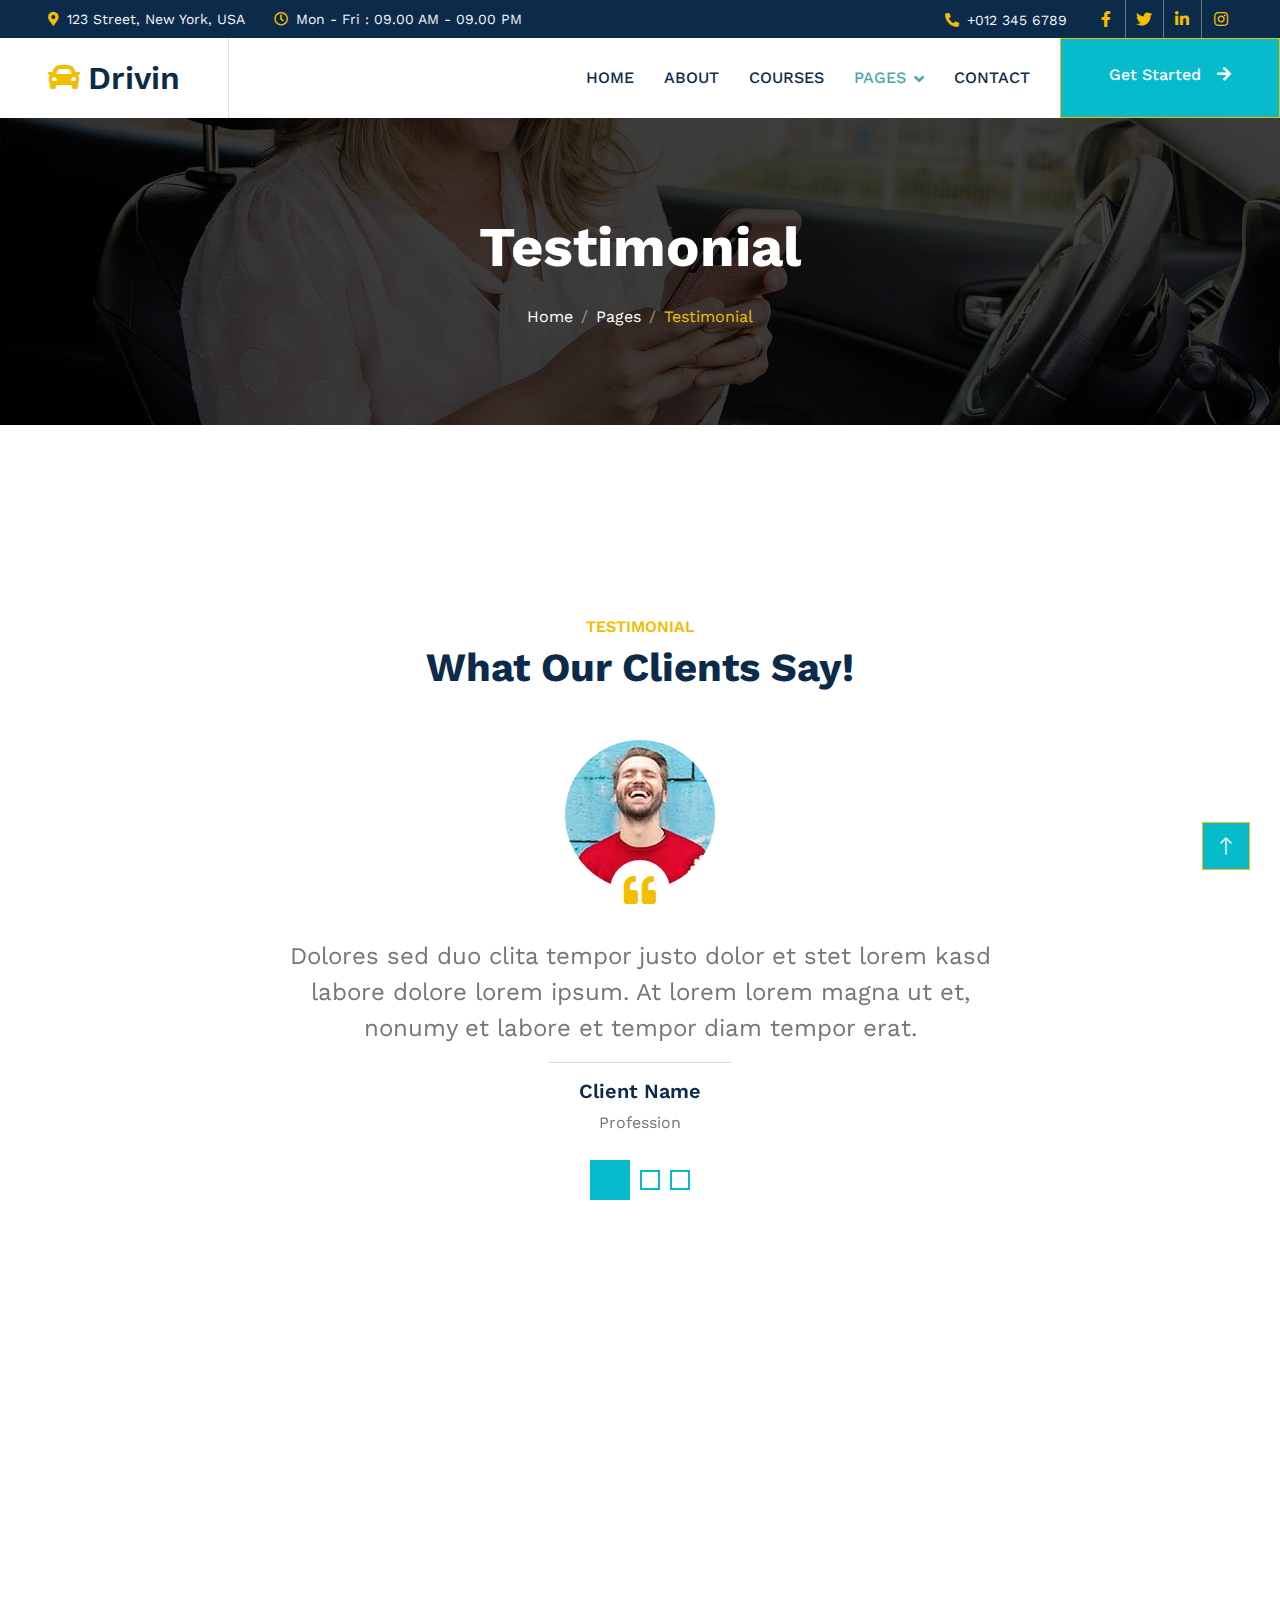
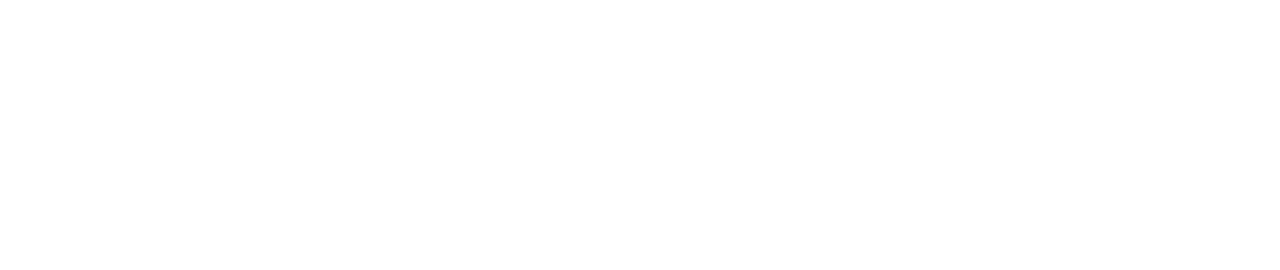
<file: testimonial.html>
<!DOCTYPE html>
<html lang="en">

<head>
    <meta charset="utf-8">
    <title>Drivin - Driving School Website Template</title>
    <meta content="width=device-width, initial-scale=1.0" name="viewport">
    <meta content="" name="keywords">
    <meta content="" name="description">

    <!-- Favicon -->
    <link href="img/favicon.ico" rel="icon">

    <!-- Google Web Fonts -->
    <link rel="preconnect" href="https://fonts.googleapis.com">
    <link rel="preconnect" href="https://fonts.gstatic.com" crossorigin>
    <link href="https://fonts.googleapis.com/css2?family=Work+Sans:wght@400;500;600;700&display=swap" rel="stylesheet"> 

    <!-- Icon Font Stylesheet -->
    <link href="https://cdnjs.cloudflare.com/ajax/libs/font-awesome/5.10.0/css/all.min.css" rel="stylesheet">
    <link href="https://cdn.jsdelivr.net/npm/bootstrap-icons@1.4.1/font/bootstrap-icons.css" rel="stylesheet">

    <!-- Libraries Stylesheet -->
    <link href="lib/animate/animate.min.css" rel="stylesheet">
    <link href="lib/owlcarousel/assets/owl.carousel.min.css" rel="stylesheet">

    <!-- Customized Bootstrap Stylesheet -->
    <link href="css/bootstrap.min.css" rel="stylesheet">

    <!-- Template Stylesheet -->
    <link href="css/style.css" rel="stylesheet">
</head>

<body>
    <!-- Spinner Start -->
    <div id="spinner" class="show bg-white position-fixed translate-middle w-100 vh-100 top-50 start-50 d-flex align-items-center justify-content-center">
        <div class="spinner-grow text-primary" role="status"></div>
    </div>
    <!-- Spinner End -->


    <!-- Topbar Start -->
    <div class="container-fluid bg-dark text-light p-0">
        <div class="row gx-0 d-none d-lg-flex">
            <div class="col-lg-7 px-5 text-start">
                <div class="h-100 d-inline-flex align-items-center me-4">
                    <small class="fa fa-map-marker-alt text-primary me-2"></small>
                    <small>123 Street, New York, USA</small>
                </div>
                <div class="h-100 d-inline-flex align-items-center">
                    <small class="far fa-clock text-primary me-2"></small>
                    <small>Mon - Fri : 09.00 AM - 09.00 PM</small>
                </div>
            </div>
            <div class="col-lg-5 px-5 text-end">
                <div class="h-100 d-inline-flex align-items-center me-4">
                    <small class="fa fa-phone-alt text-primary me-2"></small>
                    <small>+012 345 6789</small>
                </div>
                <div class="h-100 d-inline-flex align-items-center mx-n2">
                    <a class="btn btn-square btn-link rounded-0 border-0 border-end border-secondary" href=""><i class="fab fa-facebook-f"></i></a>
                    <a class="btn btn-square btn-link rounded-0 border-0 border-end border-secondary" href=""><i class="fab fa-twitter"></i></a>
                    <a class="btn btn-square btn-link rounded-0 border-0 border-end border-secondary" href=""><i class="fab fa-linkedin-in"></i></a>
                    <a class="btn btn-square btn-link rounded-0" href=""><i class="fab fa-instagram"></i></a>
                </div>
            </div>
        </div>
    </div>
    <!-- Topbar End -->


    <!-- Navbar Start -->
    <nav class="navbar navbar-expand-lg bg-white navbar-light sticky-top p-0">
        <a href="index.html" class="navbar-brand d-flex align-items-center border-end px-4 px-lg-5">
            <h2 class="m-0"><i class="fa fa-car text-primary me-2"></i>Drivin</h2>
        </a>
        <button type="button" class="navbar-toggler me-4" data-bs-toggle="collapse" data-bs-target="#navbarCollapse">
            <span class="navbar-toggler-icon"></span>
        </button>
        <div class="collapse navbar-collapse" id="navbarCollapse">
            <div class="navbar-nav ms-auto p-4 p-lg-0">
                <a href="index.html" class="nav-item nav-link">Home</a>
                <a href="about.html" class="nav-item nav-link">About</a>
                <a href="courses.html" class="nav-item nav-link">Courses</a>
                <div class="nav-item dropdown">
                    <a href="#" class="nav-link dropdown-toggle active" data-bs-toggle="dropdown">Pages</a>
                    <div class="dropdown-menu bg-light m-0">
                        <a href="feature.html" class="dropdown-item">Features</a>
                        <a href="appointment.html" class="dropdown-item">Appointment</a>
                        <a href="team.html" class="dropdown-item">Our Team</a>
                        <a href="testimonial.html" class="dropdown-item active">Testimonial</a>
                        <a href="404.html" class="dropdown-item">404 Page</a>
                    </div>
                </div>
                <a href="contact.html" class="nav-item nav-link">Contact</a>
            </div>
            <a href="" class="btn btn-primary py-4 px-lg-5 d-none d-lg-block">Get Started<i class="fa fa-arrow-right ms-3"></i></a>
        </div>
    </nav>
    <!-- Navbar End -->


    <!-- Page Header Start -->
    <div class="container-fluid page-header py-6 my-6 mt-0 wow fadeIn" data-wow-delay="0.1s">
        <div class="container text-center">
            <h1 class="display-4 text-white animated slideInDown mb-4">Testimonial</h1>
            <nav aria-label="breadcrumb animated slideInDown">
                <ol class="breadcrumb justify-content-center mb-0">
                    <li class="breadcrumb-item"><a class="text-white" href="#">Home</a></li>
                    <li class="breadcrumb-item"><a class="text-white" href="#">Pages</a></li>
                    <li class="breadcrumb-item text-primary active" aria-current="page">Testimonial</li>
                </ol>
            </nav>
        </div>
    </div>
    <!-- Page Header End -->


    <!-- Testimonial Start -->
    <div class="container-xxl py-6">
        <div class="container">
            <div class="text-center mx-auto mb-5 wow fadeInUp" data-wow-delay="0.1s" style="max-width: 500px;">
                <h6 class="text-primary text-uppercase mb-2">Testimonial</h6>
                <h1 class="display-6 mb-4">What Our Clients Say!</h1>
            </div>
            <div class="row justify-content-center">
                <div class="col-lg-8 wow fadeInUp" data-wow-delay="0.1s">
                    <div class="owl-carousel testimonial-carousel">
                        <div class="testimonial-item text-center">
                            <div class="position-relative mb-5">
                                <img class="img-fluid rounded-circle mx-auto" src="img/testimonial-1.jpg" alt="">
                                <div class="position-absolute top-100 start-50 translate-middle d-flex align-items-center justify-content-center bg-white rounded-circle" style="width: 60px; height: 60px;">
                                    <i class="fa fa-quote-left fa-2x text-primary"></i>
                                </div>
                            </div>
                            <p class="fs-4">Dolores sed duo clita tempor justo dolor et stet lorem kasd labore dolore lorem ipsum. At lorem lorem magna ut et, nonumy et labore et tempor diam tempor erat.</p>
                            <hr class="w-25 mx-auto">
                            <h5>Client Name</h5>
                            <span>Profession</span>
                        </div>
                        <div class="testimonial-item text-center">
                            <div class="position-relative mb-5">
                                <img class="img-fluid rounded-circle mx-auto" src="img/testimonial-2.jpg" alt="">
                                <div class="position-absolute top-100 start-50 translate-middle d-flex align-items-center justify-content-center bg-white rounded-circle" style="width: 60px; height: 60px;">
                                    <i class="fa fa-quote-left fa-2x text-primary"></i>
                                </div>
                            </div>
                            <p class="fs-4">Dolores sed duo clita tempor justo dolor et stet lorem kasd labore dolore lorem ipsum. At lorem lorem magna ut et, nonumy et labore et tempor diam tempor erat.</p>
                            <hr class="w-25 mx-auto">
                            <h5>Client Name</h5>
                            <span>Profession</span>
                        </div>
                        <div class="testimonial-item text-center">
                            <div class="position-relative mb-5">
                                <img class="img-fluid rounded-circle mx-auto" src="img/testimonial-3.jpg" alt="">
                                <div class="position-absolute top-100 start-50 translate-middle d-flex align-items-center justify-content-center bg-white rounded-circle" style="width: 60px; height: 60px;">
                                    <i class="fa fa-quote-left fa-2x text-primary"></i>
                                </div>
                            </div>
                            <p class="fs-4">Dolores sed duo clita tempor justo dolor et stet lorem kasd labore dolore lorem ipsum. At lorem lorem magna ut et, nonumy et labore et tempor diam tempor erat.</p>
                            <hr class="w-25 mx-auto">
                            <h5>Client Name</h5>
                            <span>Profession</span>
                        </div>
                    </div>
                </div>
            </div>
        </div>
    </div>
    <!-- Testimonial End -->


    <!-- Footer Start -->
    <div class="container-fluid bg-dark text-light footer my-6 mb-0 py-6 wow fadeIn" data-wow-delay="0.1s">
        <div class="container">
            <div class="row g-5">
                <div class="col-lg-3 col-md-6">
                    <h4 class="text-white mb-4">Get In Touch</h4>
                    <h2 class="text-primary mb-4"><i class="fa fa-car text-white me-2"></i>Drivin</h2>
                    <p class="mb-2"><i class="fa fa-map-marker-alt me-3"></i>123 Street, New York, USA</p>
                    <p class="mb-2"><i class="fa fa-phone-alt me-3"></i>+012 345 67890</p>
                    <p class="mb-2"><i class="fa fa-envelope me-3"></i>info@example.com</p>
                </div>
                <div class="col-lg-3 col-md-6">
                    <h4 class="text-light mb-4">Quick Links</h4>
                    <a class="btn btn-link" href="">About Us</a>
                    <a class="btn btn-link" href="">Contact Us</a>
                    <a class="btn btn-link" href="">Our Services</a>
                    <a class="btn btn-link" href="">Terms & Condition</a>
                    <a class="btn btn-link" href="">Support</a>
                </div>
                <div class="col-lg-3 col-md-6">
                    <h4 class="text-light mb-4">Popular Links</h4>
                    <a class="btn btn-link" href="">About Us</a>
                    <a class="btn btn-link" href="">Contact Us</a>
                    <a class="btn btn-link" href="">Our Services</a>
                    <a class="btn btn-link" href="">Terms & Condition</a>
                    <a class="btn btn-link" href="">Support</a>
                </div>
                <div class="col-lg-3 col-md-6">
                    <h4 class="text-light mb-4">Newsletter</h4>
                    <form action="">
                        <div class="input-group">
                            <input type="text" class="form-control p-3 border-0" placeholder="Your Email Address">
                            <button class="btn btn-primary">Sign Up</button>
                        </div>
                    </form>
                    <h6 class="text-white mt-4 mb-3">Follow Us</h6>
                    <div class="d-flex pt-2">
                        <a class="btn btn-square btn-outline-light me-1" href=""><i class="fab fa-twitter"></i></a>
                        <a class="btn btn-square btn-outline-light me-1" href=""><i class="fab fa-facebook-f"></i></a>
                        <a class="btn btn-square btn-outline-light me-1" href=""><i class="fab fa-youtube"></i></a>
                        <a class="btn btn-square btn-outline-light me-0" href=""><i class="fab fa-linkedin-in"></i></a>
                    </div>
                </div>
            </div>
        </div>
    </div>
    <!-- Footer End -->


    <!-- Copyright Start -->
    <div class="container-fluid copyright text-light py-4 wow fadeIn" data-wow-delay="0.1s">
        <div class="container">
            <div class="row">
                <div class="col-md-6 text-center text-md-start mb-3 mb-md-0">
                    &copy; <a href="#">Your Site Name</a>, All Right Reserved.
                </div>
                <div class="col-md-6 text-center text-md-end">
                    <!--/*** This template is free as long as you keep the footer author’s credit link/attribution link/backlink. If you'd like to use the template without the footer author’s credit link/attribution link/backlink, you can purchase the Credit Removal License from "https://htmlcodex.com/credit-removal". Thank you for your support. ***/-->
                    Designed By <a href="https://htmlcodex.com">HTML Codex</a>
                </div>
            </div>
        </div>
    </div>
    <!-- Copyright End -->


    <!-- Back to Top -->
    <a href="#" class="btn btn-lg btn-primary btn-lg-square back-to-top"><i class="bi bi-arrow-up"></i></a>


    <!-- JavaScript Libraries -->
    <script src="https://code.jquery.com/jquery-3.4.1.min.js"></script>
    <script src="https://cdn.jsdelivr.net/npm/bootstrap@5.0.0/dist/js/bootstrap.bundle.min.js"></script>
    <script src="lib/wow/wow.min.js"></script>
    <script src="lib/easing/easing.min.js"></script>
    <script src="lib/waypoints/waypoints.min.js"></script>
    <script src="lib/owlcarousel/owl.carousel.min.js"></script>

    <!-- Template Javascript -->
    <script src="js/main.js"></script>
</body>

</html>
</file>
<file: css/style.css>
/********** Template CSS **********/
:root {
    --primary: #06BBcc;
    --secondary: #757575;
    --light: #F3F6F8;
    --dark: #0C2B4B;
}

.py-6 {
    padding-top: 6rem;
    padding-bottom: 6rem;
}

.my-6 {
    margin-top: 6rem;
    margin-bottom: 6rem;
}

.back-to-top {
    position: fixed;
    display: none;
    right: 30px;
    bottom: 30px;
    z-index: 99;
}


/*** Spinner ***/
#spinner {
    opacity: 0;
    visibility: hidden;
    transition: opacity .5s ease-out, visibility 0s linear .5s;
    z-index: 99999;
}

#spinner.show {
    transition: opacity .5s ease-out, visibility 0s linear 0s;
    visibility: visible;
    opacity: 1;
}


/*** Button ***/
.btn {
    font-weight: 500;
    transition: .5s;
    
}
.bg-primaryy{
    background-color: #49aaaa;
    
}
.btn-outline-primaryy {
    color:white;
    border-color: #49aaaa;
}

.btn.btn-primary,
.btn.btn-outline-primary:hover {
    color: #FFFFFF;
}

.btn-square {
    width: 38px;
    height: 38px;
}

.btn-sm-square {
    width: 32px;
    height: 32px;
}

.btn-lg-square {
    width: 48px;
    height: 48px;
}

.btn-square,
.btn-sm-square,
.btn-lg-square {
    padding: 0;
    display: flex;
    align-items: center;
    justify-content: center;
    font-weight: normal;
}


/*** Navbar ***/
.navbar.sticky-top {
    top: -100px;
    transition: .5s;
}

.navbar .navbar-brand,
.navbar a.btn {
    height: 80px
}

.navbar .navbar-nav .nav-link {
    margin-right: 30px;
    padding: 25px 0;
    color: var(--dark);
    font-weight: 500;
    text-transform: uppercase;
    outline: none;
}

.navbar .navbar-nav .nav-link:hover,
.navbar .navbar-nav .nav-link.active {
    color: #49aaaa;
}

.navbar .dropdown-toggle::after {
    border: none;
    content: "\f107";
    font-family: "Font Awesome 5 Free";
    font-weight: 900;
    vertical-align: middle;
    margin-left: 8px;
}

@media (max-width: 991.98px) {
    .navbar .navbar-nav .nav-link  {
        margin-right: 0;
        padding: 10px 0;
    }

    .navbar .navbar-nav {
        border-top: 1px solid #EEEEEE;
    }
}

@media (min-width: 992px) {
    .navbar .nav-item .dropdown-menu {
        display: block;
        border: none;
        margin-top: 0;
        top: 150%;
        opacity: 0;
        visibility: hidden;
        transition: .5s;
    }

    .navbar .nav-item:hover .dropdown-menu {
        top: 100%;
        visibility: visible;
        transition: .5s;
        opacity: 1;
    }
}


/*** Header ***/
.carousel-caption {
    top: 0;
    left: 0;
    right: 0;
    bottom: 0;
    display: flex;
    align-items: center;
    justify-content: center;
    text-align: center;
    background: rgba(0, 0, 0, .75);
    z-index: 1;
}

.carousel-control-prev,
.carousel-control-next {
    width: 15%;
}

.carousel-control-prev-icon,
.carousel-control-next-icon {
    width: 3rem;
    height: 3rem;
    background-color: var(--primary);
    border: 10px solid var(--primary);
}

@media (max-width: 768px) {
    #header-carousel .carousel-item {
        position: relative;
        min-height: 450px;
    }
    
    #header-carousel .carousel-item img {
        position: absolute;
        width: 100%;
        height: 100%;
        object-fit: cover;
    }
}

.page-header {
    background: linear-gradient(rgba(0, 0, 0, .75), rgba(0, 0, 0, .75)), url(../img/carousel-1.jpg) center center no-repeat;
    background-size: cover;
}

.breadcrumb-item+.breadcrumb-item::before {
    color: #999999;
}


/*** Facts ***/
@media (min-width: 991.98px) {
    .facts {
        position: relative;
        margin-top: -75px;
        z-index: 1;
    }
}


/*** Courses ***/
.courses {
    min-height: 100vh;
    background: linear-gradient(rgba(255, 255, 255, .9), rgba(255, 255, 255, .9)), url(../img/carousel-1.jpg) center center no-repeat;
    background-attachment: fixed;
    background-size: cover;
}

.courses-item .courses-overlay {
    position: absolute;
    width: 100%;
    height: 0;
    top: 0;
    left: 0;
    display: flex;
    align-items: center;
    justify-content: center;
    background: rgba(0, 0, 0, .5);
    overflow: hidden;
    opacity: 0;
    transition: .5s;
}

.courses-item:hover .courses-overlay {
    height: 100%;
    opacity: 1;
}


/*** Team ***/
.team-items {
    margin: -.75rem;
}

.team-item {
    padding: .75rem;
}

.team-item::after {
    position: absolute;
    content: "";
    width: 100%;
    height: 0;
    top: 0;
    left: 0;
    background: #FFFFFF;
    transition: .5s;
    z-index: -1;
}

.team-item:hover::after {
    height: 100%;
    background: var(--primary);
}

.team-item .team-social {
    position: absolute;
    width: 100%;
    height: 0;
    top: 0;
    left: 0;
    display: flex;
    align-items: center;
    justify-content: center;
    background: rgba(0, 0, 0, .75);
    overflow: hidden;
    opacity: 0;
    transition: .5s;
}

.team-item:hover .team-social {
    height: 100%;
    opacity: 1;
}


/*** Testimonial ***/
.testimonial-carousel .owl-dots {
    height: 40px;
    margin-top: 25px;
    display: flex;
    align-items: center;
    justify-content: center;
}

.testimonial-carousel .owl-dot {
    position: relative;
    display: inline-block;
    margin: 0 5px;
    width: 20px;
    height: 20px;
    background: transparent;
    border: 2px solid var(--primary);
    transition: .5s;
}

.testimonial-carousel .owl-dot.active {
    width: 40px;
    height: 40px;
    background: var(--primary);
}

.testimonial-carousel .owl-item img {
    width: 150px;
    height: 150px;
}


/*** Footer ***/
.footer .btn.btn-link {
    display: block;
    margin-bottom: 5px;
    padding: 0;
    text-align: left;
    color: var(--light);
    font-weight: normal;
    text-transform: capitalize;
    transition: .3s;
}

.footer .btn.btn-link::before {
    position: relative;
    content: "\f105";
    font-family: "Font Awesome 5 Free";
    font-weight: 900;
    color: var(--light);
    margin-right: 10px;
}

.footer .btn.btn-link:hover {
    color: var(--primary);
    letter-spacing: 1px;
    box-shadow: none;
}

.copyright {
    background: #092139;
}

.copyright a {
    color: var(--primary);
}

.copyright a:hover {
    color: var(--light);
}
/* .counter-box {
    display: block;
    background: #f6f6f6;
    padding: 40px 20px 37px;
    text-align: center
}

.counter-box p {
    margin: 5px 0 0;
    padding: 0;
    color: black;
    font-size: 18px;
    font-weight: 500
}

.counter-box i {
    font-size: 60px;
    margin: 0 0 15px;
    color: black
}

.counter {
    display: block;
    font-size: 32px;
    font-weight: 700;
    color: black;
    line-height: 28px
}

.counter-box.colored {
    background: #3acf87
}

.counter-box.colored p,
.counter-box.colored i,
.counter-box.colored .counter {
    color: #fff
} */
.counter-section i { display:block; margin:0 0 10px}
.counter-section span.counter { font-size:40px; color:#000; line-height:60px; display:block;  letter-spacing: 2px}
.counter-title{ font-size:12px; letter-spacing:2px; text-transform: uppercase}
.counter-icon {top:25px; position:relative}
.counter-style2 .counter-title {letter-spacing: 0.55px; float: left;}
.counter-style2 span.counter {letter-spacing: 0.55px; float: left; margin-right: 10px;}
.counter-style2 i {float: right; line-height: 26px; margin: 0 10px 0 0}
.counter-subheadline span {float: right;}  

.medium-icon {
    font-size: 40px !important;
    margin-bottom: 15px !important;
}
</file>
<file: style2.css>
ul,
li {
    margin: 0px;
    list-style-type: none;
}

input {
    outline: none;
    border: none;
}

textarea {
    outline: none;
    border: none;
}

textarea:focus,
input:focus {
    border-color: transparent !important;
}


input::-webkit-input-placeholder {
    color: #999999;
}

input:-moz-placeholder {
    color: #999999;
}

input::-moz-placeholder {
    color: #999999;
}

input:-ms-input-placeholder {
    color: #999999;
}

textarea::-webkit-input-placeholder {
    color: #999999;
}

textarea:-moz-placeholder {
    color: #999999;
}

textarea::-moz-placeholder {
    color: #999999;
}

textarea:-ms-input-placeholder {
    color: #999999;
}

button {
    outline: none !important;
    border: none;
    background: transparent;
}

button:hover {
    cursor: pointer;
}

iframe {
    border: none !important;
}


.container-contact100 {
    width: 100%;
    min-height: 100vh;
    display: -webkit-box;
    display: -webkit-flex;
    display: -moz-box;
    display: -ms-flexbox;
    display: flex;
    flex-wrap: wrap;
    justify-content: center;
    align-items: center;
    padding: 15px;
    position: relative;
    z-index: 1;
}

.container-contact100::before {
    content: "";
    display: block;
    position: absolute;
    z-index: -1;
    width: 100%;
    height: 100%;
    top: 0;
    left: 0;
    background: rgba(93, 84, 240, 0.5);
    background: -webkit-linear-gradient(left, rgba(0, 168, 255, 0.5), rgba(185, 0, 255, 0.5));
    background: -o-linear-gradient(left, rgba(0, 168, 255, 0.5), rgba(185, 0, 255, 0.5));
    background: -moz-linear-gradient(left, rgba(0, 168, 255, 0.5), rgba(185, 0, 255, 0.5));
    background: linear-gradient(left, rgba(0, 168, 255, 0.5), rgba(185, 0, 255, 0.5));
    pointer-events: none;
}

.contact100-map {
    position: absolute;
    z-index: -2;
    width: 100%;
    height: 100%;
    top: 0;
    left: 0;
}

.wrap-contact100 {
    width: 800px;
    background: #fff;
    border-radius: 10px;
    overflow: hidden;
    padding: 72px 150px 25px 150px;

    box-shadow: 0 3px 20px 0px rgba(0, 0, 0, 0.1);
    -moz-box-shadow: 0 3px 20px 0px rgba(0, 0, 0, 0.1);
    -webkit-box-shadow: 0 3px 20px 0px rgba(0, 0, 0, 0.1);
    -o-box-shadow: 0 3px 20px 0px rgba(0, 0, 0, 0.1);
    -ms-box-shadow: 0 3px 20px 0px rgba(0, 0, 0, 0.1);
}



.contact100-form {
    width: 100%;
}

.contact100-form-title {
    display: block;
   
    font-size: 30px;
    color: #333333;
    line-height: 1.2;
    text-align: left;
    padding-bottom: 34px;
}


.wrap-input100 {
    width: 100%;
    position: relative;
    background-color: #fff;
    border-radius: 20px;
    margin-bottom: 30px;
}

.input100 {
    display: block;
    width: 100%;
    background: transparent;
   
    font-size: 16px;
    color: #4b2354;
    line-height: 1.2;
}


input.input100 {
    height: 62px;
    padding: 0 20px 0 23px;
}


textarea.input100 {
    min-height: 199px;
    padding: 19px 20px 0 23px;
}


.focus-input100 {
    display: block;
    position: absolute;
    width: 100%;
    height: 100%;
    top: 0;
    left: 0;
    pointer-events: none;
    border-radius: 20px;
    box-shadow: 0 5px 20px 0px rgba(0, 0, 0, 0.09);
    -moz-box-shadow: 0 5px 20px 0px rgba(0, 0, 0, 0.09);
    -webkit-box-shadow: 0 5px 20px 0px rgba(0, 0, 0, 0.09);
    -o-box-shadow: 0 5px 20px 0px rgba(0, 0, 0, 0.09);
    -ms-box-shadow: 0 5px 20px 0px rgba(0, 0, 0, 0.09);

    -webkit-transition: all 0.4s;
    -o-transition: all 0.4s;
    -moz-transition: all 0.4s;
    transition: all 0.4s;
}

.input100:focus+.focus-input100 {
    box-shadow: 0 5px 20px 0px rgba(0, 0, 0, 0.15);
    -moz-box-shadow: 0 5px 20px 0px rgba(0, 0, 0, 0.15);
    -webkit-box-shadow: 0 5px 20px 0px rgba(0, 0, 0, 0.15);
    -o-box-shadow: 0 5px 20px 0px rgba(0, 0, 0, 0.15);
    -ms-box-shadow: 0 5px 20px 0px rgba(0, 0, 0, 0.15);
}

.container-contact100-form-btn {
    display: -webkit-box;
    display: -webkit-flex;
    display: -moz-box;
    display: -ms-flexbox;
    display: flex;
    flex-wrap: wrap;
    justify-content: center;
    padding-top: 10px;
    padding-bottom: 43px;
}

.contact100-form-btn {
    display: -webkit-box;
    display: -webkit-flex;
    display: -moz-box;
    display: -ms-flexbox;
    display: flex;
    justify-content: center;
    align-items: center;
    padding: 0 20px;
    min-width: 160px;
    height: 42px;
    background-color: #49aaaa;;
    border-radius: 21px;

 
    font-size: 14px;
    color: #fff;
    line-height: 1.2;
    text-transform: uppercase;
    padding-top: 5px;

    -webkit-transition: all 0.4s;
    -o-transition: all 0.4s;
    -moz-transition: all 0.4s;
    transition: all 0.4s;

}

.contact100-form-btn:hover {
    background-color: #49aaaa;
    box-shadow: 0 10px 30px 0px rgb(135, 206, 235);
    -moz-box-shadow: 0 10px 30px 0px rgb(135, 206, 235);
    -webkit-box-shadow: 0 10px 30px 0px rgb(135, 206, 235);
    -o-box-shadow: 0 10px 30px 0px rgba(189, 89, 212, 0.8);
    -ms-box-shadow: 0 10px 30px 0px rgba(189, 89, 212, 0.8);
}

@media (max-width: 768px) {
    .wrap-contact100 {
        padding: 72px 50px 25px 50px;
    }
}

@media (max-width: 576px) {
    .wrap-contact100 {
        padding: 72px 15px 25px 15px;
    }
}


.validate-input {
    position: relative;
}

.alert-validate .focus-input100 {
    box-shadow: 0 5px 20px 0px rgba(250, 66, 81, 0.1);
    -moz-box-shadow: 0 5px 20px 0px rgba(250, 66, 81, 0.1);
    -webkit-box-shadow: 0 5px 20px 0px rgba(250, 66, 81, 0.1);
    -o-box-shadow: 0 5px 20px 0px rgba(250, 66, 81, 0.1);
    -ms-box-shadow: 0 5px 20px 0px rgba(250, 66, 81, 0.1);
}

.alert-validate::before {
    content: attr(data-validate);
    display: -webkit-box;
    display: -webkit-flex;
    display: -moz-box;
    display: -ms-flexbox;
    display: flex;
    align-items: center;
    position: absolute;
    width: 100%;
    min-height: 62px;
    background-color: #fff;
    border-radius: 20px;
    top: 0px;
    left: 0px;
    padding: 0 45px 0 22px;
    pointer-events: none;

    font-family: SourceSansPro-Bold;
    font-size: 16px;
    color: #fa4251;
    line-height: 1.2;
}

.btn-hide-validate {
    font-family: Material-Design-Iconic-Font;
    font-size: 15px;
    color: #fa4251;
    cursor: pointer;
    display: -webkit-box;
    display: -webkit-flex;
    display: -moz-box;
    display: -ms-flexbox;
    display: flex;
    align-items: center;
    justify-content: center;
    position: absolute;
    height: 62px;
    top: 0px;
    right: 28px;
}

.rs1-alert-validate.alert-validate::before {
    background-color: #fff;
}

.true-validate::after {
    content: "\f269";
    font-family: Material-Design-Iconic-Font;
    font-size: 15px;
    color: #57b846;
    display: -webkit-box;
    display: -webkit-flex;
    display: -moz-box;
    display: -ms-flexbox;
    display: flex;
    align-items: center;
    justify-content: center;
    position: absolute;
    height: 62px;
    top: 0px;
    right: 28px;
}

@media (max-width: 576px) {
    .alert-validate::before {
        padding: 0 30px 0 10px;
    }

    .true-validate::after,
    .btn-hide-validate {
        right: 10px;
    }
}

.contact100-more {
    font-family: SourceSansPro-Regular;
    font-size: 16px;
    color: #999999;
    line-height: 1.5;
    text-align: center;
}

.contact100-more-highlight {
    color: #bd59d4;
}
.cards-wrapper {
    display: flex;
    justify-content: center;
  }
  .card img {
    max-width: 100%;
    max-height: 100%;
  }
  .card {
    margin: 0 0.5em;
    box-shadow: 2px 6px 8px 0 rgba(22, 22, 26, 0.18);
    border: none;
    border-radius: 0;
  }
  .carousel-inner {
    padding: 1em;
  }
  .carousel-control-prev,
  .carousel-control-next {
    background-color: #e1e1e1;
    width: 5vh;
    height: 5vh;
    border-radius: 50%;
    top: 50%;
    transform: translateY(-50%);
  }
  @media (min-width: 768px) {
    .card img {
      height: 11em;
    }
  }

  .btn-secondaryy {
    color: #fff;
    background-color: #F3BD00;
    border-color: #F3BD00;
}
</file>
